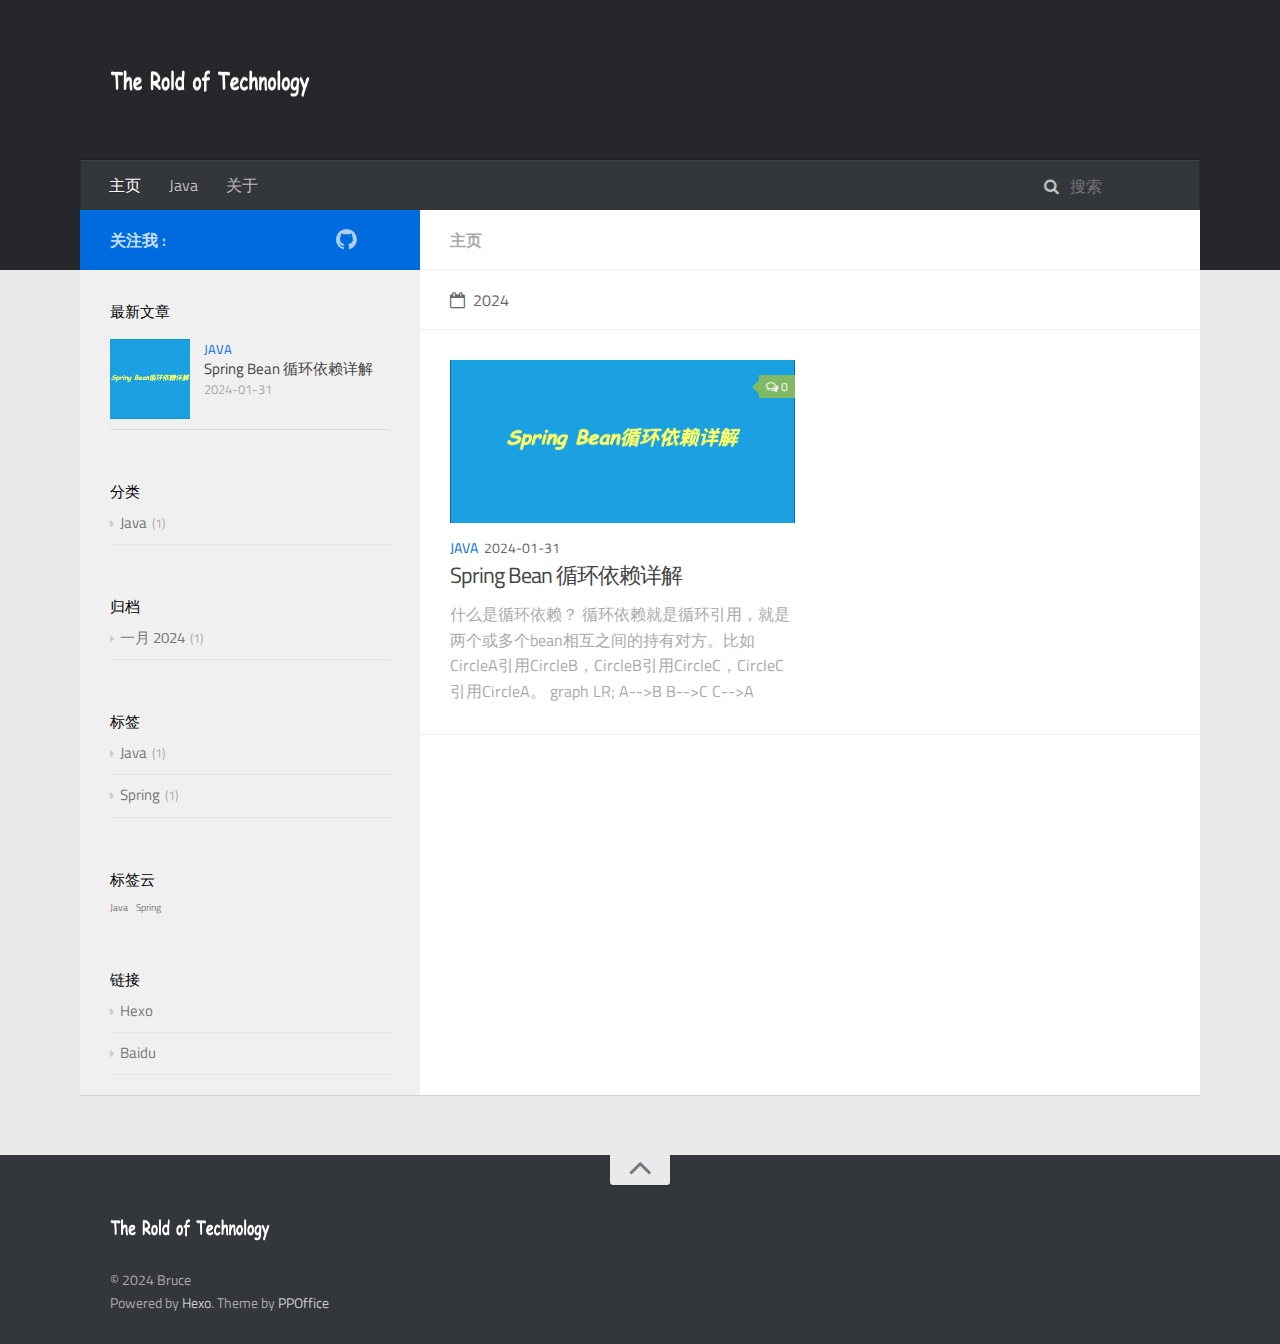
<file: index.html>
<!DOCTYPE html>
<html>
<head>
    <meta charset="utf-8" />

    

    
    <title>free blog</title>
    
    <meta name="viewport" content="width=device-width, initial-scale=1, maximum-scale=1">
    
    <meta property="og:type" content="website">
<meta property="og:title" content="free blog">
<meta property="og:url" content="https://bruce54110.github.io/index.html">
<meta property="og:site_name" content="free blog">
<meta property="og:locale" content="zh_CN">
<meta property="article:author" content="Bruce">
<meta name="twitter:card" content="summary">
    

    

    

    
<link rel="stylesheet" href="/libs/font-awesome/css/font-awesome.min.css">

    
<link rel="stylesheet" href="/libs/titillium-web/styles.css">

    
<link rel="stylesheet" href="/libs/source-code-pro/styles.css">


    
<link rel="stylesheet" href="/css/style.css">


    
<script src="/libs/jquery/3.5.0/jquery.min.js"></script>

    
    
        
<link rel="stylesheet" href="/libs/lightgallery/css/lightgallery.min.css">

    
    
        
<link rel="stylesheet" href="/libs/justified-gallery/justifiedGallery.min.css">

    
    
    
    


<meta name="generator" content="Hexo 6.3.0"></head>

<body>
    <div id="wrap">
        <header id="header">
    <div id="header-outer" class="outer">
        <div class="container">
            <div class="container-inner">
                <div id="header-title">
                    <h1 class="logo-wrap">
                        <a href="/" class="logo"></a>
                    </h1>
                    
                </div>
                <div id="header-inner" class="nav-container">
                    <a id="main-nav-toggle" class="nav-icon fa fa-bars"></a>
                    <div class="nav-container-inner">
                        <ul id="main-nav">
                            
                                <li class="main-nav-list-item" >
                                    <a class="main-nav-list-link" href="/">主页</a>
                                </li>
                            
                                    <ul class="main-nav-list"><li class="main-nav-list-item"><a class="main-nav-list-link" href="/categories/Java/">Java</a></li></ul>
                                
                                <li class="main-nav-list-item" >
                                    <a class="main-nav-list-link" href="/about/index.html">关于</a>
                                </li>
                            
                        </ul>
                        <nav id="sub-nav">
                            <div id="search-form-wrap">

    <form class="search-form">
        <input type="text" class="ins-search-input search-form-input" placeholder="搜索" />
        <button type="submit" class="search-form-submit"></button>
    </form>
    <div class="ins-search">
    <div class="ins-search-mask"></div>
    <div class="ins-search-container">
        <div class="ins-input-wrapper">
            <input type="text" class="ins-search-input" placeholder="想要查找什么..." />
            <span class="ins-close ins-selectable"><i class="fa fa-times-circle"></i></span>
        </div>
        <div class="ins-section-wrapper">
            <div class="ins-section-container"></div>
        </div>
    </div>
</div>
<script>
(function (window) {
    var INSIGHT_CONFIG = {
        TRANSLATION: {
            POSTS: '文章',
            PAGES: '页面',
            CATEGORIES: '分类',
            TAGS: '标签',
            UNTITLED: '(未命名)',
        },
        ROOT_URL: '/',
        CONTENT_URL: '/content.json',
    };
    window.INSIGHT_CONFIG = INSIGHT_CONFIG;
})(window);
</script>

<script src="/js/insight.js"></script>


</div>
                        </nav>
                    </div>
                </div>
            </div>
        </div>
    </div>
</header>

        <div class="container">
            <div class="main-body container-inner">
                <div class="main-body-inner">
                    <section id="main">
                        <div class="main-body-header">
    <h1 class="header">
    
    <em class="page-title-link" data-url="home">主页</em>
    </h1>
</div>

                        <div class="main-body-content">
                            

    
    
        
        
        <section class="archives-wrap">
            <div class="archive-year-wrap">
                <a href="/archives/2024" class="archive-year"><i class="icon fa fa-calendar-o"></i>2024</a>
            </div>
            <div class="archives">
    
    
    
        <div class="article-row">
    
        <article class="article article-summary">
    <div class="article-summary-inner">
        
        <a href="/2024/01/31/spring-circular-dependency/" class="thumbnail">
    
    
        <span style="background-image:url(/images/spring-circular-dependency/spring-bean-cycle.png)" alt="Spring Bean 循环依赖详解" class="thumbnail-image"></span>
    
    
        
<span class="comment-counter">
    <i class="fa fa-comments-o"></i>
    
        <span class="disqus-comment-count" data-disqus-identifier="" data-disqus-url="https://bruce54110.github.io/2024/01/31/spring-circular-dependency/">0</span>
    
</span>


    
</a>

        
        <div class="article-meta">
            <div class="category">
            <a class="article-category-link" href="/categories/Java/">Java</a>
            </div>
            <div class="date"><time datetime="2024-01-31T12:56:05.000Z" itemprop="datePublished">2024-01-31</time></div>
        </div>
        
    
        <h1 class="article-title" itemprop="name">
        <a href="/2024/01/31/spring-circular-dependency/">Spring Bean 循环依赖详解</a>
        </h1>
    

        <p class="article-excerpt">
            什么是循环依赖？
循环依赖就是循环引用，就是两个或多个bean相互之间的持有对方。比如CircleA引用CircleB，CircleB引用CircleC，CircleC引用CircleA。
graph LR;
A-->B
B-->C
C-->A
Spring如何解决循环依赖？
Spring容器循环依赖包括如下两种：

构造器循环依赖
setter循环依赖

构造器循环依赖，表示通过构造器注入的循环
        </p>
    </div>
</article>
    
        </div>
    


    </div></section>



                        </div>
                    </section>
                    <aside id="sidebar">
    <a class="sidebar-toggle" title="Expand Sidebar"><i class="toggle icon"></i></a>
    <div class="sidebar-top">
        <p>关注我 :</p>
        <ul class="social-links">
            
                
                <li>
                    <a class="social-tooltip" title="csdn" href="/" target="_blank" rel="noopener">
                        <i class="icon fa fa-csdn"></i>
                    </a>
                </li>
                
            
                
                <li>
                    <a class="social-tooltip" title="稀土掘金" href="/" target="_blank" rel="noopener">
                        <i class="icon fa fa-稀土掘金"></i>
                    </a>
                </li>
                
            
                
                <li>
                    <a class="social-tooltip" title="github" href="https://github.com/bruce54110" target="_blank" rel="noopener">
                        <i class="icon fa fa-github"></i>
                    </a>
                </li>
                
            
                
                <li>
                    <a class="social-tooltip" title="bilibili" href="/" target="_blank" rel="noopener">
                        <i class="icon fa fa-bilibili"></i>
                    </a>
                </li>
                
            
        </ul>
    </div>
    
    <div class="widgets-container">
        
            
                

            
                
    <div class="widget-wrap">
        <h3 class="widget-title">最新文章</h3>
        <div class="widget">
            <ul id="recent-post" class="">
                
                    <li>
                        
                        <div class="item-thumbnail">
                            <a href="/2024/01/31/spring-circular-dependency/" class="thumbnail">
    
    
        <span style="background-image:url(/images/spring-circular-dependency/spring-bean-cycle.png)" alt="Spring Bean 循环依赖详解" class="thumbnail-image"></span>
    
    
</a>

                        </div>
                        
                        <div class="item-inner">
                            <p class="item-category"><a class="article-category-link" href="/categories/Java/">Java</a></p>
                            <p class="item-title"><a href="/2024/01/31/spring-circular-dependency/" class="title">Spring Bean 循环依赖详解</a></p>
                            <p class="item-date"><time datetime="2024-01-31T12:56:05.000Z" itemprop="datePublished">2024-01-31</time></p>
                        </div>
                    </li>
                
            </ul>
        </div>
    </div>

            
                
    <div class="widget-wrap widget-list">
        <h3 class="widget-title">分类</h3>
        <div class="widget">
            <ul class="category-list"><li class="category-list-item"><a class="category-list-link" href="/categories/Java/">Java</a><span class="category-list-count">1</span></li></ul>
        </div>
    </div>


            
                
    <div class="widget-wrap widget-list">
        <h3 class="widget-title">归档</h3>
        <div class="widget">
            <ul class="archive-list"><li class="archive-list-item"><a class="archive-list-link" href="/archives/2024/01/">一月 2024</a><span class="archive-list-count">1</span></li></ul>
        </div>
    </div>


            
                
    <div class="widget-wrap widget-list">
        <h3 class="widget-title">标签</h3>
        <div class="widget">
            <ul class="tag-list" itemprop="keywords"><li class="tag-list-item"><a class="tag-list-link" href="/tags/Java/" rel="tag">Java</a><span class="tag-list-count">1</span></li><li class="tag-list-item"><a class="tag-list-link" href="/tags/Spring/" rel="tag">Spring</a><span class="tag-list-count">1</span></li></ul>
        </div>
    </div>


            
                
    <div class="widget-wrap widget-float">
        <h3 class="widget-title">标签云</h3>
        <div class="widget tagcloud">
            <a href="/tags/Java/" style="font-size: 10px;">Java</a> <a href="/tags/Spring/" style="font-size: 10px;">Spring</a>
        </div>
    </div>


            
                
    <div class="widget-wrap widget-list">
        <h3 class="widget-title">链接</h3>
        <div class="widget">
            <ul>
                
                    <li>
                        <a target="_blank" rel="noopener" href="http://hexo.io">Hexo</a>
                    </li>
                
                    <li>
                        <a target="_blank" rel="noopener" href="https://wwww.baidu.com">Baidu</a>
                    </li>
                
            </ul>
        </div>
    </div>


            
        
        <!--
        <div class="widget">
            <ur class="widget-list">
                <li>
                    <span id="busuanzi_container_site_pv">
                        本站总访问量<span id="busuanzi_value_site_pv"></span>次
                    </span>
                </li>
                <li>
                    <span id="busuanzi_container_site_uv">
                        本站访客数<span id="busuanzi_value_site_uv"></span>人次
                    </span>
                </li>
            </ur>
        </div>
        -->
    </div>

</aside>

                </div>
            </div>
        </div>
        <footer id="footer">
    <div class="container">
        <div class="container-inner">
            <a id="back-to-top" href="javascript:;"><i class="icon fa fa-angle-up"></i></a>
            <div class="credit">
                <h1 class="logo-wrap">
                    <a href="/" class="logo"></a>
                </h1>
                <p>&copy; 2024 Bruce</p>
                
                <p>Powered by <a href="https://hexo.io/" target="_blank">Hexo</a>. Theme by <a href="https://github.com/ppoffice" target="_blank">PPOffice</a></p>
                
            </div>
            <div class="footer-plugins">
              
    


            </div>
        </div>
    </div>
</footer>


   <!-- 
   <script src='https://unpkg.com/mermaid@10.7.0/dist/mermaid.min.js'></script>
   https://cdn.jsdelivr.net/npm/mermaid@10.7.0/dist/mermaid.min.js
   -->
   <script src='/libs/mermaid/mermaid.min.js'></script>
    <script>
      if (window.mermaid) {
        mermaid.initialize({theme: 'forest'});
      }
    </script>
    <script async src="//busuanzi.ibruce.info/busuanzi/2.3/busuanzi.pure.mini.js">
    </script>
    <script>
      var _hmt = _hmt || [];
      (function() {
        var hm = document.createElement("script");
        hm.src = "https://hm.baidu.com/hm.js?a817f4aea3478c41442195c3ebc9232c";
        var s = document.getElementsByTagName("script")[0]; 
        s.parentNode.insertBefore(hm, s);
      })();
      </script>
      
  



    </div>
    
    
    <script>
    var disqus_shortname = 'hexo-theme-hueman';
    
    
    (function() {
    var dsq = document.createElement('script');
    dsq.type = 'text/javascript';
    dsq.async = true;
    dsq.src = '//' + disqus_shortname + '.disqus.com/count.js';
    (document.getElementsByTagName('head')[0] || document.getElementsByTagName('body')[0]).appendChild(dsq);
    })();
    </script>





    
        
<script src="/libs/lightgallery/js/lightgallery.min.js"></script>

        
<script src="/libs/lightgallery/js/lg-thumbnail.min.js"></script>

        
<script src="/libs/lightgallery/js/lg-pager.min.js"></script>

        
<script src="/libs/lightgallery/js/lg-autoplay.min.js"></script>

        
<script src="/libs/lightgallery/js/lg-fullscreen.min.js"></script>

        
<script src="/libs/lightgallery/js/lg-zoom.min.js"></script>

        
<script src="/libs/lightgallery/js/lg-hash.min.js"></script>

        
<script src="/libs/lightgallery/js/lg-share.min.js"></script>

        
<script src="/libs/lightgallery/js/lg-video.min.js"></script>

    
    
        
<script src="/libs/justified-gallery/jquery.justifiedGallery.min.js"></script>

    
    

    
    
    



<!-- Custom Scripts -->

<script src="/js/main.js"></script>


 
</body>
</html>
</file>
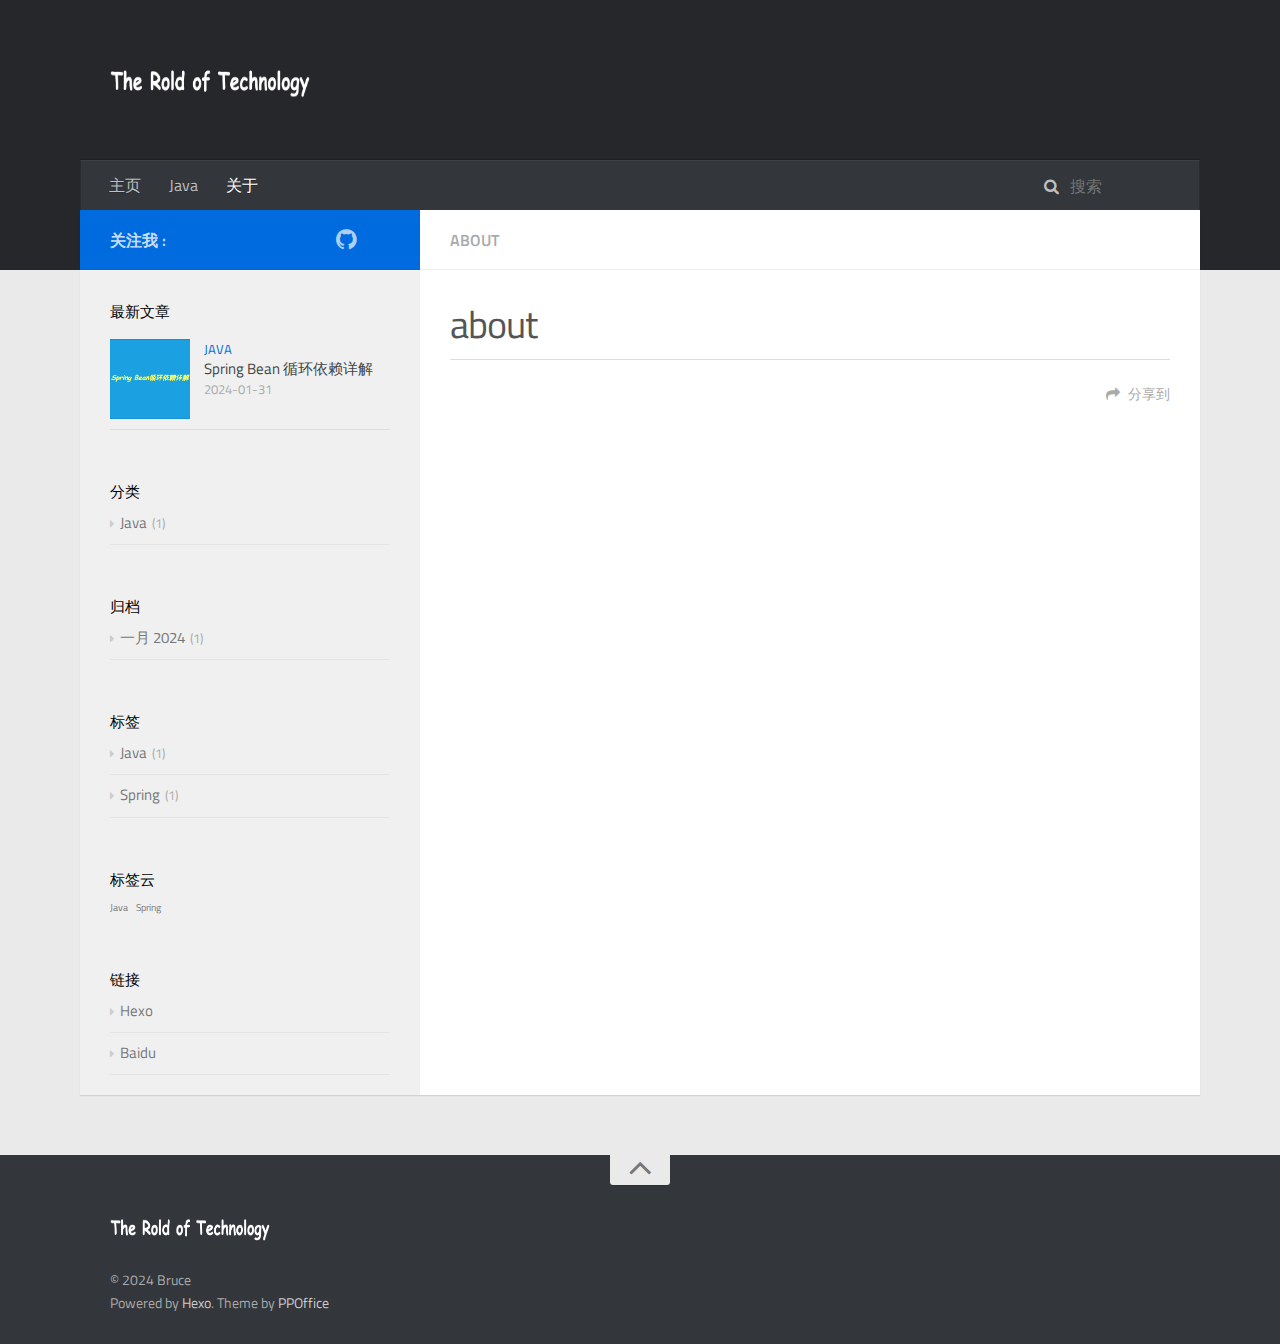
<file: about/index.html>
<!DOCTYPE html>
<html>
<head>
    <meta charset="utf-8" />

    

    
    <title>about | free blog</title>
    
    <meta name="viewport" content="width=device-width, initial-scale=1, maximum-scale=1">
    
    <meta property="og:type" content="website">
<meta property="og:title" content="about">
<meta property="og:url" content="https://bruce54110.github.io/about/index.html">
<meta property="og:site_name" content="free blog">
<meta property="og:locale" content="zh_CN">
<meta property="article:published_time" content="2024-02-01T09:11:07.000Z">
<meta property="article:modified_time" content="2024-02-01T09:11:07.049Z">
<meta property="article:author" content="Bruce">
<meta name="twitter:card" content="summary">
    

    

    

    
<link rel="stylesheet" href="/libs/font-awesome/css/font-awesome.min.css">

    
<link rel="stylesheet" href="/libs/titillium-web/styles.css">

    
<link rel="stylesheet" href="/libs/source-code-pro/styles.css">


    
<link rel="stylesheet" href="/css/style.css">


    
<script src="/libs/jquery/3.5.0/jquery.min.js"></script>

    
    
        
<link rel="stylesheet" href="/libs/lightgallery/css/lightgallery.min.css">

    
    
        
<link rel="stylesheet" href="/libs/justified-gallery/justifiedGallery.min.css">

    
    
    
    


<meta name="generator" content="Hexo 6.3.0"></head>

<body>
    <div id="wrap">
        <header id="header">
    <div id="header-outer" class="outer">
        <div class="container">
            <div class="container-inner">
                <div id="header-title">
                    <h1 class="logo-wrap">
                        <a href="/" class="logo"></a>
                    </h1>
                    
                </div>
                <div id="header-inner" class="nav-container">
                    <a id="main-nav-toggle" class="nav-icon fa fa-bars"></a>
                    <div class="nav-container-inner">
                        <ul id="main-nav">
                            
                                <li class="main-nav-list-item" >
                                    <a class="main-nav-list-link" href="/">主页</a>
                                </li>
                            
                                    <ul class="main-nav-list"><li class="main-nav-list-item"><a class="main-nav-list-link" href="/categories/Java/">Java</a></li></ul>
                                
                                <li class="main-nav-list-item" >
                                    <a class="main-nav-list-link" href="/about/index.html">关于</a>
                                </li>
                            
                        </ul>
                        <nav id="sub-nav">
                            <div id="search-form-wrap">

    <form class="search-form">
        <input type="text" class="ins-search-input search-form-input" placeholder="搜索" />
        <button type="submit" class="search-form-submit"></button>
    </form>
    <div class="ins-search">
    <div class="ins-search-mask"></div>
    <div class="ins-search-container">
        <div class="ins-input-wrapper">
            <input type="text" class="ins-search-input" placeholder="想要查找什么..." />
            <span class="ins-close ins-selectable"><i class="fa fa-times-circle"></i></span>
        </div>
        <div class="ins-section-wrapper">
            <div class="ins-section-container"></div>
        </div>
    </div>
</div>
<script>
(function (window) {
    var INSIGHT_CONFIG = {
        TRANSLATION: {
            POSTS: '文章',
            PAGES: '页面',
            CATEGORIES: '分类',
            TAGS: '标签',
            UNTITLED: '(未命名)',
        },
        ROOT_URL: '/',
        CONTENT_URL: '/content.json',
    };
    window.INSIGHT_CONFIG = INSIGHT_CONFIG;
})(window);
</script>

<script src="/js/insight.js"></script>


</div>
                        </nav>
                    </div>
                </div>
            </div>
        </div>
    </div>
</header>

        <div class="container">
            <div class="main-body container-inner">
                <div class="main-body-inner">
                    <section id="main">
                        <div class="main-body-header">
    <h1 class="header">
    
    <em class="page-title-link" data-url="/about/index.html">about</em>
    </h1>
</div>

                        <div class="main-body-content">
                            <article id="page-" class="article article-single article-type-page" itemscope itemprop="blogPost">
    <div class="article-inner">
        
            <header class="article-header">
                
    
        <h1 class="article-title" itemprop="name">
        about
        </h1>
    

            </header>
        
        
        
        <div class="article-entry" itemprop="articleBody">
            

            

            

            
        </div>
        <footer class="article-footer">
            



    <a data-url="https://bruce54110.github.io/about/index.html" data-id="cls9xxfci0000dmfc5hut3qbw" class="article-share-link"><i class="fa fa-share"></i>分享到</a>
<script>
    (function ($) {
        $('body').on('click', function() {
            $('.article-share-box.on').removeClass('on');
        }).on('click', '.article-share-link', function(e) {
            e.stopPropagation();

            var $this = $(this),
                url = $this.attr('data-url'),
                encodedUrl = encodeURIComponent(url),
                id = 'article-share-box-' + $this.attr('data-id'),
                offset = $this.offset(),
                box;

            if ($('#' + id).length) {
                box = $('#' + id);

                if (box.hasClass('on')){
                    box.removeClass('on');
                    return;
                }
            } else {
                var html = [
                    '<div id="' + id + '" class="article-share-box">',
                        '<input class="article-share-input" value="' + url + '">',
                        '<div class="article-share-links">',
                            '<a href="https://twitter.com/intent/tweet?url=' + encodedUrl + '" class="article-share-twitter" target="_blank" title="Twitter"></a>',
                            '<a href="https://www.facebook.com/sharer.php?u=' + encodedUrl + '" class="article-share-facebook" target="_blank" title="Facebook"></a>',
                            '<a href="http://pinterest.com/pin/create/button/?url=' + encodedUrl + '" class="article-share-pinterest" target="_blank" title="Pinterest"></a>',
                            '<a href="https://plus.google.com/share?url=' + encodedUrl + '" class="article-share-google" target="_blank" title="Google+"></a>',
                        '</div>',
                    '</div>'
                ].join('');

              box = $(html);

              $('body').append(box);
            }

            $('.article-share-box.on').hide();

            box.css({
                top: offset.top + 25,
                left: offset.left
            }).addClass('on');

        }).on('click', '.article-share-box', function (e) {
            e.stopPropagation();
        }).on('click', '.article-share-box-input', function () {
            $(this).select();
        }).on('click', '.article-share-box-link', function (e) {
            e.preventDefault();
            e.stopPropagation();

            window.open(this.href, 'article-share-box-window-' + Date.now(), 'width=500,height=450');
        });
    })(jQuery);
</script>

        </footer>
    </div>
    <script type="application/ld+json">
    {
        "@context": "https://schema.org",
        "@type": "BlogPosting",
        "author": {
            "@type": "Person",
            "name": "Bruce"
        },
        "headline": "about",
        "image": "https://bruce54110.github.io",
        
        
        "datePublished": "2024-02-01",
        "dateCreated": "2024-02-01",
        "dateModified": "2024-02-01",
        "url": "https://bruce54110.github.io/about/index.html",
        "description": "",
        "wordCount": 1
    }
</script>

</article>

    <section id="comments">
    
        
    <div id="disqus_thread">
        <noscript>Please enable JavaScript to view the <a target="_blank" rel="noopener" href="//disqus.com/?ref_noscript">comments powered by Disqus.</a></noscript>
    </div>


    
    </section>



                        </div>
                    </section>
                    <aside id="sidebar">
    <a class="sidebar-toggle" title="Expand Sidebar"><i class="toggle icon"></i></a>
    <div class="sidebar-top">
        <p>关注我 :</p>
        <ul class="social-links">
            
                
                <li>
                    <a class="social-tooltip" title="csdn" href="/" target="_blank" rel="noopener">
                        <i class="icon fa fa-csdn"></i>
                    </a>
                </li>
                
            
                
                <li>
                    <a class="social-tooltip" title="稀土掘金" href="/" target="_blank" rel="noopener">
                        <i class="icon fa fa-稀土掘金"></i>
                    </a>
                </li>
                
            
                
                <li>
                    <a class="social-tooltip" title="github" href="https://github.com/bruce54110" target="_blank" rel="noopener">
                        <i class="icon fa fa-github"></i>
                    </a>
                </li>
                
            
                
                <li>
                    <a class="social-tooltip" title="bilibili" href="/" target="_blank" rel="noopener">
                        <i class="icon fa fa-bilibili"></i>
                    </a>
                </li>
                
            
        </ul>
    </div>
    
    <div class="widgets-container">
        
            
                

            
                
    <div class="widget-wrap">
        <h3 class="widget-title">最新文章</h3>
        <div class="widget">
            <ul id="recent-post" class="">
                
                    <li>
                        
                        <div class="item-thumbnail">
                            <a href="/2024/01/31/spring-circular-dependency/" class="thumbnail">
    
    
        <span style="background-image:url(/images/spring-circular-dependency/spring-bean-cycle.png)" alt="Spring Bean 循环依赖详解" class="thumbnail-image"></span>
    
    
</a>

                        </div>
                        
                        <div class="item-inner">
                            <p class="item-category"><a class="article-category-link" href="/categories/Java/">Java</a></p>
                            <p class="item-title"><a href="/2024/01/31/spring-circular-dependency/" class="title">Spring Bean 循环依赖详解</a></p>
                            <p class="item-date"><time datetime="2024-01-31T12:56:05.000Z" itemprop="datePublished">2024-01-31</time></p>
                        </div>
                    </li>
                
            </ul>
        </div>
    </div>

            
                
    <div class="widget-wrap widget-list">
        <h3 class="widget-title">分类</h3>
        <div class="widget">
            <ul class="category-list"><li class="category-list-item"><a class="category-list-link" href="/categories/Java/">Java</a><span class="category-list-count">1</span></li></ul>
        </div>
    </div>


            
                
    <div class="widget-wrap widget-list">
        <h3 class="widget-title">归档</h3>
        <div class="widget">
            <ul class="archive-list"><li class="archive-list-item"><a class="archive-list-link" href="/archives/2024/01/">一月 2024</a><span class="archive-list-count">1</span></li></ul>
        </div>
    </div>


            
                
    <div class="widget-wrap widget-list">
        <h3 class="widget-title">标签</h3>
        <div class="widget">
            <ul class="tag-list" itemprop="keywords"><li class="tag-list-item"><a class="tag-list-link" href="/tags/Java/" rel="tag">Java</a><span class="tag-list-count">1</span></li><li class="tag-list-item"><a class="tag-list-link" href="/tags/Spring/" rel="tag">Spring</a><span class="tag-list-count">1</span></li></ul>
        </div>
    </div>


            
                
    <div class="widget-wrap widget-float">
        <h3 class="widget-title">标签云</h3>
        <div class="widget tagcloud">
            <a href="/tags/Java/" style="font-size: 10px;">Java</a> <a href="/tags/Spring/" style="font-size: 10px;">Spring</a>
        </div>
    </div>


            
                
    <div class="widget-wrap widget-list">
        <h3 class="widget-title">链接</h3>
        <div class="widget">
            <ul>
                
                    <li>
                        <a target="_blank" rel="noopener" href="http://hexo.io">Hexo</a>
                    </li>
                
                    <li>
                        <a target="_blank" rel="noopener" href="https://wwww.baidu.com">Baidu</a>
                    </li>
                
            </ul>
        </div>
    </div>


            
        
        <!--
        <div class="widget">
            <ur class="widget-list">
                <li>
                    <span id="busuanzi_container_site_pv">
                        本站总访问量<span id="busuanzi_value_site_pv"></span>次
                    </span>
                </li>
                <li>
                    <span id="busuanzi_container_site_uv">
                        本站访客数<span id="busuanzi_value_site_uv"></span>人次
                    </span>
                </li>
            </ur>
        </div>
        -->
    </div>

</aside>

                </div>
            </div>
        </div>
        <footer id="footer">
    <div class="container">
        <div class="container-inner">
            <a id="back-to-top" href="javascript:;"><i class="icon fa fa-angle-up"></i></a>
            <div class="credit">
                <h1 class="logo-wrap">
                    <a href="/" class="logo"></a>
                </h1>
                <p>&copy; 2024 Bruce</p>
                
                <p>Powered by <a href="https://hexo.io/" target="_blank">Hexo</a>. Theme by <a href="https://github.com/ppoffice" target="_blank">PPOffice</a></p>
                
            </div>
            <div class="footer-plugins">
              
    


            </div>
        </div>
    </div>
</footer>


   <!-- 
   <script src='https://unpkg.com/mermaid@10.7.0/dist/mermaid.min.js'></script>
   https://cdn.jsdelivr.net/npm/mermaid@10.7.0/dist/mermaid.min.js
   -->
   <script src='/libs/mermaid/mermaid.min.js'></script>
    <script>
      if (window.mermaid) {
        mermaid.initialize({theme: 'forest'});
      }
    </script>
    <script async src="//busuanzi.ibruce.info/busuanzi/2.3/busuanzi.pure.mini.js">
    </script>
    <script>
      var _hmt = _hmt || [];
      (function() {
        var hm = document.createElement("script");
        hm.src = "https://hm.baidu.com/hm.js?a817f4aea3478c41442195c3ebc9232c";
        var s = document.getElementsByTagName("script")[0]; 
        s.parentNode.insertBefore(hm, s);
      })();
      </script>
      
  



    </div>
    
    
    <script>
    var disqus_shortname = 'hexo-theme-hueman';
    
    
    var disqus_url = 'https://bruce54110.github.io/about/index.html';
    
    (function() {
    var dsq = document.createElement('script');
    dsq.type = 'text/javascript';
    dsq.async = true;
    dsq.src = '//' + disqus_shortname + '.disqus.com/embed.js';
    (document.getElementsByTagName('head')[0] || document.getElementsByTagName('body')[0]).appendChild(dsq);
    })();
    </script>





    
        
<script src="/libs/lightgallery/js/lightgallery.min.js"></script>

        
<script src="/libs/lightgallery/js/lg-thumbnail.min.js"></script>

        
<script src="/libs/lightgallery/js/lg-pager.min.js"></script>

        
<script src="/libs/lightgallery/js/lg-autoplay.min.js"></script>

        
<script src="/libs/lightgallery/js/lg-fullscreen.min.js"></script>

        
<script src="/libs/lightgallery/js/lg-zoom.min.js"></script>

        
<script src="/libs/lightgallery/js/lg-hash.min.js"></script>

        
<script src="/libs/lightgallery/js/lg-share.min.js"></script>

        
<script src="/libs/lightgallery/js/lg-video.min.js"></script>

    
    
        
<script src="/libs/justified-gallery/jquery.justifiedGallery.min.js"></script>

    
    

    
    
    



<!-- Custom Scripts -->

<script src="/js/main.js"></script>


 
</body>
</html>
</file>
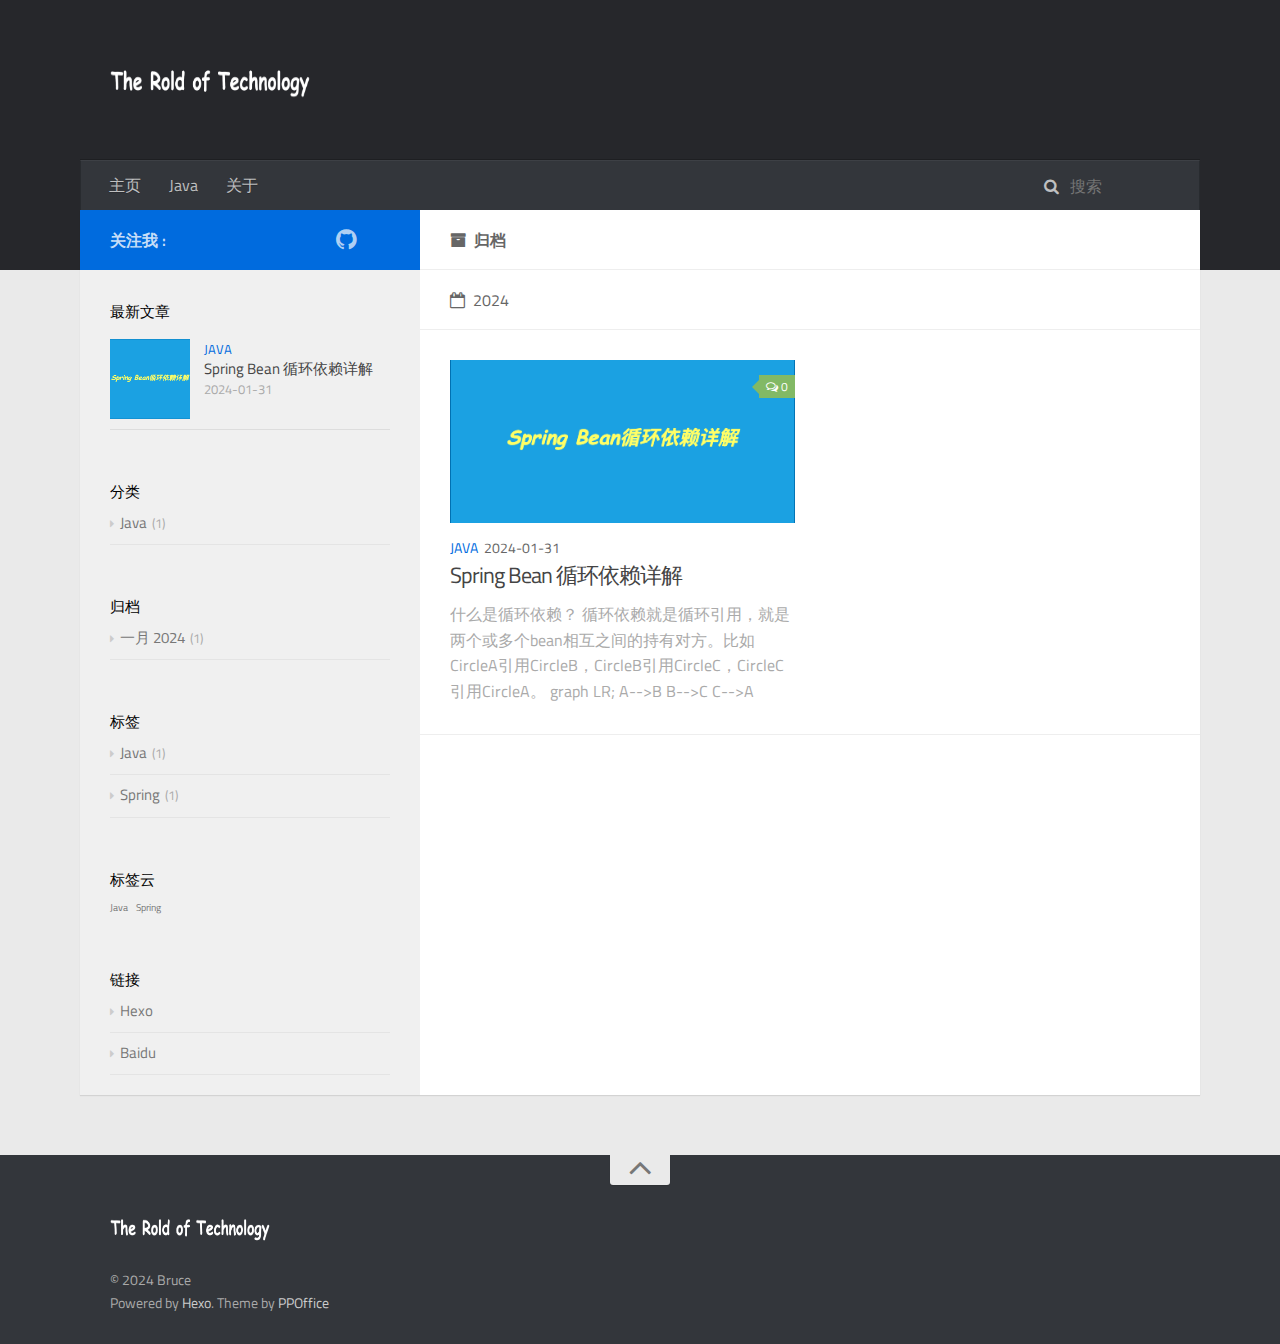
<file: archives/index.html>
<!DOCTYPE html>
<html>
<head>
    <meta charset="utf-8" />

    

    
    <title>归档 | free blog</title>
    
    <meta name="viewport" content="width=device-width, initial-scale=1, maximum-scale=1">
    
    <meta property="og:type" content="website">
<meta property="og:title" content="free blog">
<meta property="og:url" content="https://bruce54110.github.io/archives/index.html">
<meta property="og:site_name" content="free blog">
<meta property="og:locale" content="zh_CN">
<meta property="article:author" content="Bruce">
<meta name="twitter:card" content="summary">
    

    

    

    
<link rel="stylesheet" href="/libs/font-awesome/css/font-awesome.min.css">

    
<link rel="stylesheet" href="/libs/titillium-web/styles.css">

    
<link rel="stylesheet" href="/libs/source-code-pro/styles.css">


    
<link rel="stylesheet" href="/css/style.css">


    
<script src="/libs/jquery/3.5.0/jquery.min.js"></script>

    
    
        
<link rel="stylesheet" href="/libs/lightgallery/css/lightgallery.min.css">

    
    
        
<link rel="stylesheet" href="/libs/justified-gallery/justifiedGallery.min.css">

    
    
    
    


<meta name="generator" content="Hexo 6.3.0"></head>

<body>
    <div id="wrap">
        <header id="header">
    <div id="header-outer" class="outer">
        <div class="container">
            <div class="container-inner">
                <div id="header-title">
                    <h1 class="logo-wrap">
                        <a href="/" class="logo"></a>
                    </h1>
                    
                </div>
                <div id="header-inner" class="nav-container">
                    <a id="main-nav-toggle" class="nav-icon fa fa-bars"></a>
                    <div class="nav-container-inner">
                        <ul id="main-nav">
                            
                                <li class="main-nav-list-item" >
                                    <a class="main-nav-list-link" href="/">主页</a>
                                </li>
                            
                                    <ul class="main-nav-list"><li class="main-nav-list-item"><a class="main-nav-list-link" href="/categories/Java/">Java</a></li></ul>
                                
                                <li class="main-nav-list-item" >
                                    <a class="main-nav-list-link" href="/about/index.html">关于</a>
                                </li>
                            
                        </ul>
                        <nav id="sub-nav">
                            <div id="search-form-wrap">

    <form class="search-form">
        <input type="text" class="ins-search-input search-form-input" placeholder="搜索" />
        <button type="submit" class="search-form-submit"></button>
    </form>
    <div class="ins-search">
    <div class="ins-search-mask"></div>
    <div class="ins-search-container">
        <div class="ins-input-wrapper">
            <input type="text" class="ins-search-input" placeholder="想要查找什么..." />
            <span class="ins-close ins-selectable"><i class="fa fa-times-circle"></i></span>
        </div>
        <div class="ins-section-wrapper">
            <div class="ins-section-container"></div>
        </div>
    </div>
</div>
<script>
(function (window) {
    var INSIGHT_CONFIG = {
        TRANSLATION: {
            POSTS: '文章',
            PAGES: '页面',
            CATEGORIES: '分类',
            TAGS: '标签',
            UNTITLED: '(未命名)',
        },
        ROOT_URL: '/',
        CONTENT_URL: '/content.json',
    };
    window.INSIGHT_CONFIG = INSIGHT_CONFIG;
})(window);
</script>

<script src="/js/insight.js"></script>


</div>
                        </nav>
                    </div>
                </div>
            </div>
        </div>
    </div>
</header>

        <div class="container">
            <div class="main-body container-inner">
                <div class="main-body-inner">
                    <section id="main">
                        <div class="main-body-header">
    <h1 class="header">
    
    <i class="icon fa fa-archive"></i>归档
    </h1>
</div>

                        <div class="main-body-content">
                            

    
    
        
        
        <section class="archives-wrap">
            <div class="archive-year-wrap">
                <a href="/archives/2024" class="archive-year"><i class="icon fa fa-calendar-o"></i>2024</a>
            </div>
            <div class="archives">
    
    
    
        <div class="article-row">
    
        <article class="article article-summary">
    <div class="article-summary-inner">
        
        <a href="/2024/01/31/spring-circular-dependency/" class="thumbnail">
    
    
        <span style="background-image:url(/images/spring-circular-dependency/spring-bean-cycle.png)" alt="Spring Bean 循环依赖详解" class="thumbnail-image"></span>
    
    
        
<span class="comment-counter">
    <i class="fa fa-comments-o"></i>
    
        <span class="disqus-comment-count" data-disqus-identifier="" data-disqus-url="https://bruce54110.github.io/2024/01/31/spring-circular-dependency/">0</span>
    
</span>


    
</a>

        
        <div class="article-meta">
            <div class="category">
            <a class="article-category-link" href="/categories/Java/">Java</a>
            </div>
            <div class="date"><time datetime="2024-01-31T12:56:05.000Z" itemprop="datePublished">2024-01-31</time></div>
        </div>
        
    
        <h1 class="article-title" itemprop="name">
        <a href="/2024/01/31/spring-circular-dependency/">Spring Bean 循环依赖详解</a>
        </h1>
    

        <p class="article-excerpt">
            什么是循环依赖？
循环依赖就是循环引用，就是两个或多个bean相互之间的持有对方。比如CircleA引用CircleB，CircleB引用CircleC，CircleC引用CircleA。
graph LR;
A-->B
B-->C
C-->A
Spring如何解决循环依赖？
Spring容器循环依赖包括如下两种：

构造器循环依赖
setter循环依赖

构造器循环依赖，表示通过构造器注入的循环
        </p>
    </div>
</article>
    
        </div>
    


    </div></section>



                        </div>
                    </section>
                    <aside id="sidebar">
    <a class="sidebar-toggle" title="Expand Sidebar"><i class="toggle icon"></i></a>
    <div class="sidebar-top">
        <p>关注我 :</p>
        <ul class="social-links">
            
                
                <li>
                    <a class="social-tooltip" title="csdn" href="/" target="_blank" rel="noopener">
                        <i class="icon fa fa-csdn"></i>
                    </a>
                </li>
                
            
                
                <li>
                    <a class="social-tooltip" title="稀土掘金" href="/" target="_blank" rel="noopener">
                        <i class="icon fa fa-稀土掘金"></i>
                    </a>
                </li>
                
            
                
                <li>
                    <a class="social-tooltip" title="github" href="https://github.com/bruce54110" target="_blank" rel="noopener">
                        <i class="icon fa fa-github"></i>
                    </a>
                </li>
                
            
                
                <li>
                    <a class="social-tooltip" title="bilibili" href="/" target="_blank" rel="noopener">
                        <i class="icon fa fa-bilibili"></i>
                    </a>
                </li>
                
            
        </ul>
    </div>
    
    <div class="widgets-container">
        
            
                

            
                
    <div class="widget-wrap">
        <h3 class="widget-title">最新文章</h3>
        <div class="widget">
            <ul id="recent-post" class="">
                
                    <li>
                        
                        <div class="item-thumbnail">
                            <a href="/2024/01/31/spring-circular-dependency/" class="thumbnail">
    
    
        <span style="background-image:url(/images/spring-circular-dependency/spring-bean-cycle.png)" alt="Spring Bean 循环依赖详解" class="thumbnail-image"></span>
    
    
</a>

                        </div>
                        
                        <div class="item-inner">
                            <p class="item-category"><a class="article-category-link" href="/categories/Java/">Java</a></p>
                            <p class="item-title"><a href="/2024/01/31/spring-circular-dependency/" class="title">Spring Bean 循环依赖详解</a></p>
                            <p class="item-date"><time datetime="2024-01-31T12:56:05.000Z" itemprop="datePublished">2024-01-31</time></p>
                        </div>
                    </li>
                
            </ul>
        </div>
    </div>

            
                
    <div class="widget-wrap widget-list">
        <h3 class="widget-title">分类</h3>
        <div class="widget">
            <ul class="category-list"><li class="category-list-item"><a class="category-list-link" href="/categories/Java/">Java</a><span class="category-list-count">1</span></li></ul>
        </div>
    </div>


            
                
    <div class="widget-wrap widget-list">
        <h3 class="widget-title">归档</h3>
        <div class="widget">
            <ul class="archive-list"><li class="archive-list-item"><a class="archive-list-link" href="/archives/2024/01/">一月 2024</a><span class="archive-list-count">1</span></li></ul>
        </div>
    </div>


            
                
    <div class="widget-wrap widget-list">
        <h3 class="widget-title">标签</h3>
        <div class="widget">
            <ul class="tag-list" itemprop="keywords"><li class="tag-list-item"><a class="tag-list-link" href="/tags/Java/" rel="tag">Java</a><span class="tag-list-count">1</span></li><li class="tag-list-item"><a class="tag-list-link" href="/tags/Spring/" rel="tag">Spring</a><span class="tag-list-count">1</span></li></ul>
        </div>
    </div>


            
                
    <div class="widget-wrap widget-float">
        <h3 class="widget-title">标签云</h3>
        <div class="widget tagcloud">
            <a href="/tags/Java/" style="font-size: 10px;">Java</a> <a href="/tags/Spring/" style="font-size: 10px;">Spring</a>
        </div>
    </div>


            
                
    <div class="widget-wrap widget-list">
        <h3 class="widget-title">链接</h3>
        <div class="widget">
            <ul>
                
                    <li>
                        <a target="_blank" rel="noopener" href="http://hexo.io">Hexo</a>
                    </li>
                
                    <li>
                        <a target="_blank" rel="noopener" href="https://wwww.baidu.com">Baidu</a>
                    </li>
                
            </ul>
        </div>
    </div>


            
        
        <!--
        <div class="widget">
            <ur class="widget-list">
                <li>
                    <span id="busuanzi_container_site_pv">
                        本站总访问量<span id="busuanzi_value_site_pv"></span>次
                    </span>
                </li>
                <li>
                    <span id="busuanzi_container_site_uv">
                        本站访客数<span id="busuanzi_value_site_uv"></span>人次
                    </span>
                </li>
            </ur>
        </div>
        -->
    </div>

</aside>

                </div>
            </div>
        </div>
        <footer id="footer">
    <div class="container">
        <div class="container-inner">
            <a id="back-to-top" href="javascript:;"><i class="icon fa fa-angle-up"></i></a>
            <div class="credit">
                <h1 class="logo-wrap">
                    <a href="/" class="logo"></a>
                </h1>
                <p>&copy; 2024 Bruce</p>
                
                <p>Powered by <a href="https://hexo.io/" target="_blank">Hexo</a>. Theme by <a href="https://github.com/ppoffice" target="_blank">PPOffice</a></p>
                
            </div>
            <div class="footer-plugins">
              
    


            </div>
        </div>
    </div>
</footer>


   <!-- 
   <script src='https://unpkg.com/mermaid@10.7.0/dist/mermaid.min.js'></script>
   https://cdn.jsdelivr.net/npm/mermaid@10.7.0/dist/mermaid.min.js
   -->
   <script src='/libs/mermaid/mermaid.min.js'></script>
    <script>
      if (window.mermaid) {
        mermaid.initialize({theme: 'forest'});
      }
    </script>
    <script async src="//busuanzi.ibruce.info/busuanzi/2.3/busuanzi.pure.mini.js">
    </script>
    <script>
      var _hmt = _hmt || [];
      (function() {
        var hm = document.createElement("script");
        hm.src = "https://hm.baidu.com/hm.js?a817f4aea3478c41442195c3ebc9232c";
        var s = document.getElementsByTagName("script")[0]; 
        s.parentNode.insertBefore(hm, s);
      })();
      </script>
      
  



    </div>
    
    
    <script>
    var disqus_shortname = 'hexo-theme-hueman';
    
    
    (function() {
    var dsq = document.createElement('script');
    dsq.type = 'text/javascript';
    dsq.async = true;
    dsq.src = '//' + disqus_shortname + '.disqus.com/count.js';
    (document.getElementsByTagName('head')[0] || document.getElementsByTagName('body')[0]).appendChild(dsq);
    })();
    </script>





    
        
<script src="/libs/lightgallery/js/lightgallery.min.js"></script>

        
<script src="/libs/lightgallery/js/lg-thumbnail.min.js"></script>

        
<script src="/libs/lightgallery/js/lg-pager.min.js"></script>

        
<script src="/libs/lightgallery/js/lg-autoplay.min.js"></script>

        
<script src="/libs/lightgallery/js/lg-fullscreen.min.js"></script>

        
<script src="/libs/lightgallery/js/lg-zoom.min.js"></script>

        
<script src="/libs/lightgallery/js/lg-hash.min.js"></script>

        
<script src="/libs/lightgallery/js/lg-share.min.js"></script>

        
<script src="/libs/lightgallery/js/lg-video.min.js"></script>

    
    
        
<script src="/libs/justified-gallery/jquery.justifiedGallery.min.js"></script>

    
    

    
    
    



<!-- Custom Scripts -->

<script src="/js/main.js"></script>


 
</body>
</html>
</file>
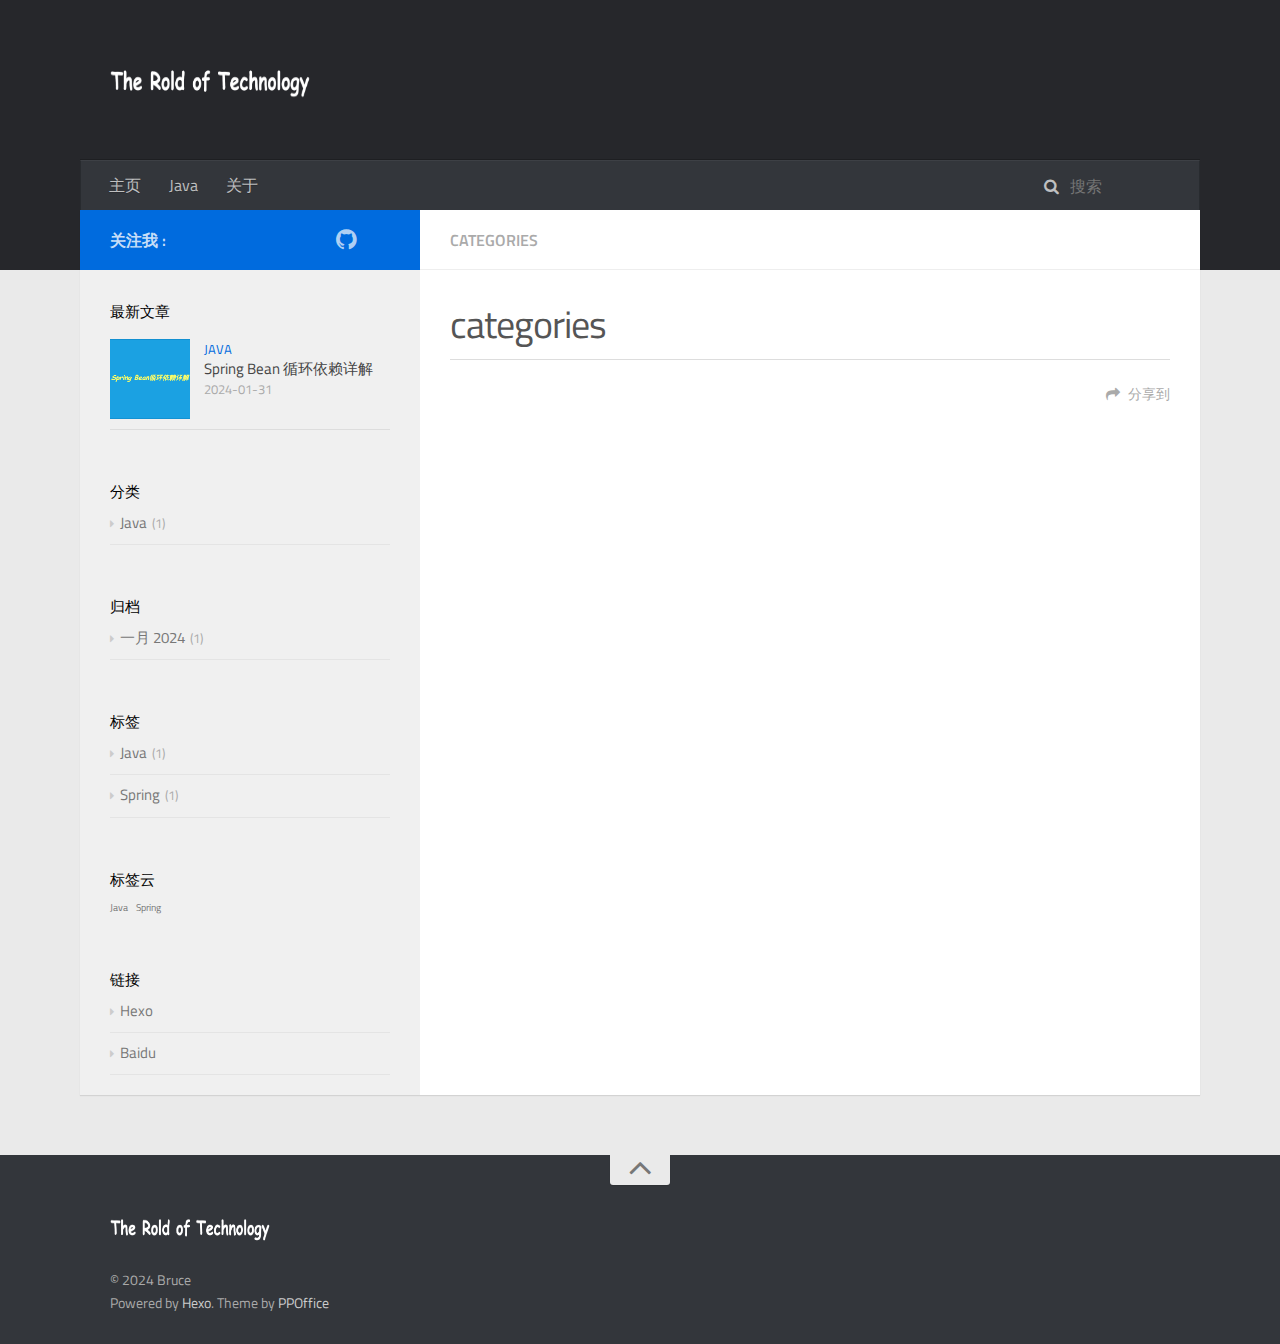
<file: categories/index.html>
<!DOCTYPE html>
<html>
<head>
    <meta charset="utf-8" />

    

    
    <title>categories | free blog</title>
    
    <meta name="viewport" content="width=device-width, initial-scale=1, maximum-scale=1">
    
    <meta property="og:type" content="website">
<meta property="og:title" content="categories">
<meta property="og:url" content="https://bruce54110.github.io/categories/index.html">
<meta property="og:site_name" content="free blog">
<meta property="og:locale" content="zh_CN">
<meta property="article:published_time" content="2024-02-01T12:27:11.000Z">
<meta property="article:modified_time" content="2024-02-01T12:28:40.125Z">
<meta property="article:author" content="Bruce">
<meta name="twitter:card" content="summary">
    

    

    

    
<link rel="stylesheet" href="/libs/font-awesome/css/font-awesome.min.css">

    
<link rel="stylesheet" href="/libs/titillium-web/styles.css">

    
<link rel="stylesheet" href="/libs/source-code-pro/styles.css">


    
<link rel="stylesheet" href="/css/style.css">


    
<script src="/libs/jquery/3.5.0/jquery.min.js"></script>

    
    
        
<link rel="stylesheet" href="/libs/lightgallery/css/lightgallery.min.css">

    
    
        
<link rel="stylesheet" href="/libs/justified-gallery/justifiedGallery.min.css">

    
    
    
    


<meta name="generator" content="Hexo 6.3.0"></head>

<body>
    <div id="wrap">
        <header id="header">
    <div id="header-outer" class="outer">
        <div class="container">
            <div class="container-inner">
                <div id="header-title">
                    <h1 class="logo-wrap">
                        <a href="/" class="logo"></a>
                    </h1>
                    
                </div>
                <div id="header-inner" class="nav-container">
                    <a id="main-nav-toggle" class="nav-icon fa fa-bars"></a>
                    <div class="nav-container-inner">
                        <ul id="main-nav">
                            
                                <li class="main-nav-list-item" >
                                    <a class="main-nav-list-link" href="/">主页</a>
                                </li>
                            
                                    <ul class="main-nav-list"><li class="main-nav-list-item"><a class="main-nav-list-link" href="/categories/Java/">Java</a></li></ul>
                                
                                <li class="main-nav-list-item" >
                                    <a class="main-nav-list-link" href="/about/index.html">关于</a>
                                </li>
                            
                        </ul>
                        <nav id="sub-nav">
                            <div id="search-form-wrap">

    <form class="search-form">
        <input type="text" class="ins-search-input search-form-input" placeholder="搜索" />
        <button type="submit" class="search-form-submit"></button>
    </form>
    <div class="ins-search">
    <div class="ins-search-mask"></div>
    <div class="ins-search-container">
        <div class="ins-input-wrapper">
            <input type="text" class="ins-search-input" placeholder="想要查找什么..." />
            <span class="ins-close ins-selectable"><i class="fa fa-times-circle"></i></span>
        </div>
        <div class="ins-section-wrapper">
            <div class="ins-section-container"></div>
        </div>
    </div>
</div>
<script>
(function (window) {
    var INSIGHT_CONFIG = {
        TRANSLATION: {
            POSTS: '文章',
            PAGES: '页面',
            CATEGORIES: '分类',
            TAGS: '标签',
            UNTITLED: '(未命名)',
        },
        ROOT_URL: '/',
        CONTENT_URL: '/content.json',
    };
    window.INSIGHT_CONFIG = INSIGHT_CONFIG;
})(window);
</script>

<script src="/js/insight.js"></script>


</div>
                        </nav>
                    </div>
                </div>
            </div>
        </div>
    </div>
</header>

        <div class="container">
            <div class="main-body container-inner">
                <div class="main-body-inner">
                    <section id="main">
                        <div class="main-body-header">
    <h1 class="header">
    
    <em class="page-title-link" data-url="/categories/index.html">categories</em>
    </h1>
</div>

                        <div class="main-body-content">
                            <article id="page-" class="article article-single article-type-page" itemscope itemprop="blogPost">
    <div class="article-inner">
        
            <header class="article-header">
                
    
        <h1 class="article-title" itemprop="name">
        categories
        </h1>
    

            </header>
        
        
        
        <div class="article-entry" itemprop="articleBody">
            

            

            

            
        </div>
        <footer class="article-footer">
            



    <a data-url="https://bruce54110.github.io/categories/index.html" data-id="cls9xxfcn0005dmfc85rs2tv2" class="article-share-link"><i class="fa fa-share"></i>分享到</a>
<script>
    (function ($) {
        $('body').on('click', function() {
            $('.article-share-box.on').removeClass('on');
        }).on('click', '.article-share-link', function(e) {
            e.stopPropagation();

            var $this = $(this),
                url = $this.attr('data-url'),
                encodedUrl = encodeURIComponent(url),
                id = 'article-share-box-' + $this.attr('data-id'),
                offset = $this.offset(),
                box;

            if ($('#' + id).length) {
                box = $('#' + id);

                if (box.hasClass('on')){
                    box.removeClass('on');
                    return;
                }
            } else {
                var html = [
                    '<div id="' + id + '" class="article-share-box">',
                        '<input class="article-share-input" value="' + url + '">',
                        '<div class="article-share-links">',
                            '<a href="https://twitter.com/intent/tweet?url=' + encodedUrl + '" class="article-share-twitter" target="_blank" title="Twitter"></a>',
                            '<a href="https://www.facebook.com/sharer.php?u=' + encodedUrl + '" class="article-share-facebook" target="_blank" title="Facebook"></a>',
                            '<a href="http://pinterest.com/pin/create/button/?url=' + encodedUrl + '" class="article-share-pinterest" target="_blank" title="Pinterest"></a>',
                            '<a href="https://plus.google.com/share?url=' + encodedUrl + '" class="article-share-google" target="_blank" title="Google+"></a>',
                        '</div>',
                    '</div>'
                ].join('');

              box = $(html);

              $('body').append(box);
            }

            $('.article-share-box.on').hide();

            box.css({
                top: offset.top + 25,
                left: offset.left
            }).addClass('on');

        }).on('click', '.article-share-box', function (e) {
            e.stopPropagation();
        }).on('click', '.article-share-box-input', function () {
            $(this).select();
        }).on('click', '.article-share-box-link', function (e) {
            e.preventDefault();
            e.stopPropagation();

            window.open(this.href, 'article-share-box-window-' + Date.now(), 'width=500,height=450');
        });
    })(jQuery);
</script>

        </footer>
    </div>
    <script type="application/ld+json">
    {
        "@context": "https://schema.org",
        "@type": "BlogPosting",
        "author": {
            "@type": "Person",
            "name": "Bruce"
        },
        "headline": "categories",
        "image": "https://bruce54110.github.io",
        
        
        "datePublished": "2024-02-01",
        "dateCreated": "2024-02-01",
        "dateModified": "2024-02-01",
        "url": "https://bruce54110.github.io/categories/index.html",
        "description": "",
        "wordCount": 1
    }
</script>

</article>

    <section id="comments">
    
        
    <div id="disqus_thread">
        <noscript>Please enable JavaScript to view the <a target="_blank" rel="noopener" href="//disqus.com/?ref_noscript">comments powered by Disqus.</a></noscript>
    </div>


    
    </section>



                        </div>
                    </section>
                    <aside id="sidebar">
    <a class="sidebar-toggle" title="Expand Sidebar"><i class="toggle icon"></i></a>
    <div class="sidebar-top">
        <p>关注我 :</p>
        <ul class="social-links">
            
                
                <li>
                    <a class="social-tooltip" title="csdn" href="/" target="_blank" rel="noopener">
                        <i class="icon fa fa-csdn"></i>
                    </a>
                </li>
                
            
                
                <li>
                    <a class="social-tooltip" title="稀土掘金" href="/" target="_blank" rel="noopener">
                        <i class="icon fa fa-稀土掘金"></i>
                    </a>
                </li>
                
            
                
                <li>
                    <a class="social-tooltip" title="github" href="https://github.com/bruce54110" target="_blank" rel="noopener">
                        <i class="icon fa fa-github"></i>
                    </a>
                </li>
                
            
                
                <li>
                    <a class="social-tooltip" title="bilibili" href="/" target="_blank" rel="noopener">
                        <i class="icon fa fa-bilibili"></i>
                    </a>
                </li>
                
            
        </ul>
    </div>
    
    <div class="widgets-container">
        
            
                

            
                
    <div class="widget-wrap">
        <h3 class="widget-title">最新文章</h3>
        <div class="widget">
            <ul id="recent-post" class="">
                
                    <li>
                        
                        <div class="item-thumbnail">
                            <a href="/2024/01/31/spring-circular-dependency/" class="thumbnail">
    
    
        <span style="background-image:url(/images/spring-circular-dependency/spring-bean-cycle.png)" alt="Spring Bean 循环依赖详解" class="thumbnail-image"></span>
    
    
</a>

                        </div>
                        
                        <div class="item-inner">
                            <p class="item-category"><a class="article-category-link" href="/categories/Java/">Java</a></p>
                            <p class="item-title"><a href="/2024/01/31/spring-circular-dependency/" class="title">Spring Bean 循环依赖详解</a></p>
                            <p class="item-date"><time datetime="2024-01-31T12:56:05.000Z" itemprop="datePublished">2024-01-31</time></p>
                        </div>
                    </li>
                
            </ul>
        </div>
    </div>

            
                
    <div class="widget-wrap widget-list">
        <h3 class="widget-title">分类</h3>
        <div class="widget">
            <ul class="category-list"><li class="category-list-item"><a class="category-list-link" href="/categories/Java/">Java</a><span class="category-list-count">1</span></li></ul>
        </div>
    </div>


            
                
    <div class="widget-wrap widget-list">
        <h3 class="widget-title">归档</h3>
        <div class="widget">
            <ul class="archive-list"><li class="archive-list-item"><a class="archive-list-link" href="/archives/2024/01/">一月 2024</a><span class="archive-list-count">1</span></li></ul>
        </div>
    </div>


            
                
    <div class="widget-wrap widget-list">
        <h3 class="widget-title">标签</h3>
        <div class="widget">
            <ul class="tag-list" itemprop="keywords"><li class="tag-list-item"><a class="tag-list-link" href="/tags/Java/" rel="tag">Java</a><span class="tag-list-count">1</span></li><li class="tag-list-item"><a class="tag-list-link" href="/tags/Spring/" rel="tag">Spring</a><span class="tag-list-count">1</span></li></ul>
        </div>
    </div>


            
                
    <div class="widget-wrap widget-float">
        <h3 class="widget-title">标签云</h3>
        <div class="widget tagcloud">
            <a href="/tags/Java/" style="font-size: 10px;">Java</a> <a href="/tags/Spring/" style="font-size: 10px;">Spring</a>
        </div>
    </div>


            
                
    <div class="widget-wrap widget-list">
        <h3 class="widget-title">链接</h3>
        <div class="widget">
            <ul>
                
                    <li>
                        <a target="_blank" rel="noopener" href="http://hexo.io">Hexo</a>
                    </li>
                
                    <li>
                        <a target="_blank" rel="noopener" href="https://wwww.baidu.com">Baidu</a>
                    </li>
                
            </ul>
        </div>
    </div>


            
        
        <!--
        <div class="widget">
            <ur class="widget-list">
                <li>
                    <span id="busuanzi_container_site_pv">
                        本站总访问量<span id="busuanzi_value_site_pv"></span>次
                    </span>
                </li>
                <li>
                    <span id="busuanzi_container_site_uv">
                        本站访客数<span id="busuanzi_value_site_uv"></span>人次
                    </span>
                </li>
            </ur>
        </div>
        -->
    </div>

</aside>

                </div>
            </div>
        </div>
        <footer id="footer">
    <div class="container">
        <div class="container-inner">
            <a id="back-to-top" href="javascript:;"><i class="icon fa fa-angle-up"></i></a>
            <div class="credit">
                <h1 class="logo-wrap">
                    <a href="/" class="logo"></a>
                </h1>
                <p>&copy; 2024 Bruce</p>
                
                <p>Powered by <a href="https://hexo.io/" target="_blank">Hexo</a>. Theme by <a href="https://github.com/ppoffice" target="_blank">PPOffice</a></p>
                
            </div>
            <div class="footer-plugins">
              
    


            </div>
        </div>
    </div>
</footer>


   <!-- 
   <script src='https://unpkg.com/mermaid@10.7.0/dist/mermaid.min.js'></script>
   https://cdn.jsdelivr.net/npm/mermaid@10.7.0/dist/mermaid.min.js
   -->
   <script src='/libs/mermaid/mermaid.min.js'></script>
    <script>
      if (window.mermaid) {
        mermaid.initialize({theme: 'forest'});
      }
    </script>
    <script async src="//busuanzi.ibruce.info/busuanzi/2.3/busuanzi.pure.mini.js">
    </script>
    <script>
      var _hmt = _hmt || [];
      (function() {
        var hm = document.createElement("script");
        hm.src = "https://hm.baidu.com/hm.js?a817f4aea3478c41442195c3ebc9232c";
        var s = document.getElementsByTagName("script")[0]; 
        s.parentNode.insertBefore(hm, s);
      })();
      </script>
      
  



    </div>
    
    
    <script>
    var disqus_shortname = 'hexo-theme-hueman';
    
    
    var disqus_url = 'https://bruce54110.github.io/categories/index.html';
    
    (function() {
    var dsq = document.createElement('script');
    dsq.type = 'text/javascript';
    dsq.async = true;
    dsq.src = '//' + disqus_shortname + '.disqus.com/embed.js';
    (document.getElementsByTagName('head')[0] || document.getElementsByTagName('body')[0]).appendChild(dsq);
    })();
    </script>





    
        
<script src="/libs/lightgallery/js/lightgallery.min.js"></script>

        
<script src="/libs/lightgallery/js/lg-thumbnail.min.js"></script>

        
<script src="/libs/lightgallery/js/lg-pager.min.js"></script>

        
<script src="/libs/lightgallery/js/lg-autoplay.min.js"></script>

        
<script src="/libs/lightgallery/js/lg-fullscreen.min.js"></script>

        
<script src="/libs/lightgallery/js/lg-zoom.min.js"></script>

        
<script src="/libs/lightgallery/js/lg-hash.min.js"></script>

        
<script src="/libs/lightgallery/js/lg-share.min.js"></script>

        
<script src="/libs/lightgallery/js/lg-video.min.js"></script>

    
    
        
<script src="/libs/justified-gallery/jquery.justifiedGallery.min.js"></script>

    
    

    
    
    



<!-- Custom Scripts -->

<script src="/js/main.js"></script>


 
</body>
</html>
</file>
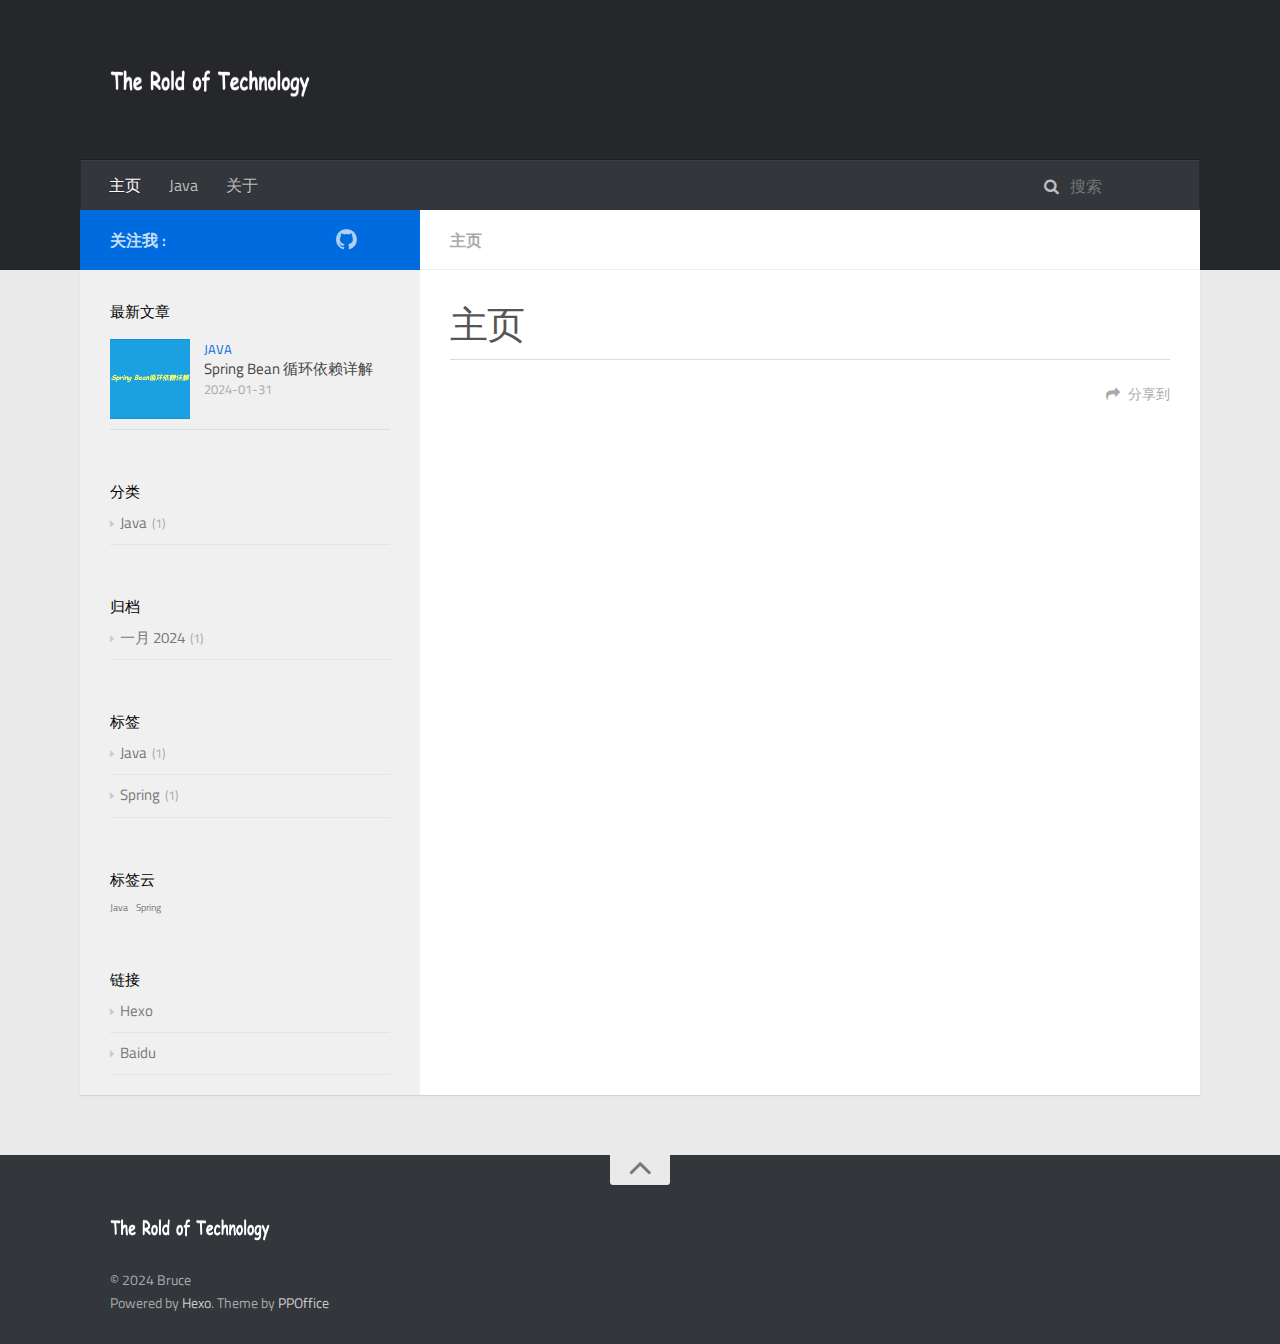
<file: 主页/index.html>
<!DOCTYPE html>
<html>
<head>
    <meta charset="utf-8" />

    

    
    <title>主页 | free blog</title>
    
    <meta name="viewport" content="width=device-width, initial-scale=1, maximum-scale=1">
    
    <meta property="og:type" content="website">
<meta property="og:title" content="主页">
<meta property="og:url" content="https://bruce54110.github.io/%E4%B8%BB%E9%A1%B5/index.html">
<meta property="og:site_name" content="free blog">
<meta property="og:locale" content="zh_CN">
<meta property="article:published_time" content="2024-02-01T09:20:46.000Z">
<meta property="article:modified_time" content="2024-02-01T09:20:46.114Z">
<meta property="article:author" content="Bruce">
<meta name="twitter:card" content="summary">
    

    

    

    
<link rel="stylesheet" href="/libs/font-awesome/css/font-awesome.min.css">

    
<link rel="stylesheet" href="/libs/titillium-web/styles.css">

    
<link rel="stylesheet" href="/libs/source-code-pro/styles.css">


    
<link rel="stylesheet" href="/css/style.css">


    
<script src="/libs/jquery/3.5.0/jquery.min.js"></script>

    
    
        
<link rel="stylesheet" href="/libs/lightgallery/css/lightgallery.min.css">

    
    
        
<link rel="stylesheet" href="/libs/justified-gallery/justifiedGallery.min.css">

    
    
    
    


<meta name="generator" content="Hexo 6.3.0"></head>

<body>
    <div id="wrap">
        <header id="header">
    <div id="header-outer" class="outer">
        <div class="container">
            <div class="container-inner">
                <div id="header-title">
                    <h1 class="logo-wrap">
                        <a href="/" class="logo"></a>
                    </h1>
                    
                </div>
                <div id="header-inner" class="nav-container">
                    <a id="main-nav-toggle" class="nav-icon fa fa-bars"></a>
                    <div class="nav-container-inner">
                        <ul id="main-nav">
                            
                                <li class="main-nav-list-item" >
                                    <a class="main-nav-list-link" href="/">主页</a>
                                </li>
                            
                                    <ul class="main-nav-list"><li class="main-nav-list-item"><a class="main-nav-list-link" href="/categories/Java/">Java</a></li></ul>
                                
                                <li class="main-nav-list-item" >
                                    <a class="main-nav-list-link" href="/about/index.html">关于</a>
                                </li>
                            
                        </ul>
                        <nav id="sub-nav">
                            <div id="search-form-wrap">

    <form class="search-form">
        <input type="text" class="ins-search-input search-form-input" placeholder="搜索" />
        <button type="submit" class="search-form-submit"></button>
    </form>
    <div class="ins-search">
    <div class="ins-search-mask"></div>
    <div class="ins-search-container">
        <div class="ins-input-wrapper">
            <input type="text" class="ins-search-input" placeholder="想要查找什么..." />
            <span class="ins-close ins-selectable"><i class="fa fa-times-circle"></i></span>
        </div>
        <div class="ins-section-wrapper">
            <div class="ins-section-container"></div>
        </div>
    </div>
</div>
<script>
(function (window) {
    var INSIGHT_CONFIG = {
        TRANSLATION: {
            POSTS: '文章',
            PAGES: '页面',
            CATEGORIES: '分类',
            TAGS: '标签',
            UNTITLED: '(未命名)',
        },
        ROOT_URL: '/',
        CONTENT_URL: '/content.json',
    };
    window.INSIGHT_CONFIG = INSIGHT_CONFIG;
})(window);
</script>

<script src="/js/insight.js"></script>


</div>
                        </nav>
                    </div>
                </div>
            </div>
        </div>
    </div>
</header>

        <div class="container">
            <div class="main-body container-inner">
                <div class="main-body-inner">
                    <section id="main">
                        <div class="main-body-header">
    <h1 class="header">
    
    <em class="page-title-link" data-url="/%E4%B8%BB%E9%A1%B5/index.html">主页</em>
    </h1>
</div>

                        <div class="main-body-content">
                            <article id="page-" class="article article-single article-type-page" itemscope itemprop="blogPost">
    <div class="article-inner">
        
            <header class="article-header">
                
    
        <h1 class="article-title" itemprop="name">
        主页
        </h1>
    

            </header>
        
        
        
        <div class="article-entry" itemprop="articleBody">
            

            

            

            
        </div>
        <footer class="article-footer">
            



    <a data-url="https://bruce54110.github.io/%E4%B8%BB%E9%A1%B5/index.html" data-id="cls9xxfcl0002dmfc740uda8h" class="article-share-link"><i class="fa fa-share"></i>分享到</a>
<script>
    (function ($) {
        $('body').on('click', function() {
            $('.article-share-box.on').removeClass('on');
        }).on('click', '.article-share-link', function(e) {
            e.stopPropagation();

            var $this = $(this),
                url = $this.attr('data-url'),
                encodedUrl = encodeURIComponent(url),
                id = 'article-share-box-' + $this.attr('data-id'),
                offset = $this.offset(),
                box;

            if ($('#' + id).length) {
                box = $('#' + id);

                if (box.hasClass('on')){
                    box.removeClass('on');
                    return;
                }
            } else {
                var html = [
                    '<div id="' + id + '" class="article-share-box">',
                        '<input class="article-share-input" value="' + url + '">',
                        '<div class="article-share-links">',
                            '<a href="https://twitter.com/intent/tweet?url=' + encodedUrl + '" class="article-share-twitter" target="_blank" title="Twitter"></a>',
                            '<a href="https://www.facebook.com/sharer.php?u=' + encodedUrl + '" class="article-share-facebook" target="_blank" title="Facebook"></a>',
                            '<a href="http://pinterest.com/pin/create/button/?url=' + encodedUrl + '" class="article-share-pinterest" target="_blank" title="Pinterest"></a>',
                            '<a href="https://plus.google.com/share?url=' + encodedUrl + '" class="article-share-google" target="_blank" title="Google+"></a>',
                        '</div>',
                    '</div>'
                ].join('');

              box = $(html);

              $('body').append(box);
            }

            $('.article-share-box.on').hide();

            box.css({
                top: offset.top + 25,
                left: offset.left
            }).addClass('on');

        }).on('click', '.article-share-box', function (e) {
            e.stopPropagation();
        }).on('click', '.article-share-box-input', function () {
            $(this).select();
        }).on('click', '.article-share-box-link', function (e) {
            e.preventDefault();
            e.stopPropagation();

            window.open(this.href, 'article-share-box-window-' + Date.now(), 'width=500,height=450');
        });
    })(jQuery);
</script>

        </footer>
    </div>
    <script type="application/ld+json">
    {
        "@context": "https://schema.org",
        "@type": "BlogPosting",
        "author": {
            "@type": "Person",
            "name": "Bruce"
        },
        "headline": "主页",
        "image": "https://bruce54110.github.io",
        
        
        "datePublished": "2024-02-01",
        "dateCreated": "2024-02-01",
        "dateModified": "2024-02-01",
        "url": "https://bruce54110.github.io/主页/index.html",
        "description": "",
        "wordCount": 1
    }
</script>

</article>

    <section id="comments">
    
        
    <div id="disqus_thread">
        <noscript>Please enable JavaScript to view the <a target="_blank" rel="noopener" href="//disqus.com/?ref_noscript">comments powered by Disqus.</a></noscript>
    </div>


    
    </section>



                        </div>
                    </section>
                    <aside id="sidebar">
    <a class="sidebar-toggle" title="Expand Sidebar"><i class="toggle icon"></i></a>
    <div class="sidebar-top">
        <p>关注我 :</p>
        <ul class="social-links">
            
                
                <li>
                    <a class="social-tooltip" title="csdn" href="/" target="_blank" rel="noopener">
                        <i class="icon fa fa-csdn"></i>
                    </a>
                </li>
                
            
                
                <li>
                    <a class="social-tooltip" title="稀土掘金" href="/" target="_blank" rel="noopener">
                        <i class="icon fa fa-稀土掘金"></i>
                    </a>
                </li>
                
            
                
                <li>
                    <a class="social-tooltip" title="github" href="https://github.com/bruce54110" target="_blank" rel="noopener">
                        <i class="icon fa fa-github"></i>
                    </a>
                </li>
                
            
                
                <li>
                    <a class="social-tooltip" title="bilibili" href="/" target="_blank" rel="noopener">
                        <i class="icon fa fa-bilibili"></i>
                    </a>
                </li>
                
            
        </ul>
    </div>
    
    <div class="widgets-container">
        
            
                

            
                
    <div class="widget-wrap">
        <h3 class="widget-title">最新文章</h3>
        <div class="widget">
            <ul id="recent-post" class="">
                
                    <li>
                        
                        <div class="item-thumbnail">
                            <a href="/2024/01/31/spring-circular-dependency/" class="thumbnail">
    
    
        <span style="background-image:url(/images/spring-circular-dependency/spring-bean-cycle.png)" alt="Spring Bean 循环依赖详解" class="thumbnail-image"></span>
    
    
</a>

                        </div>
                        
                        <div class="item-inner">
                            <p class="item-category"><a class="article-category-link" href="/categories/Java/">Java</a></p>
                            <p class="item-title"><a href="/2024/01/31/spring-circular-dependency/" class="title">Spring Bean 循环依赖详解</a></p>
                            <p class="item-date"><time datetime="2024-01-31T12:56:05.000Z" itemprop="datePublished">2024-01-31</time></p>
                        </div>
                    </li>
                
            </ul>
        </div>
    </div>

            
                
    <div class="widget-wrap widget-list">
        <h3 class="widget-title">分类</h3>
        <div class="widget">
            <ul class="category-list"><li class="category-list-item"><a class="category-list-link" href="/categories/Java/">Java</a><span class="category-list-count">1</span></li></ul>
        </div>
    </div>


            
                
    <div class="widget-wrap widget-list">
        <h3 class="widget-title">归档</h3>
        <div class="widget">
            <ul class="archive-list"><li class="archive-list-item"><a class="archive-list-link" href="/archives/2024/01/">一月 2024</a><span class="archive-list-count">1</span></li></ul>
        </div>
    </div>


            
                
    <div class="widget-wrap widget-list">
        <h3 class="widget-title">标签</h3>
        <div class="widget">
            <ul class="tag-list" itemprop="keywords"><li class="tag-list-item"><a class="tag-list-link" href="/tags/Java/" rel="tag">Java</a><span class="tag-list-count">1</span></li><li class="tag-list-item"><a class="tag-list-link" href="/tags/Spring/" rel="tag">Spring</a><span class="tag-list-count">1</span></li></ul>
        </div>
    </div>


            
                
    <div class="widget-wrap widget-float">
        <h3 class="widget-title">标签云</h3>
        <div class="widget tagcloud">
            <a href="/tags/Java/" style="font-size: 10px;">Java</a> <a href="/tags/Spring/" style="font-size: 10px;">Spring</a>
        </div>
    </div>


            
                
    <div class="widget-wrap widget-list">
        <h3 class="widget-title">链接</h3>
        <div class="widget">
            <ul>
                
                    <li>
                        <a target="_blank" rel="noopener" href="http://hexo.io">Hexo</a>
                    </li>
                
                    <li>
                        <a target="_blank" rel="noopener" href="https://wwww.baidu.com">Baidu</a>
                    </li>
                
            </ul>
        </div>
    </div>


            
        
        <!--
        <div class="widget">
            <ur class="widget-list">
                <li>
                    <span id="busuanzi_container_site_pv">
                        本站总访问量<span id="busuanzi_value_site_pv"></span>次
                    </span>
                </li>
                <li>
                    <span id="busuanzi_container_site_uv">
                        本站访客数<span id="busuanzi_value_site_uv"></span>人次
                    </span>
                </li>
            </ur>
        </div>
        -->
    </div>

</aside>

                </div>
            </div>
        </div>
        <footer id="footer">
    <div class="container">
        <div class="container-inner">
            <a id="back-to-top" href="javascript:;"><i class="icon fa fa-angle-up"></i></a>
            <div class="credit">
                <h1 class="logo-wrap">
                    <a href="/" class="logo"></a>
                </h1>
                <p>&copy; 2024 Bruce</p>
                
                <p>Powered by <a href="https://hexo.io/" target="_blank">Hexo</a>. Theme by <a href="https://github.com/ppoffice" target="_blank">PPOffice</a></p>
                
            </div>
            <div class="footer-plugins">
              
    


            </div>
        </div>
    </div>
</footer>


   <!-- 
   <script src='https://unpkg.com/mermaid@10.7.0/dist/mermaid.min.js'></script>
   https://cdn.jsdelivr.net/npm/mermaid@10.7.0/dist/mermaid.min.js
   -->
   <script src='/libs/mermaid/mermaid.min.js'></script>
    <script>
      if (window.mermaid) {
        mermaid.initialize({theme: 'forest'});
      }
    </script>
    <script async src="//busuanzi.ibruce.info/busuanzi/2.3/busuanzi.pure.mini.js">
    </script>
    <script>
      var _hmt = _hmt || [];
      (function() {
        var hm = document.createElement("script");
        hm.src = "https://hm.baidu.com/hm.js?a817f4aea3478c41442195c3ebc9232c";
        var s = document.getElementsByTagName("script")[0]; 
        s.parentNode.insertBefore(hm, s);
      })();
      </script>
      
  



    </div>
    
    
    <script>
    var disqus_shortname = 'hexo-theme-hueman';
    
    
    var disqus_url = 'https://bruce54110.github.io/%E4%B8%BB%E9%A1%B5/index.html';
    
    (function() {
    var dsq = document.createElement('script');
    dsq.type = 'text/javascript';
    dsq.async = true;
    dsq.src = '//' + disqus_shortname + '.disqus.com/embed.js';
    (document.getElementsByTagName('head')[0] || document.getElementsByTagName('body')[0]).appendChild(dsq);
    })();
    </script>





    
        
<script src="/libs/lightgallery/js/lightgallery.min.js"></script>

        
<script src="/libs/lightgallery/js/lg-thumbnail.min.js"></script>

        
<script src="/libs/lightgallery/js/lg-pager.min.js"></script>

        
<script src="/libs/lightgallery/js/lg-autoplay.min.js"></script>

        
<script src="/libs/lightgallery/js/lg-fullscreen.min.js"></script>

        
<script src="/libs/lightgallery/js/lg-zoom.min.js"></script>

        
<script src="/libs/lightgallery/js/lg-hash.min.js"></script>

        
<script src="/libs/lightgallery/js/lg-share.min.js"></script>

        
<script src="/libs/lightgallery/js/lg-video.min.js"></script>

    
    
        
<script src="/libs/justified-gallery/jquery.justifiedGallery.min.js"></script>

    
    

    
    
    



<!-- Custom Scripts -->

<script src="/js/main.js"></script>


 
</body>
</html>
</file>
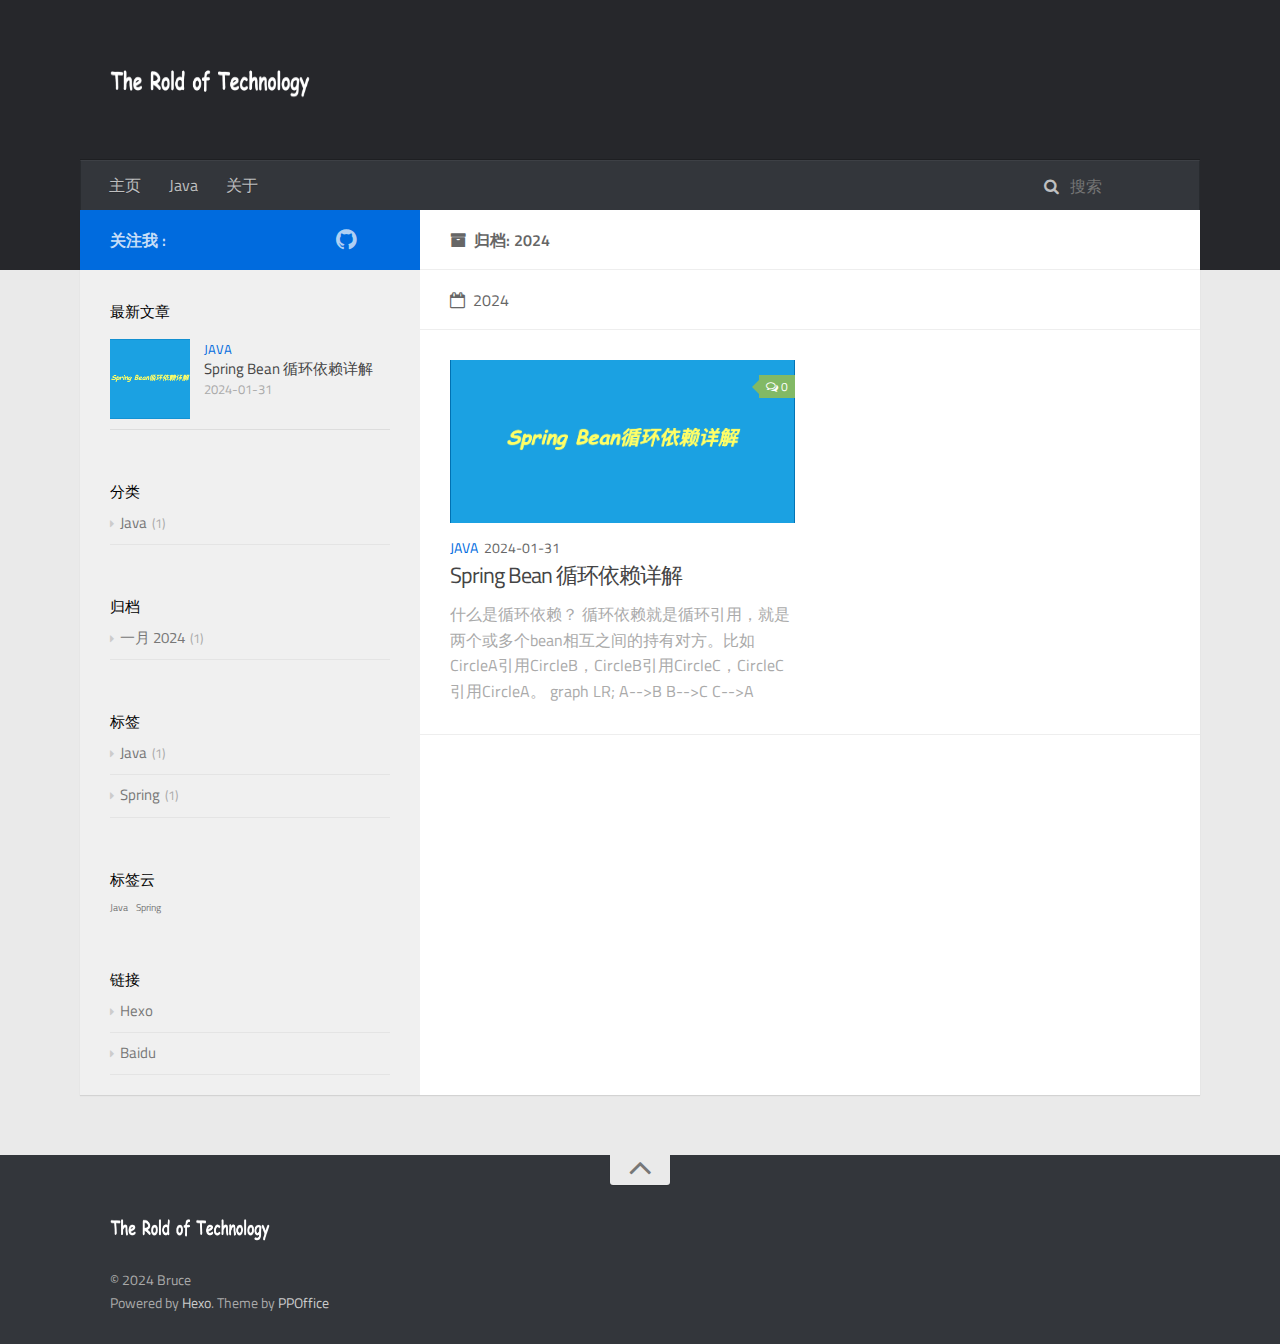
<file: archives/2024/index.html>
<!DOCTYPE html>
<html>
<head>
    <meta charset="utf-8" />

    

    
    <title>归档: 2024 | free blog</title>
    
    <meta name="viewport" content="width=device-width, initial-scale=1, maximum-scale=1">
    
    <meta property="og:type" content="website">
<meta property="og:title" content="free blog">
<meta property="og:url" content="https://bruce54110.github.io/archives/2024/index.html">
<meta property="og:site_name" content="free blog">
<meta property="og:locale" content="zh_CN">
<meta property="article:author" content="Bruce">
<meta name="twitter:card" content="summary">
    

    

    

    
<link rel="stylesheet" href="/libs/font-awesome/css/font-awesome.min.css">

    
<link rel="stylesheet" href="/libs/titillium-web/styles.css">

    
<link rel="stylesheet" href="/libs/source-code-pro/styles.css">


    
<link rel="stylesheet" href="/css/style.css">


    
<script src="/libs/jquery/3.5.0/jquery.min.js"></script>

    
    
        
<link rel="stylesheet" href="/libs/lightgallery/css/lightgallery.min.css">

    
    
        
<link rel="stylesheet" href="/libs/justified-gallery/justifiedGallery.min.css">

    
    
    
    


<meta name="generator" content="Hexo 6.3.0"></head>

<body>
    <div id="wrap">
        <header id="header">
    <div id="header-outer" class="outer">
        <div class="container">
            <div class="container-inner">
                <div id="header-title">
                    <h1 class="logo-wrap">
                        <a href="/" class="logo"></a>
                    </h1>
                    
                </div>
                <div id="header-inner" class="nav-container">
                    <a id="main-nav-toggle" class="nav-icon fa fa-bars"></a>
                    <div class="nav-container-inner">
                        <ul id="main-nav">
                            
                                <li class="main-nav-list-item" >
                                    <a class="main-nav-list-link" href="/">主页</a>
                                </li>
                            
                                    <ul class="main-nav-list"><li class="main-nav-list-item"><a class="main-nav-list-link" href="/categories/Java/">Java</a></li></ul>
                                
                                <li class="main-nav-list-item" >
                                    <a class="main-nav-list-link" href="/about/index.html">关于</a>
                                </li>
                            
                        </ul>
                        <nav id="sub-nav">
                            <div id="search-form-wrap">

    <form class="search-form">
        <input type="text" class="ins-search-input search-form-input" placeholder="搜索" />
        <button type="submit" class="search-form-submit"></button>
    </form>
    <div class="ins-search">
    <div class="ins-search-mask"></div>
    <div class="ins-search-container">
        <div class="ins-input-wrapper">
            <input type="text" class="ins-search-input" placeholder="想要查找什么..." />
            <span class="ins-close ins-selectable"><i class="fa fa-times-circle"></i></span>
        </div>
        <div class="ins-section-wrapper">
            <div class="ins-section-container"></div>
        </div>
    </div>
</div>
<script>
(function (window) {
    var INSIGHT_CONFIG = {
        TRANSLATION: {
            POSTS: '文章',
            PAGES: '页面',
            CATEGORIES: '分类',
            TAGS: '标签',
            UNTITLED: '(未命名)',
        },
        ROOT_URL: '/',
        CONTENT_URL: '/content.json',
    };
    window.INSIGHT_CONFIG = INSIGHT_CONFIG;
})(window);
</script>

<script src="/js/insight.js"></script>


</div>
                        </nav>
                    </div>
                </div>
            </div>
        </div>
    </div>
</header>

        <div class="container">
            <div class="main-body container-inner">
                <div class="main-body-inner">
                    <section id="main">
                        <div class="main-body-header">
    <h1 class="header">
    
    <i class="icon fa fa-archive"></i>归档: 2024
    </h1>
</div>

                        <div class="main-body-content">
                            

    
    
        
        
        <section class="archives-wrap">
            <div class="archive-year-wrap">
                <a href="/archives/2024" class="archive-year"><i class="icon fa fa-calendar-o"></i>2024</a>
            </div>
            <div class="archives">
    
    
    
        <div class="article-row">
    
        <article class="article article-summary">
    <div class="article-summary-inner">
        
        <a href="/2024/01/31/spring-circular-dependency/" class="thumbnail">
    
    
        <span style="background-image:url(/images/spring-circular-dependency/spring-bean-cycle.png)" alt="Spring Bean 循环依赖详解" class="thumbnail-image"></span>
    
    
        
<span class="comment-counter">
    <i class="fa fa-comments-o"></i>
    
        <span class="disqus-comment-count" data-disqus-identifier="" data-disqus-url="https://bruce54110.github.io/2024/01/31/spring-circular-dependency/">0</span>
    
</span>


    
</a>

        
        <div class="article-meta">
            <div class="category">
            <a class="article-category-link" href="/categories/Java/">Java</a>
            </div>
            <div class="date"><time datetime="2024-01-31T12:56:05.000Z" itemprop="datePublished">2024-01-31</time></div>
        </div>
        
    
        <h1 class="article-title" itemprop="name">
        <a href="/2024/01/31/spring-circular-dependency/">Spring Bean 循环依赖详解</a>
        </h1>
    

        <p class="article-excerpt">
            什么是循环依赖？
循环依赖就是循环引用，就是两个或多个bean相互之间的持有对方。比如CircleA引用CircleB，CircleB引用CircleC，CircleC引用CircleA。
graph LR;
A-->B
B-->C
C-->A
Spring如何解决循环依赖？
Spring容器循环依赖包括如下两种：

构造器循环依赖
setter循环依赖

构造器循环依赖，表示通过构造器注入的循环
        </p>
    </div>
</article>
    
        </div>
    


    </div></section>



                        </div>
                    </section>
                    <aside id="sidebar">
    <a class="sidebar-toggle" title="Expand Sidebar"><i class="toggle icon"></i></a>
    <div class="sidebar-top">
        <p>关注我 :</p>
        <ul class="social-links">
            
                
                <li>
                    <a class="social-tooltip" title="csdn" href="/" target="_blank" rel="noopener">
                        <i class="icon fa fa-csdn"></i>
                    </a>
                </li>
                
            
                
                <li>
                    <a class="social-tooltip" title="稀土掘金" href="/" target="_blank" rel="noopener">
                        <i class="icon fa fa-稀土掘金"></i>
                    </a>
                </li>
                
            
                
                <li>
                    <a class="social-tooltip" title="github" href="https://github.com/bruce54110" target="_blank" rel="noopener">
                        <i class="icon fa fa-github"></i>
                    </a>
                </li>
                
            
                
                <li>
                    <a class="social-tooltip" title="bilibili" href="/" target="_blank" rel="noopener">
                        <i class="icon fa fa-bilibili"></i>
                    </a>
                </li>
                
            
        </ul>
    </div>
    
    <div class="widgets-container">
        
            
                

            
                
    <div class="widget-wrap">
        <h3 class="widget-title">最新文章</h3>
        <div class="widget">
            <ul id="recent-post" class="">
                
                    <li>
                        
                        <div class="item-thumbnail">
                            <a href="/2024/01/31/spring-circular-dependency/" class="thumbnail">
    
    
        <span style="background-image:url(/images/spring-circular-dependency/spring-bean-cycle.png)" alt="Spring Bean 循环依赖详解" class="thumbnail-image"></span>
    
    
</a>

                        </div>
                        
                        <div class="item-inner">
                            <p class="item-category"><a class="article-category-link" href="/categories/Java/">Java</a></p>
                            <p class="item-title"><a href="/2024/01/31/spring-circular-dependency/" class="title">Spring Bean 循环依赖详解</a></p>
                            <p class="item-date"><time datetime="2024-01-31T12:56:05.000Z" itemprop="datePublished">2024-01-31</time></p>
                        </div>
                    </li>
                
            </ul>
        </div>
    </div>

            
                
    <div class="widget-wrap widget-list">
        <h3 class="widget-title">分类</h3>
        <div class="widget">
            <ul class="category-list"><li class="category-list-item"><a class="category-list-link" href="/categories/Java/">Java</a><span class="category-list-count">1</span></li></ul>
        </div>
    </div>


            
                
    <div class="widget-wrap widget-list">
        <h3 class="widget-title">归档</h3>
        <div class="widget">
            <ul class="archive-list"><li class="archive-list-item"><a class="archive-list-link" href="/archives/2024/01/">一月 2024</a><span class="archive-list-count">1</span></li></ul>
        </div>
    </div>


            
                
    <div class="widget-wrap widget-list">
        <h3 class="widget-title">标签</h3>
        <div class="widget">
            <ul class="tag-list" itemprop="keywords"><li class="tag-list-item"><a class="tag-list-link" href="/tags/Java/" rel="tag">Java</a><span class="tag-list-count">1</span></li><li class="tag-list-item"><a class="tag-list-link" href="/tags/Spring/" rel="tag">Spring</a><span class="tag-list-count">1</span></li></ul>
        </div>
    </div>


            
                
    <div class="widget-wrap widget-float">
        <h3 class="widget-title">标签云</h3>
        <div class="widget tagcloud">
            <a href="/tags/Java/" style="font-size: 10px;">Java</a> <a href="/tags/Spring/" style="font-size: 10px;">Spring</a>
        </div>
    </div>


            
                
    <div class="widget-wrap widget-list">
        <h3 class="widget-title">链接</h3>
        <div class="widget">
            <ul>
                
                    <li>
                        <a target="_blank" rel="noopener" href="http://hexo.io">Hexo</a>
                    </li>
                
                    <li>
                        <a target="_blank" rel="noopener" href="https://wwww.baidu.com">Baidu</a>
                    </li>
                
            </ul>
        </div>
    </div>


            
        
        <!--
        <div class="widget">
            <ur class="widget-list">
                <li>
                    <span id="busuanzi_container_site_pv">
                        本站总访问量<span id="busuanzi_value_site_pv"></span>次
                    </span>
                </li>
                <li>
                    <span id="busuanzi_container_site_uv">
                        本站访客数<span id="busuanzi_value_site_uv"></span>人次
                    </span>
                </li>
            </ur>
        </div>
        -->
    </div>

</aside>

                </div>
            </div>
        </div>
        <footer id="footer">
    <div class="container">
        <div class="container-inner">
            <a id="back-to-top" href="javascript:;"><i class="icon fa fa-angle-up"></i></a>
            <div class="credit">
                <h1 class="logo-wrap">
                    <a href="/" class="logo"></a>
                </h1>
                <p>&copy; 2024 Bruce</p>
                
                <p>Powered by <a href="https://hexo.io/" target="_blank">Hexo</a>. Theme by <a href="https://github.com/ppoffice" target="_blank">PPOffice</a></p>
                
            </div>
            <div class="footer-plugins">
              
    


            </div>
        </div>
    </div>
</footer>


   <!-- 
   <script src='https://unpkg.com/mermaid@10.7.0/dist/mermaid.min.js'></script>
   https://cdn.jsdelivr.net/npm/mermaid@10.7.0/dist/mermaid.min.js
   -->
   <script src='/libs/mermaid/mermaid.min.js'></script>
    <script>
      if (window.mermaid) {
        mermaid.initialize({theme: 'forest'});
      }
    </script>
    <script async src="//busuanzi.ibruce.info/busuanzi/2.3/busuanzi.pure.mini.js">
    </script>
    <script>
      var _hmt = _hmt || [];
      (function() {
        var hm = document.createElement("script");
        hm.src = "https://hm.baidu.com/hm.js?a817f4aea3478c41442195c3ebc9232c";
        var s = document.getElementsByTagName("script")[0]; 
        s.parentNode.insertBefore(hm, s);
      })();
      </script>
      
  



    </div>
    
    
    <script>
    var disqus_shortname = 'hexo-theme-hueman';
    
    
    (function() {
    var dsq = document.createElement('script');
    dsq.type = 'text/javascript';
    dsq.async = true;
    dsq.src = '//' + disqus_shortname + '.disqus.com/count.js';
    (document.getElementsByTagName('head')[0] || document.getElementsByTagName('body')[0]).appendChild(dsq);
    })();
    </script>





    
        
<script src="/libs/lightgallery/js/lightgallery.min.js"></script>

        
<script src="/libs/lightgallery/js/lg-thumbnail.min.js"></script>

        
<script src="/libs/lightgallery/js/lg-pager.min.js"></script>

        
<script src="/libs/lightgallery/js/lg-autoplay.min.js"></script>

        
<script src="/libs/lightgallery/js/lg-fullscreen.min.js"></script>

        
<script src="/libs/lightgallery/js/lg-zoom.min.js"></script>

        
<script src="/libs/lightgallery/js/lg-hash.min.js"></script>

        
<script src="/libs/lightgallery/js/lg-share.min.js"></script>

        
<script src="/libs/lightgallery/js/lg-video.min.js"></script>

    
    
        
<script src="/libs/justified-gallery/jquery.justifiedGallery.min.js"></script>

    
    

    
    
    



<!-- Custom Scripts -->

<script src="/js/main.js"></script>


 
</body>
</html>
</file>
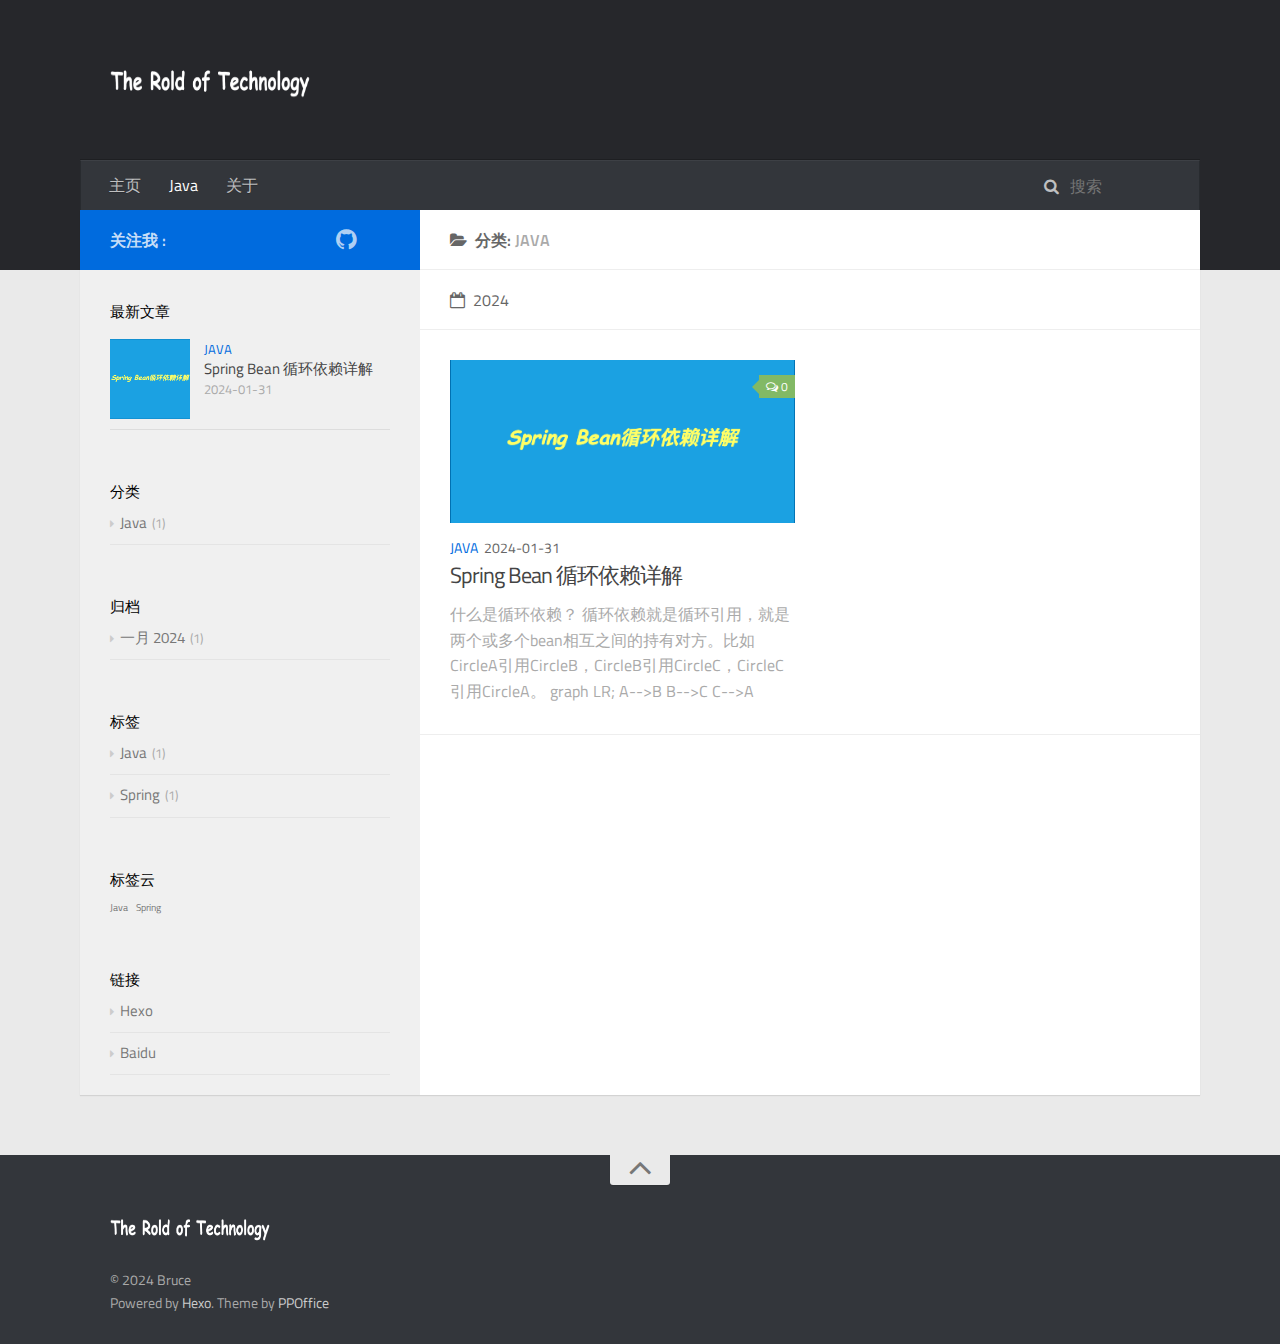
<file: categories/Java/index.html>
<!DOCTYPE html>
<html>
<head>
    <meta charset="utf-8" />

    

    
    <title>分类: Java | free blog</title>
    
    <meta name="viewport" content="width=device-width, initial-scale=1, maximum-scale=1">
    
    <meta property="og:type" content="website">
<meta property="og:title" content="free blog">
<meta property="og:url" content="https://bruce54110.github.io/categories/Java/index.html">
<meta property="og:site_name" content="free blog">
<meta property="og:locale" content="zh_CN">
<meta property="article:author" content="Bruce">
<meta name="twitter:card" content="summary">
    

    

    

    
<link rel="stylesheet" href="/libs/font-awesome/css/font-awesome.min.css">

    
<link rel="stylesheet" href="/libs/titillium-web/styles.css">

    
<link rel="stylesheet" href="/libs/source-code-pro/styles.css">


    
<link rel="stylesheet" href="/css/style.css">


    
<script src="/libs/jquery/3.5.0/jquery.min.js"></script>

    
    
        
<link rel="stylesheet" href="/libs/lightgallery/css/lightgallery.min.css">

    
    
        
<link rel="stylesheet" href="/libs/justified-gallery/justifiedGallery.min.css">

    
    
    
    


<meta name="generator" content="Hexo 6.3.0"></head>

<body>
    <div id="wrap">
        <header id="header">
    <div id="header-outer" class="outer">
        <div class="container">
            <div class="container-inner">
                <div id="header-title">
                    <h1 class="logo-wrap">
                        <a href="/" class="logo"></a>
                    </h1>
                    
                </div>
                <div id="header-inner" class="nav-container">
                    <a id="main-nav-toggle" class="nav-icon fa fa-bars"></a>
                    <div class="nav-container-inner">
                        <ul id="main-nav">
                            
                                <li class="main-nav-list-item" >
                                    <a class="main-nav-list-link" href="/">主页</a>
                                </li>
                            
                                    <ul class="main-nav-list"><li class="main-nav-list-item"><a class="main-nav-list-link" href="/categories/Java/">Java</a></li></ul>
                                
                                <li class="main-nav-list-item" >
                                    <a class="main-nav-list-link" href="/about/index.html">关于</a>
                                </li>
                            
                        </ul>
                        <nav id="sub-nav">
                            <div id="search-form-wrap">

    <form class="search-form">
        <input type="text" class="ins-search-input search-form-input" placeholder="搜索" />
        <button type="submit" class="search-form-submit"></button>
    </form>
    <div class="ins-search">
    <div class="ins-search-mask"></div>
    <div class="ins-search-container">
        <div class="ins-input-wrapper">
            <input type="text" class="ins-search-input" placeholder="想要查找什么..." />
            <span class="ins-close ins-selectable"><i class="fa fa-times-circle"></i></span>
        </div>
        <div class="ins-section-wrapper">
            <div class="ins-section-container"></div>
        </div>
    </div>
</div>
<script>
(function (window) {
    var INSIGHT_CONFIG = {
        TRANSLATION: {
            POSTS: '文章',
            PAGES: '页面',
            CATEGORIES: '分类',
            TAGS: '标签',
            UNTITLED: '(未命名)',
        },
        ROOT_URL: '/',
        CONTENT_URL: '/content.json',
    };
    window.INSIGHT_CONFIG = INSIGHT_CONFIG;
})(window);
</script>

<script src="/js/insight.js"></script>


</div>
                        </nav>
                    </div>
                </div>
            </div>
        </div>
    </div>
</header>

        <div class="container">
            <div class="main-body container-inner">
                <div class="main-body-inner">
                    <section id="main">
                        <div class="main-body-header">
    <h1 class="header">
    
    <i class="icon fa fa-folder-open"></i>分类: <em class="page-title-link">Java</em>
    </h1>
</div>

                        <div class="main-body-content">
                            

    
    
        
        
        <section class="archives-wrap">
            <div class="archive-year-wrap">
                <a href="/archives/2024" class="archive-year"><i class="icon fa fa-calendar-o"></i>2024</a>
            </div>
            <div class="archives">
    
    
    
        <div class="article-row">
    
        <article class="article article-summary">
    <div class="article-summary-inner">
        
        <a href="/2024/01/31/spring-circular-dependency/" class="thumbnail">
    
    
        <span style="background-image:url(/images/spring-circular-dependency/spring-bean-cycle.png)" alt="Spring Bean 循环依赖详解" class="thumbnail-image"></span>
    
    
        
<span class="comment-counter">
    <i class="fa fa-comments-o"></i>
    
        <span class="disqus-comment-count" data-disqus-identifier="" data-disqus-url="https://bruce54110.github.io/2024/01/31/spring-circular-dependency/">0</span>
    
</span>


    
</a>

        
        <div class="article-meta">
            <div class="category">
            <a class="article-category-link" href="/categories/Java/">Java</a>
            </div>
            <div class="date"><time datetime="2024-01-31T12:56:05.000Z" itemprop="datePublished">2024-01-31</time></div>
        </div>
        
    
        <h1 class="article-title" itemprop="name">
        <a href="/2024/01/31/spring-circular-dependency/">Spring Bean 循环依赖详解</a>
        </h1>
    

        <p class="article-excerpt">
            什么是循环依赖？
循环依赖就是循环引用，就是两个或多个bean相互之间的持有对方。比如CircleA引用CircleB，CircleB引用CircleC，CircleC引用CircleA。
graph LR;
A-->B
B-->C
C-->A
Spring如何解决循环依赖？
Spring容器循环依赖包括如下两种：

构造器循环依赖
setter循环依赖

构造器循环依赖，表示通过构造器注入的循环
        </p>
    </div>
</article>
    
        </div>
    


    </div></section>




                        </div>
                    </section>
                    <aside id="sidebar">
    <a class="sidebar-toggle" title="Expand Sidebar"><i class="toggle icon"></i></a>
    <div class="sidebar-top">
        <p>关注我 :</p>
        <ul class="social-links">
            
                
                <li>
                    <a class="social-tooltip" title="csdn" href="/" target="_blank" rel="noopener">
                        <i class="icon fa fa-csdn"></i>
                    </a>
                </li>
                
            
                
                <li>
                    <a class="social-tooltip" title="稀土掘金" href="/" target="_blank" rel="noopener">
                        <i class="icon fa fa-稀土掘金"></i>
                    </a>
                </li>
                
            
                
                <li>
                    <a class="social-tooltip" title="github" href="https://github.com/bruce54110" target="_blank" rel="noopener">
                        <i class="icon fa fa-github"></i>
                    </a>
                </li>
                
            
                
                <li>
                    <a class="social-tooltip" title="bilibili" href="/" target="_blank" rel="noopener">
                        <i class="icon fa fa-bilibili"></i>
                    </a>
                </li>
                
            
        </ul>
    </div>
    
    <div class="widgets-container">
        
            
                

            
                
    <div class="widget-wrap">
        <h3 class="widget-title">最新文章</h3>
        <div class="widget">
            <ul id="recent-post" class="">
                
                    <li>
                        
                        <div class="item-thumbnail">
                            <a href="/2024/01/31/spring-circular-dependency/" class="thumbnail">
    
    
        <span style="background-image:url(/images/spring-circular-dependency/spring-bean-cycle.png)" alt="Spring Bean 循环依赖详解" class="thumbnail-image"></span>
    
    
</a>

                        </div>
                        
                        <div class="item-inner">
                            <p class="item-category"><a class="article-category-link" href="/categories/Java/">Java</a></p>
                            <p class="item-title"><a href="/2024/01/31/spring-circular-dependency/" class="title">Spring Bean 循环依赖详解</a></p>
                            <p class="item-date"><time datetime="2024-01-31T12:56:05.000Z" itemprop="datePublished">2024-01-31</time></p>
                        </div>
                    </li>
                
            </ul>
        </div>
    </div>

            
                
    <div class="widget-wrap widget-list">
        <h3 class="widget-title">分类</h3>
        <div class="widget">
            <ul class="category-list"><li class="category-list-item"><a class="category-list-link" href="/categories/Java/">Java</a><span class="category-list-count">1</span></li></ul>
        </div>
    </div>


            
                
    <div class="widget-wrap widget-list">
        <h3 class="widget-title">归档</h3>
        <div class="widget">
            <ul class="archive-list"><li class="archive-list-item"><a class="archive-list-link" href="/archives/2024/01/">一月 2024</a><span class="archive-list-count">1</span></li></ul>
        </div>
    </div>


            
                
    <div class="widget-wrap widget-list">
        <h3 class="widget-title">标签</h3>
        <div class="widget">
            <ul class="tag-list" itemprop="keywords"><li class="tag-list-item"><a class="tag-list-link" href="/tags/Java/" rel="tag">Java</a><span class="tag-list-count">1</span></li><li class="tag-list-item"><a class="tag-list-link" href="/tags/Spring/" rel="tag">Spring</a><span class="tag-list-count">1</span></li></ul>
        </div>
    </div>


            
                
    <div class="widget-wrap widget-float">
        <h3 class="widget-title">标签云</h3>
        <div class="widget tagcloud">
            <a href="/tags/Java/" style="font-size: 10px;">Java</a> <a href="/tags/Spring/" style="font-size: 10px;">Spring</a>
        </div>
    </div>


            
                
    <div class="widget-wrap widget-list">
        <h3 class="widget-title">链接</h3>
        <div class="widget">
            <ul>
                
                    <li>
                        <a target="_blank" rel="noopener" href="http://hexo.io">Hexo</a>
                    </li>
                
                    <li>
                        <a target="_blank" rel="noopener" href="https://wwww.baidu.com">Baidu</a>
                    </li>
                
            </ul>
        </div>
    </div>


            
        
        <!--
        <div class="widget">
            <ur class="widget-list">
                <li>
                    <span id="busuanzi_container_site_pv">
                        本站总访问量<span id="busuanzi_value_site_pv"></span>次
                    </span>
                </li>
                <li>
                    <span id="busuanzi_container_site_uv">
                        本站访客数<span id="busuanzi_value_site_uv"></span>人次
                    </span>
                </li>
            </ur>
        </div>
        -->
    </div>

</aside>

                </div>
            </div>
        </div>
        <footer id="footer">
    <div class="container">
        <div class="container-inner">
            <a id="back-to-top" href="javascript:;"><i class="icon fa fa-angle-up"></i></a>
            <div class="credit">
                <h1 class="logo-wrap">
                    <a href="/" class="logo"></a>
                </h1>
                <p>&copy; 2024 Bruce</p>
                
                <p>Powered by <a href="https://hexo.io/" target="_blank">Hexo</a>. Theme by <a href="https://github.com/ppoffice" target="_blank">PPOffice</a></p>
                
            </div>
            <div class="footer-plugins">
              
    


            </div>
        </div>
    </div>
</footer>


   <!-- 
   <script src='https://unpkg.com/mermaid@10.7.0/dist/mermaid.min.js'></script>
   https://cdn.jsdelivr.net/npm/mermaid@10.7.0/dist/mermaid.min.js
   -->
   <script src='/libs/mermaid/mermaid.min.js'></script>
    <script>
      if (window.mermaid) {
        mermaid.initialize({theme: 'forest'});
      }
    </script>
    <script async src="//busuanzi.ibruce.info/busuanzi/2.3/busuanzi.pure.mini.js">
    </script>
    <script>
      var _hmt = _hmt || [];
      (function() {
        var hm = document.createElement("script");
        hm.src = "https://hm.baidu.com/hm.js?a817f4aea3478c41442195c3ebc9232c";
        var s = document.getElementsByTagName("script")[0]; 
        s.parentNode.insertBefore(hm, s);
      })();
      </script>
      
  



    </div>
    
    
    <script>
    var disqus_shortname = 'hexo-theme-hueman';
    
    
    (function() {
    var dsq = document.createElement('script');
    dsq.type = 'text/javascript';
    dsq.async = true;
    dsq.src = '//' + disqus_shortname + '.disqus.com/count.js';
    (document.getElementsByTagName('head')[0] || document.getElementsByTagName('body')[0]).appendChild(dsq);
    })();
    </script>





    
        
<script src="/libs/lightgallery/js/lightgallery.min.js"></script>

        
<script src="/libs/lightgallery/js/lg-thumbnail.min.js"></script>

        
<script src="/libs/lightgallery/js/lg-pager.min.js"></script>

        
<script src="/libs/lightgallery/js/lg-autoplay.min.js"></script>

        
<script src="/libs/lightgallery/js/lg-fullscreen.min.js"></script>

        
<script src="/libs/lightgallery/js/lg-zoom.min.js"></script>

        
<script src="/libs/lightgallery/js/lg-hash.min.js"></script>

        
<script src="/libs/lightgallery/js/lg-share.min.js"></script>

        
<script src="/libs/lightgallery/js/lg-video.min.js"></script>

    
    
        
<script src="/libs/justified-gallery/jquery.justifiedGallery.min.js"></script>

    
    

    
    
    



<!-- Custom Scripts -->

<script src="/js/main.js"></script>


 
</body>
</html>
</file>
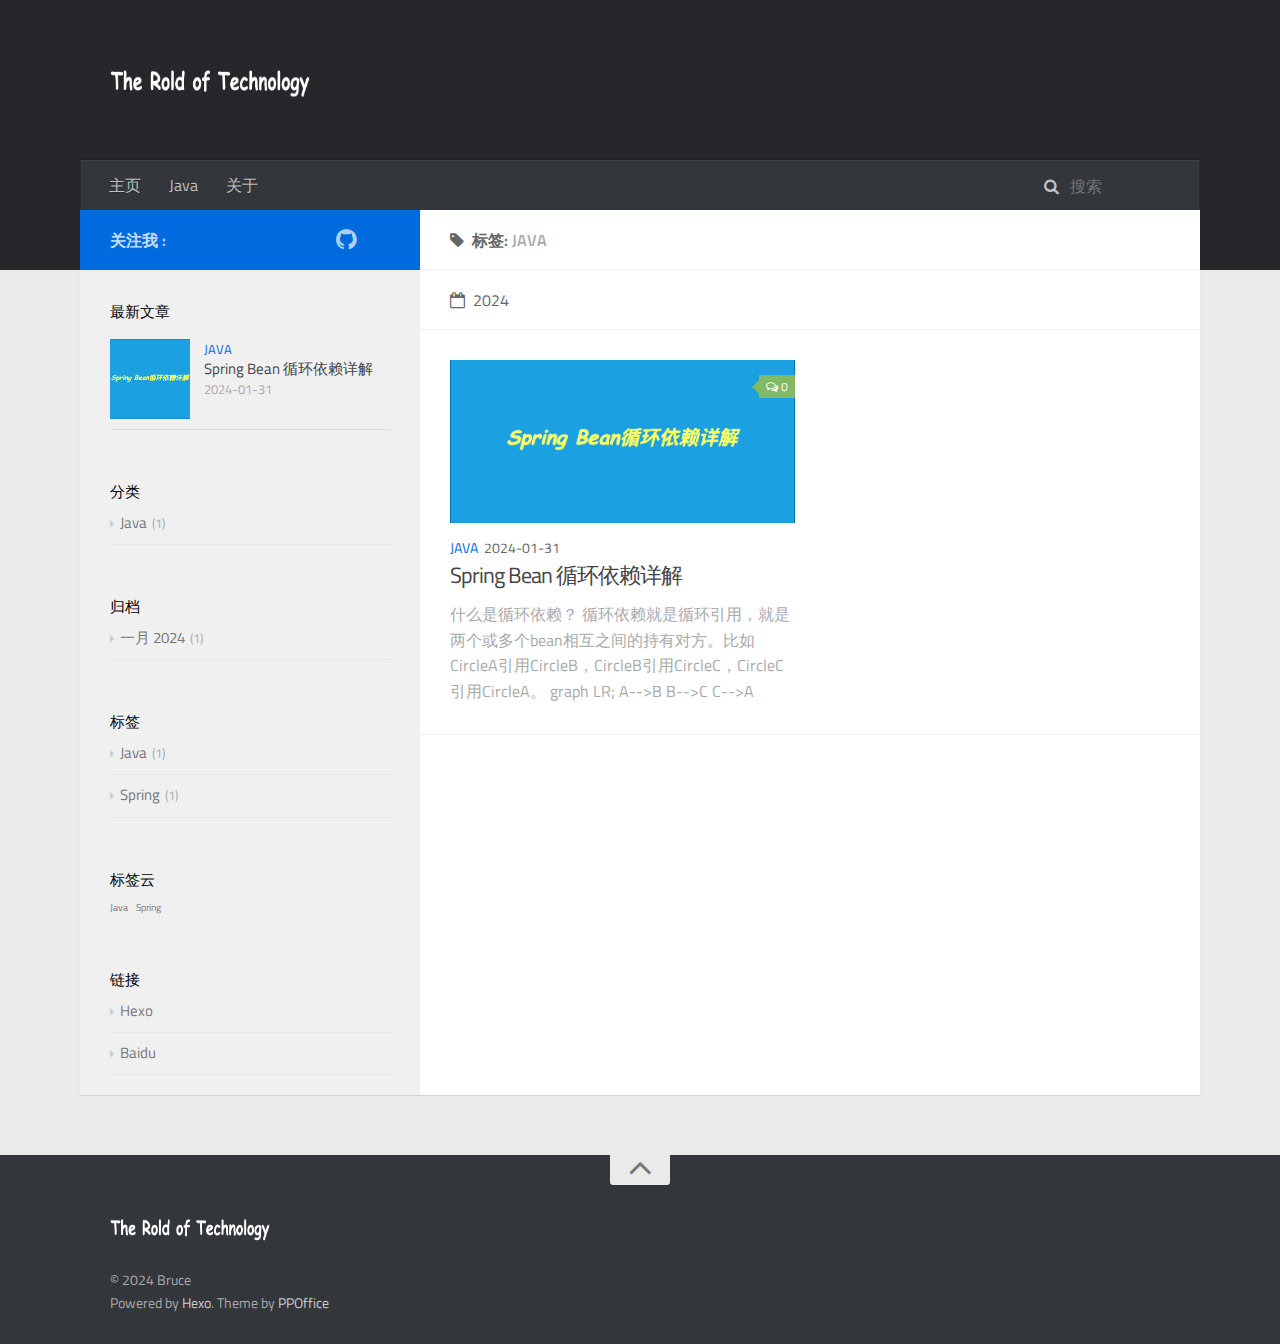
<file: tags/Java/index.html>
<!DOCTYPE html>
<html>
<head>
    <meta charset="utf-8" />

    

    
    <title>标签: Java | free blog</title>
    
    <meta name="viewport" content="width=device-width, initial-scale=1, maximum-scale=1">
    
    <meta property="og:type" content="website">
<meta property="og:title" content="free blog">
<meta property="og:url" content="https://bruce54110.github.io/tags/Java/index.html">
<meta property="og:site_name" content="free blog">
<meta property="og:locale" content="zh_CN">
<meta property="article:author" content="Bruce">
<meta name="twitter:card" content="summary">
    

    

    

    
<link rel="stylesheet" href="/libs/font-awesome/css/font-awesome.min.css">

    
<link rel="stylesheet" href="/libs/titillium-web/styles.css">

    
<link rel="stylesheet" href="/libs/source-code-pro/styles.css">


    
<link rel="stylesheet" href="/css/style.css">


    
<script src="/libs/jquery/3.5.0/jquery.min.js"></script>

    
    
        
<link rel="stylesheet" href="/libs/lightgallery/css/lightgallery.min.css">

    
    
        
<link rel="stylesheet" href="/libs/justified-gallery/justifiedGallery.min.css">

    
    
    
    


<meta name="generator" content="Hexo 6.3.0"></head>

<body>
    <div id="wrap">
        <header id="header">
    <div id="header-outer" class="outer">
        <div class="container">
            <div class="container-inner">
                <div id="header-title">
                    <h1 class="logo-wrap">
                        <a href="/" class="logo"></a>
                    </h1>
                    
                </div>
                <div id="header-inner" class="nav-container">
                    <a id="main-nav-toggle" class="nav-icon fa fa-bars"></a>
                    <div class="nav-container-inner">
                        <ul id="main-nav">
                            
                                <li class="main-nav-list-item" >
                                    <a class="main-nav-list-link" href="/">主页</a>
                                </li>
                            
                                    <ul class="main-nav-list"><li class="main-nav-list-item"><a class="main-nav-list-link" href="/categories/Java/">Java</a></li></ul>
                                
                                <li class="main-nav-list-item" >
                                    <a class="main-nav-list-link" href="/about/index.html">关于</a>
                                </li>
                            
                        </ul>
                        <nav id="sub-nav">
                            <div id="search-form-wrap">

    <form class="search-form">
        <input type="text" class="ins-search-input search-form-input" placeholder="搜索" />
        <button type="submit" class="search-form-submit"></button>
    </form>
    <div class="ins-search">
    <div class="ins-search-mask"></div>
    <div class="ins-search-container">
        <div class="ins-input-wrapper">
            <input type="text" class="ins-search-input" placeholder="想要查找什么..." />
            <span class="ins-close ins-selectable"><i class="fa fa-times-circle"></i></span>
        </div>
        <div class="ins-section-wrapper">
            <div class="ins-section-container"></div>
        </div>
    </div>
</div>
<script>
(function (window) {
    var INSIGHT_CONFIG = {
        TRANSLATION: {
            POSTS: '文章',
            PAGES: '页面',
            CATEGORIES: '分类',
            TAGS: '标签',
            UNTITLED: '(未命名)',
        },
        ROOT_URL: '/',
        CONTENT_URL: '/content.json',
    };
    window.INSIGHT_CONFIG = INSIGHT_CONFIG;
})(window);
</script>

<script src="/js/insight.js"></script>


</div>
                        </nav>
                    </div>
                </div>
            </div>
        </div>
    </div>
</header>

        <div class="container">
            <div class="main-body container-inner">
                <div class="main-body-inner">
                    <section id="main">
                        <div class="main-body-header">
    <h1 class="header">
    
    <i class="icon fa fa-tag"></i>标签: <em>Java</em>
    </h1>
</div>

                        <div class="main-body-content">
                            

    
    
        
        
        <section class="archives-wrap">
            <div class="archive-year-wrap">
                <a href="/archives/2024" class="archive-year"><i class="icon fa fa-calendar-o"></i>2024</a>
            </div>
            <div class="archives">
    
    
    
        <div class="article-row">
    
        <article class="article article-summary">
    <div class="article-summary-inner">
        
        <a href="/2024/01/31/spring-circular-dependency/" class="thumbnail">
    
    
        <span style="background-image:url(/images/spring-circular-dependency/spring-bean-cycle.png)" alt="Spring Bean 循环依赖详解" class="thumbnail-image"></span>
    
    
        
<span class="comment-counter">
    <i class="fa fa-comments-o"></i>
    
        <span class="disqus-comment-count" data-disqus-identifier="" data-disqus-url="https://bruce54110.github.io/2024/01/31/spring-circular-dependency/">0</span>
    
</span>


    
</a>

        
        <div class="article-meta">
            <div class="category">
            <a class="article-category-link" href="/categories/Java/">Java</a>
            </div>
            <div class="date"><time datetime="2024-01-31T12:56:05.000Z" itemprop="datePublished">2024-01-31</time></div>
        </div>
        
    
        <h1 class="article-title" itemprop="name">
        <a href="/2024/01/31/spring-circular-dependency/">Spring Bean 循环依赖详解</a>
        </h1>
    

        <p class="article-excerpt">
            什么是循环依赖？
循环依赖就是循环引用，就是两个或多个bean相互之间的持有对方。比如CircleA引用CircleB，CircleB引用CircleC，CircleC引用CircleA。
graph LR;
A-->B
B-->C
C-->A
Spring如何解决循环依赖？
Spring容器循环依赖包括如下两种：

构造器循环依赖
setter循环依赖

构造器循环依赖，表示通过构造器注入的循环
        </p>
    </div>
</article>
    
        </div>
    


    </div></section>



                        </div>
                    </section>
                    <aside id="sidebar">
    <a class="sidebar-toggle" title="Expand Sidebar"><i class="toggle icon"></i></a>
    <div class="sidebar-top">
        <p>关注我 :</p>
        <ul class="social-links">
            
                
                <li>
                    <a class="social-tooltip" title="csdn" href="/" target="_blank" rel="noopener">
                        <i class="icon fa fa-csdn"></i>
                    </a>
                </li>
                
            
                
                <li>
                    <a class="social-tooltip" title="稀土掘金" href="/" target="_blank" rel="noopener">
                        <i class="icon fa fa-稀土掘金"></i>
                    </a>
                </li>
                
            
                
                <li>
                    <a class="social-tooltip" title="github" href="https://github.com/bruce54110" target="_blank" rel="noopener">
                        <i class="icon fa fa-github"></i>
                    </a>
                </li>
                
            
                
                <li>
                    <a class="social-tooltip" title="bilibili" href="/" target="_blank" rel="noopener">
                        <i class="icon fa fa-bilibili"></i>
                    </a>
                </li>
                
            
        </ul>
    </div>
    
    <div class="widgets-container">
        
            
                

            
                
    <div class="widget-wrap">
        <h3 class="widget-title">最新文章</h3>
        <div class="widget">
            <ul id="recent-post" class="">
                
                    <li>
                        
                        <div class="item-thumbnail">
                            <a href="/2024/01/31/spring-circular-dependency/" class="thumbnail">
    
    
        <span style="background-image:url(/images/spring-circular-dependency/spring-bean-cycle.png)" alt="Spring Bean 循环依赖详解" class="thumbnail-image"></span>
    
    
</a>

                        </div>
                        
                        <div class="item-inner">
                            <p class="item-category"><a class="article-category-link" href="/categories/Java/">Java</a></p>
                            <p class="item-title"><a href="/2024/01/31/spring-circular-dependency/" class="title">Spring Bean 循环依赖详解</a></p>
                            <p class="item-date"><time datetime="2024-01-31T12:56:05.000Z" itemprop="datePublished">2024-01-31</time></p>
                        </div>
                    </li>
                
            </ul>
        </div>
    </div>

            
                
    <div class="widget-wrap widget-list">
        <h3 class="widget-title">分类</h3>
        <div class="widget">
            <ul class="category-list"><li class="category-list-item"><a class="category-list-link" href="/categories/Java/">Java</a><span class="category-list-count">1</span></li></ul>
        </div>
    </div>


            
                
    <div class="widget-wrap widget-list">
        <h3 class="widget-title">归档</h3>
        <div class="widget">
            <ul class="archive-list"><li class="archive-list-item"><a class="archive-list-link" href="/archives/2024/01/">一月 2024</a><span class="archive-list-count">1</span></li></ul>
        </div>
    </div>


            
                
    <div class="widget-wrap widget-list">
        <h3 class="widget-title">标签</h3>
        <div class="widget">
            <ul class="tag-list" itemprop="keywords"><li class="tag-list-item"><a class="tag-list-link" href="/tags/Java/" rel="tag">Java</a><span class="tag-list-count">1</span></li><li class="tag-list-item"><a class="tag-list-link" href="/tags/Spring/" rel="tag">Spring</a><span class="tag-list-count">1</span></li></ul>
        </div>
    </div>


            
                
    <div class="widget-wrap widget-float">
        <h3 class="widget-title">标签云</h3>
        <div class="widget tagcloud">
            <a href="/tags/Java/" style="font-size: 10px;">Java</a> <a href="/tags/Spring/" style="font-size: 10px;">Spring</a>
        </div>
    </div>


            
                
    <div class="widget-wrap widget-list">
        <h3 class="widget-title">链接</h3>
        <div class="widget">
            <ul>
                
                    <li>
                        <a target="_blank" rel="noopener" href="http://hexo.io">Hexo</a>
                    </li>
                
                    <li>
                        <a target="_blank" rel="noopener" href="https://wwww.baidu.com">Baidu</a>
                    </li>
                
            </ul>
        </div>
    </div>


            
        
        <!--
        <div class="widget">
            <ur class="widget-list">
                <li>
                    <span id="busuanzi_container_site_pv">
                        本站总访问量<span id="busuanzi_value_site_pv"></span>次
                    </span>
                </li>
                <li>
                    <span id="busuanzi_container_site_uv">
                        本站访客数<span id="busuanzi_value_site_uv"></span>人次
                    </span>
                </li>
            </ur>
        </div>
        -->
    </div>

</aside>

                </div>
            </div>
        </div>
        <footer id="footer">
    <div class="container">
        <div class="container-inner">
            <a id="back-to-top" href="javascript:;"><i class="icon fa fa-angle-up"></i></a>
            <div class="credit">
                <h1 class="logo-wrap">
                    <a href="/" class="logo"></a>
                </h1>
                <p>&copy; 2024 Bruce</p>
                
                <p>Powered by <a href="https://hexo.io/" target="_blank">Hexo</a>. Theme by <a href="https://github.com/ppoffice" target="_blank">PPOffice</a></p>
                
            </div>
            <div class="footer-plugins">
              
    


            </div>
        </div>
    </div>
</footer>


   <!-- 
   <script src='https://unpkg.com/mermaid@10.7.0/dist/mermaid.min.js'></script>
   https://cdn.jsdelivr.net/npm/mermaid@10.7.0/dist/mermaid.min.js
   -->
   <script src='/libs/mermaid/mermaid.min.js'></script>
    <script>
      if (window.mermaid) {
        mermaid.initialize({theme: 'forest'});
      }
    </script>
    <script async src="//busuanzi.ibruce.info/busuanzi/2.3/busuanzi.pure.mini.js">
    </script>
    <script>
      var _hmt = _hmt || [];
      (function() {
        var hm = document.createElement("script");
        hm.src = "https://hm.baidu.com/hm.js?a817f4aea3478c41442195c3ebc9232c";
        var s = document.getElementsByTagName("script")[0]; 
        s.parentNode.insertBefore(hm, s);
      })();
      </script>
      
  



    </div>
    
    
    <script>
    var disqus_shortname = 'hexo-theme-hueman';
    
    
    (function() {
    var dsq = document.createElement('script');
    dsq.type = 'text/javascript';
    dsq.async = true;
    dsq.src = '//' + disqus_shortname + '.disqus.com/count.js';
    (document.getElementsByTagName('head')[0] || document.getElementsByTagName('body')[0]).appendChild(dsq);
    })();
    </script>





    
        
<script src="/libs/lightgallery/js/lightgallery.min.js"></script>

        
<script src="/libs/lightgallery/js/lg-thumbnail.min.js"></script>

        
<script src="/libs/lightgallery/js/lg-pager.min.js"></script>

        
<script src="/libs/lightgallery/js/lg-autoplay.min.js"></script>

        
<script src="/libs/lightgallery/js/lg-fullscreen.min.js"></script>

        
<script src="/libs/lightgallery/js/lg-zoom.min.js"></script>

        
<script src="/libs/lightgallery/js/lg-hash.min.js"></script>

        
<script src="/libs/lightgallery/js/lg-share.min.js"></script>

        
<script src="/libs/lightgallery/js/lg-video.min.js"></script>

    
    
        
<script src="/libs/justified-gallery/jquery.justifiedGallery.min.js"></script>

    
    

    
    
    



<!-- Custom Scripts -->

<script src="/js/main.js"></script>


 
</body>
</html>
</file>
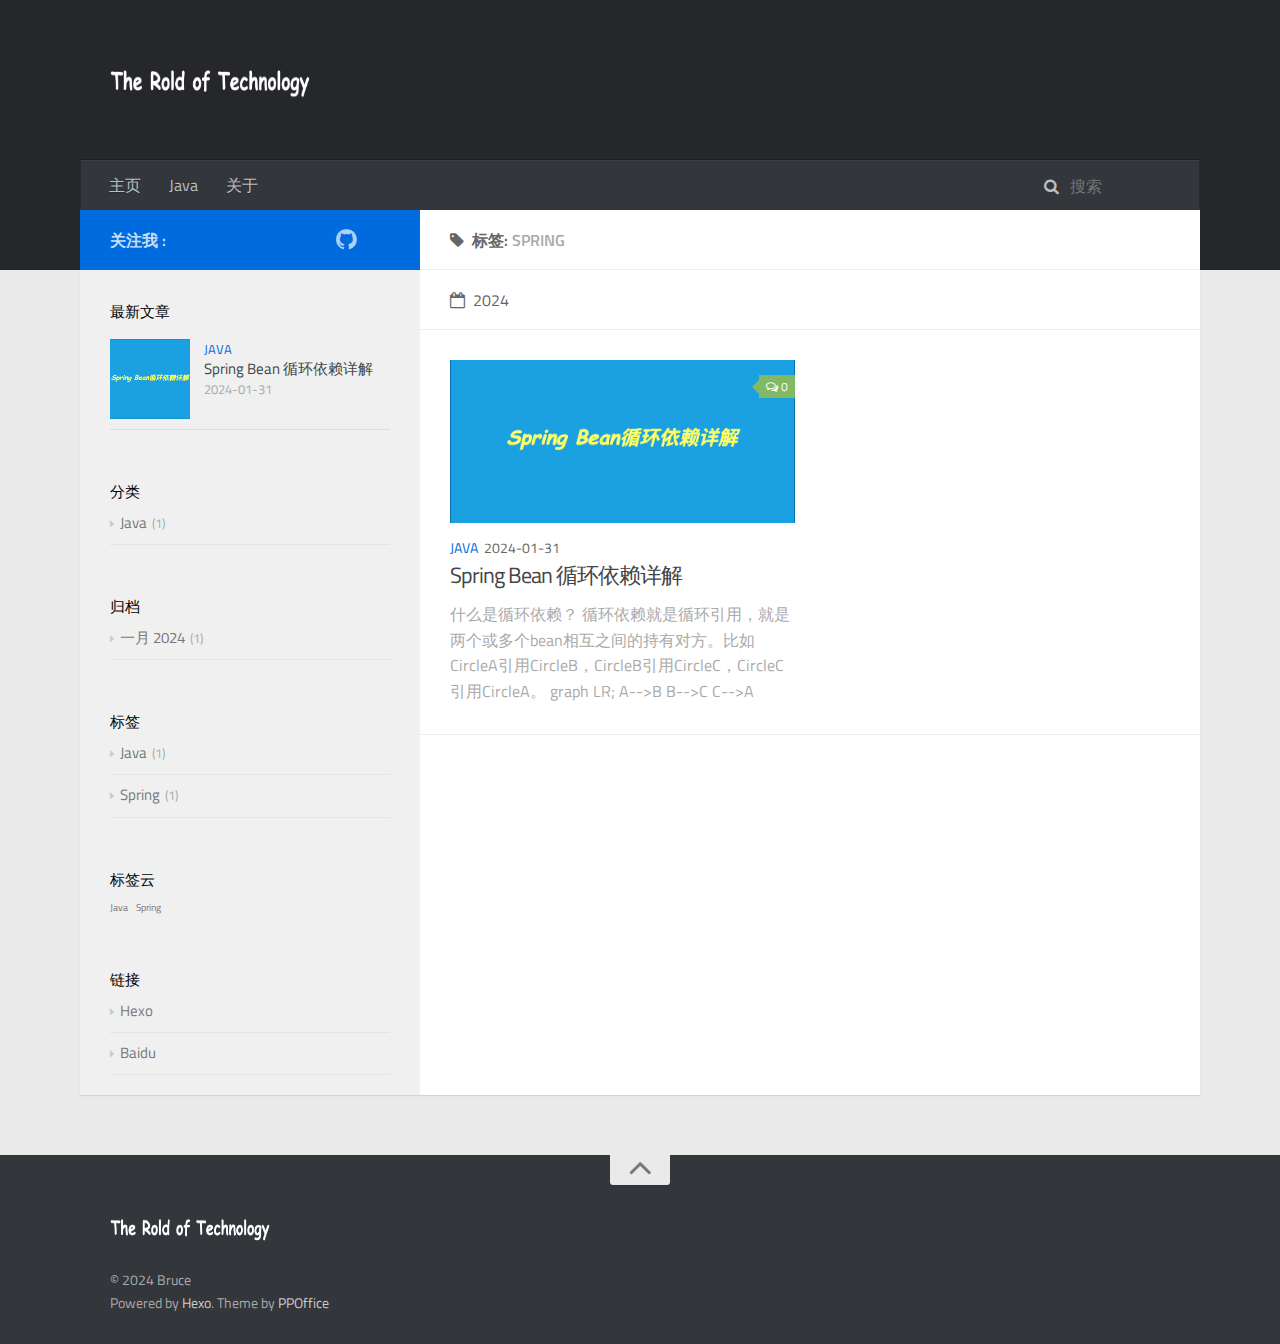
<file: tags/Spring/index.html>
<!DOCTYPE html>
<html>
<head>
    <meta charset="utf-8" />

    

    
    <title>标签: Spring | free blog</title>
    
    <meta name="viewport" content="width=device-width, initial-scale=1, maximum-scale=1">
    
    <meta property="og:type" content="website">
<meta property="og:title" content="free blog">
<meta property="og:url" content="https://bruce54110.github.io/tags/Spring/index.html">
<meta property="og:site_name" content="free blog">
<meta property="og:locale" content="zh_CN">
<meta property="article:author" content="Bruce">
<meta name="twitter:card" content="summary">
    

    

    

    
<link rel="stylesheet" href="/libs/font-awesome/css/font-awesome.min.css">

    
<link rel="stylesheet" href="/libs/titillium-web/styles.css">

    
<link rel="stylesheet" href="/libs/source-code-pro/styles.css">


    
<link rel="stylesheet" href="/css/style.css">


    
<script src="/libs/jquery/3.5.0/jquery.min.js"></script>

    
    
        
<link rel="stylesheet" href="/libs/lightgallery/css/lightgallery.min.css">

    
    
        
<link rel="stylesheet" href="/libs/justified-gallery/justifiedGallery.min.css">

    
    
    
    


<meta name="generator" content="Hexo 6.3.0"></head>

<body>
    <div id="wrap">
        <header id="header">
    <div id="header-outer" class="outer">
        <div class="container">
            <div class="container-inner">
                <div id="header-title">
                    <h1 class="logo-wrap">
                        <a href="/" class="logo"></a>
                    </h1>
                    
                </div>
                <div id="header-inner" class="nav-container">
                    <a id="main-nav-toggle" class="nav-icon fa fa-bars"></a>
                    <div class="nav-container-inner">
                        <ul id="main-nav">
                            
                                <li class="main-nav-list-item" >
                                    <a class="main-nav-list-link" href="/">主页</a>
                                </li>
                            
                                    <ul class="main-nav-list"><li class="main-nav-list-item"><a class="main-nav-list-link" href="/categories/Java/">Java</a></li></ul>
                                
                                <li class="main-nav-list-item" >
                                    <a class="main-nav-list-link" href="/about/index.html">关于</a>
                                </li>
                            
                        </ul>
                        <nav id="sub-nav">
                            <div id="search-form-wrap">

    <form class="search-form">
        <input type="text" class="ins-search-input search-form-input" placeholder="搜索" />
        <button type="submit" class="search-form-submit"></button>
    </form>
    <div class="ins-search">
    <div class="ins-search-mask"></div>
    <div class="ins-search-container">
        <div class="ins-input-wrapper">
            <input type="text" class="ins-search-input" placeholder="想要查找什么..." />
            <span class="ins-close ins-selectable"><i class="fa fa-times-circle"></i></span>
        </div>
        <div class="ins-section-wrapper">
            <div class="ins-section-container"></div>
        </div>
    </div>
</div>
<script>
(function (window) {
    var INSIGHT_CONFIG = {
        TRANSLATION: {
            POSTS: '文章',
            PAGES: '页面',
            CATEGORIES: '分类',
            TAGS: '标签',
            UNTITLED: '(未命名)',
        },
        ROOT_URL: '/',
        CONTENT_URL: '/content.json',
    };
    window.INSIGHT_CONFIG = INSIGHT_CONFIG;
})(window);
</script>

<script src="/js/insight.js"></script>


</div>
                        </nav>
                    </div>
                </div>
            </div>
        </div>
    </div>
</header>

        <div class="container">
            <div class="main-body container-inner">
                <div class="main-body-inner">
                    <section id="main">
                        <div class="main-body-header">
    <h1 class="header">
    
    <i class="icon fa fa-tag"></i>标签: <em>Spring</em>
    </h1>
</div>

                        <div class="main-body-content">
                            

    
    
        
        
        <section class="archives-wrap">
            <div class="archive-year-wrap">
                <a href="/archives/2024" class="archive-year"><i class="icon fa fa-calendar-o"></i>2024</a>
            </div>
            <div class="archives">
    
    
    
        <div class="article-row">
    
        <article class="article article-summary">
    <div class="article-summary-inner">
        
        <a href="/2024/01/31/spring-circular-dependency/" class="thumbnail">
    
    
        <span style="background-image:url(/images/spring-circular-dependency/spring-bean-cycle.png)" alt="Spring Bean 循环依赖详解" class="thumbnail-image"></span>
    
    
        
<span class="comment-counter">
    <i class="fa fa-comments-o"></i>
    
        <span class="disqus-comment-count" data-disqus-identifier="" data-disqus-url="https://bruce54110.github.io/2024/01/31/spring-circular-dependency/">0</span>
    
</span>


    
</a>

        
        <div class="article-meta">
            <div class="category">
            <a class="article-category-link" href="/categories/Java/">Java</a>
            </div>
            <div class="date"><time datetime="2024-01-31T12:56:05.000Z" itemprop="datePublished">2024-01-31</time></div>
        </div>
        
    
        <h1 class="article-title" itemprop="name">
        <a href="/2024/01/31/spring-circular-dependency/">Spring Bean 循环依赖详解</a>
        </h1>
    

        <p class="article-excerpt">
            什么是循环依赖？
循环依赖就是循环引用，就是两个或多个bean相互之间的持有对方。比如CircleA引用CircleB，CircleB引用CircleC，CircleC引用CircleA。
graph LR;
A-->B
B-->C
C-->A
Spring如何解决循环依赖？
Spring容器循环依赖包括如下两种：

构造器循环依赖
setter循环依赖

构造器循环依赖，表示通过构造器注入的循环
        </p>
    </div>
</article>
    
        </div>
    


    </div></section>



                        </div>
                    </section>
                    <aside id="sidebar">
    <a class="sidebar-toggle" title="Expand Sidebar"><i class="toggle icon"></i></a>
    <div class="sidebar-top">
        <p>关注我 :</p>
        <ul class="social-links">
            
                
                <li>
                    <a class="social-tooltip" title="csdn" href="/" target="_blank" rel="noopener">
                        <i class="icon fa fa-csdn"></i>
                    </a>
                </li>
                
            
                
                <li>
                    <a class="social-tooltip" title="稀土掘金" href="/" target="_blank" rel="noopener">
                        <i class="icon fa fa-稀土掘金"></i>
                    </a>
                </li>
                
            
                
                <li>
                    <a class="social-tooltip" title="github" href="https://github.com/bruce54110" target="_blank" rel="noopener">
                        <i class="icon fa fa-github"></i>
                    </a>
                </li>
                
            
                
                <li>
                    <a class="social-tooltip" title="bilibili" href="/" target="_blank" rel="noopener">
                        <i class="icon fa fa-bilibili"></i>
                    </a>
                </li>
                
            
        </ul>
    </div>
    
    <div class="widgets-container">
        
            
                

            
                
    <div class="widget-wrap">
        <h3 class="widget-title">最新文章</h3>
        <div class="widget">
            <ul id="recent-post" class="">
                
                    <li>
                        
                        <div class="item-thumbnail">
                            <a href="/2024/01/31/spring-circular-dependency/" class="thumbnail">
    
    
        <span style="background-image:url(/images/spring-circular-dependency/spring-bean-cycle.png)" alt="Spring Bean 循环依赖详解" class="thumbnail-image"></span>
    
    
</a>

                        </div>
                        
                        <div class="item-inner">
                            <p class="item-category"><a class="article-category-link" href="/categories/Java/">Java</a></p>
                            <p class="item-title"><a href="/2024/01/31/spring-circular-dependency/" class="title">Spring Bean 循环依赖详解</a></p>
                            <p class="item-date"><time datetime="2024-01-31T12:56:05.000Z" itemprop="datePublished">2024-01-31</time></p>
                        </div>
                    </li>
                
            </ul>
        </div>
    </div>

            
                
    <div class="widget-wrap widget-list">
        <h3 class="widget-title">分类</h3>
        <div class="widget">
            <ul class="category-list"><li class="category-list-item"><a class="category-list-link" href="/categories/Java/">Java</a><span class="category-list-count">1</span></li></ul>
        </div>
    </div>


            
                
    <div class="widget-wrap widget-list">
        <h3 class="widget-title">归档</h3>
        <div class="widget">
            <ul class="archive-list"><li class="archive-list-item"><a class="archive-list-link" href="/archives/2024/01/">一月 2024</a><span class="archive-list-count">1</span></li></ul>
        </div>
    </div>


            
                
    <div class="widget-wrap widget-list">
        <h3 class="widget-title">标签</h3>
        <div class="widget">
            <ul class="tag-list" itemprop="keywords"><li class="tag-list-item"><a class="tag-list-link" href="/tags/Java/" rel="tag">Java</a><span class="tag-list-count">1</span></li><li class="tag-list-item"><a class="tag-list-link" href="/tags/Spring/" rel="tag">Spring</a><span class="tag-list-count">1</span></li></ul>
        </div>
    </div>


            
                
    <div class="widget-wrap widget-float">
        <h3 class="widget-title">标签云</h3>
        <div class="widget tagcloud">
            <a href="/tags/Java/" style="font-size: 10px;">Java</a> <a href="/tags/Spring/" style="font-size: 10px;">Spring</a>
        </div>
    </div>


            
                
    <div class="widget-wrap widget-list">
        <h3 class="widget-title">链接</h3>
        <div class="widget">
            <ul>
                
                    <li>
                        <a target="_blank" rel="noopener" href="http://hexo.io">Hexo</a>
                    </li>
                
                    <li>
                        <a target="_blank" rel="noopener" href="https://wwww.baidu.com">Baidu</a>
                    </li>
                
            </ul>
        </div>
    </div>


            
        
        <!--
        <div class="widget">
            <ur class="widget-list">
                <li>
                    <span id="busuanzi_container_site_pv">
                        本站总访问量<span id="busuanzi_value_site_pv"></span>次
                    </span>
                </li>
                <li>
                    <span id="busuanzi_container_site_uv">
                        本站访客数<span id="busuanzi_value_site_uv"></span>人次
                    </span>
                </li>
            </ur>
        </div>
        -->
    </div>

</aside>

                </div>
            </div>
        </div>
        <footer id="footer">
    <div class="container">
        <div class="container-inner">
            <a id="back-to-top" href="javascript:;"><i class="icon fa fa-angle-up"></i></a>
            <div class="credit">
                <h1 class="logo-wrap">
                    <a href="/" class="logo"></a>
                </h1>
                <p>&copy; 2024 Bruce</p>
                
                <p>Powered by <a href="https://hexo.io/" target="_blank">Hexo</a>. Theme by <a href="https://github.com/ppoffice" target="_blank">PPOffice</a></p>
                
            </div>
            <div class="footer-plugins">
              
    


            </div>
        </div>
    </div>
</footer>


   <!-- 
   <script src='https://unpkg.com/mermaid@10.7.0/dist/mermaid.min.js'></script>
   https://cdn.jsdelivr.net/npm/mermaid@10.7.0/dist/mermaid.min.js
   -->
   <script src='/libs/mermaid/mermaid.min.js'></script>
    <script>
      if (window.mermaid) {
        mermaid.initialize({theme: 'forest'});
      }
    </script>
    <script async src="//busuanzi.ibruce.info/busuanzi/2.3/busuanzi.pure.mini.js">
    </script>
    <script>
      var _hmt = _hmt || [];
      (function() {
        var hm = document.createElement("script");
        hm.src = "https://hm.baidu.com/hm.js?a817f4aea3478c41442195c3ebc9232c";
        var s = document.getElementsByTagName("script")[0]; 
        s.parentNode.insertBefore(hm, s);
      })();
      </script>
      
  



    </div>
    
    
    <script>
    var disqus_shortname = 'hexo-theme-hueman';
    
    
    (function() {
    var dsq = document.createElement('script');
    dsq.type = 'text/javascript';
    dsq.async = true;
    dsq.src = '//' + disqus_shortname + '.disqus.com/count.js';
    (document.getElementsByTagName('head')[0] || document.getElementsByTagName('body')[0]).appendChild(dsq);
    })();
    </script>





    
        
<script src="/libs/lightgallery/js/lightgallery.min.js"></script>

        
<script src="/libs/lightgallery/js/lg-thumbnail.min.js"></script>

        
<script src="/libs/lightgallery/js/lg-pager.min.js"></script>

        
<script src="/libs/lightgallery/js/lg-autoplay.min.js"></script>

        
<script src="/libs/lightgallery/js/lg-fullscreen.min.js"></script>

        
<script src="/libs/lightgallery/js/lg-zoom.min.js"></script>

        
<script src="/libs/lightgallery/js/lg-hash.min.js"></script>

        
<script src="/libs/lightgallery/js/lg-share.min.js"></script>

        
<script src="/libs/lightgallery/js/lg-video.min.js"></script>

    
    
        
<script src="/libs/justified-gallery/jquery.justifiedGallery.min.js"></script>

    
    

    
    
    



<!-- Custom Scripts -->

<script src="/js/main.js"></script>


 
</body>
</html>
</file>
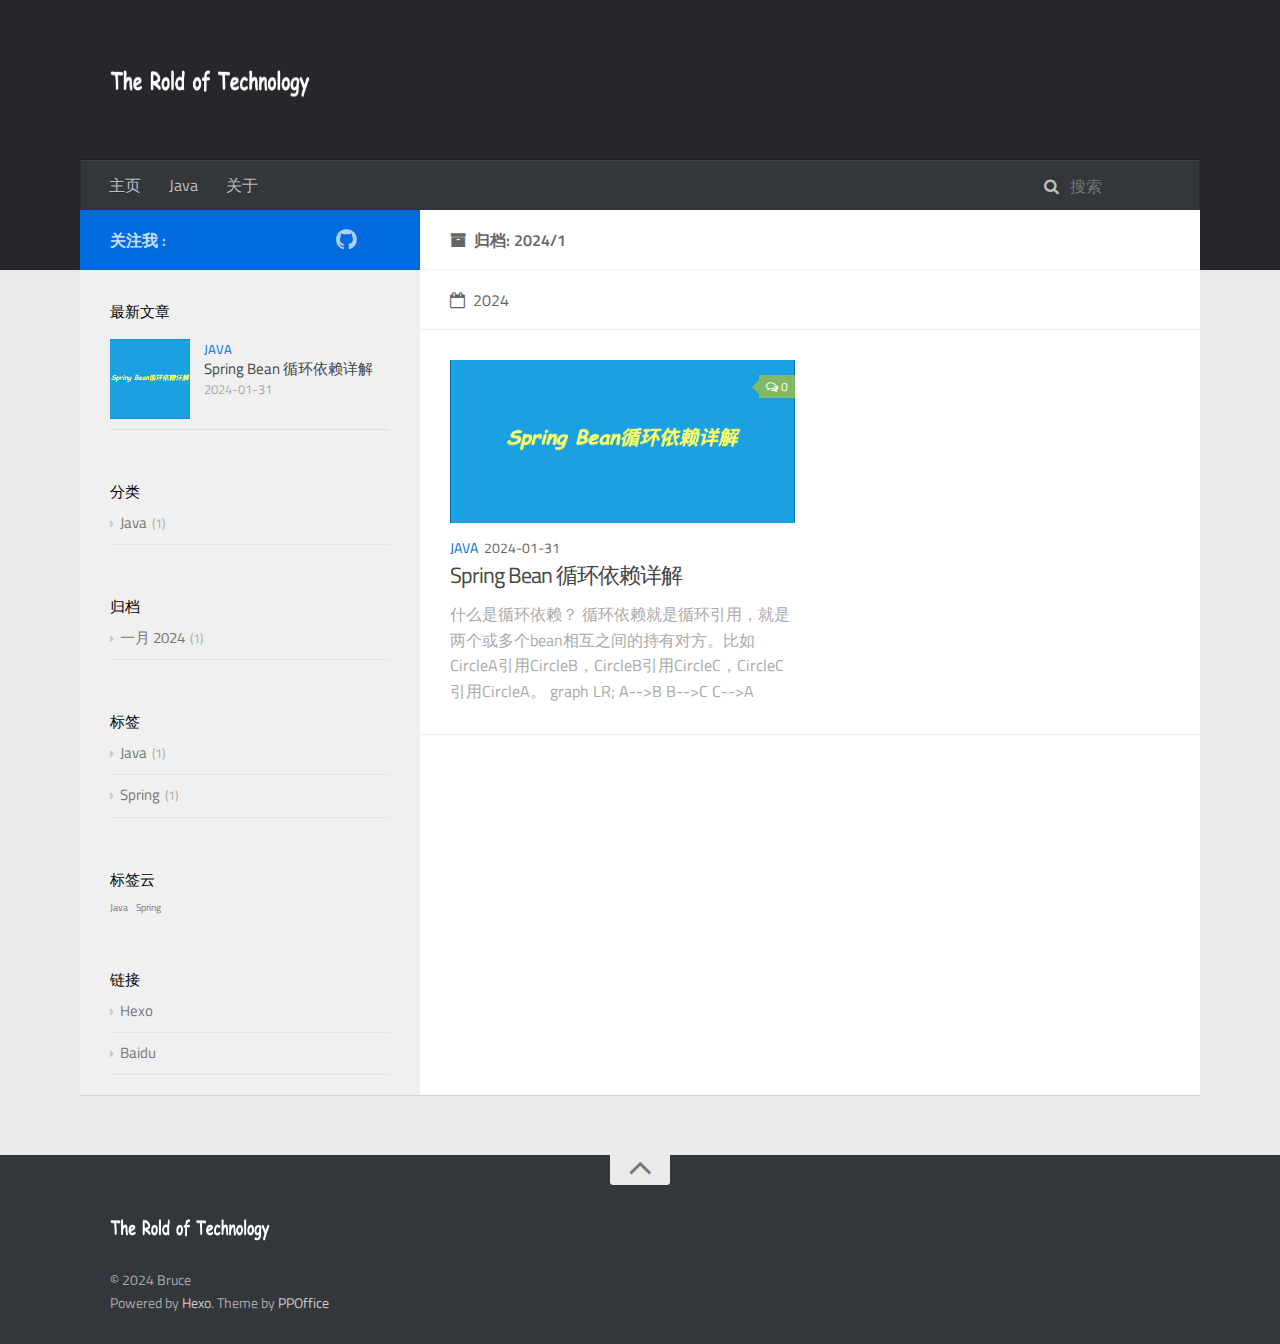
<file: archives/2024/01/index.html>
<!DOCTYPE html>
<html>
<head>
    <meta charset="utf-8" />

    

    
    <title>归档: 2024/1 | free blog</title>
    
    <meta name="viewport" content="width=device-width, initial-scale=1, maximum-scale=1">
    
    <meta property="og:type" content="website">
<meta property="og:title" content="free blog">
<meta property="og:url" content="https://bruce54110.github.io/archives/2024/01/index.html">
<meta property="og:site_name" content="free blog">
<meta property="og:locale" content="zh_CN">
<meta property="article:author" content="Bruce">
<meta name="twitter:card" content="summary">
    

    

    

    
<link rel="stylesheet" href="/libs/font-awesome/css/font-awesome.min.css">

    
<link rel="stylesheet" href="/libs/titillium-web/styles.css">

    
<link rel="stylesheet" href="/libs/source-code-pro/styles.css">


    
<link rel="stylesheet" href="/css/style.css">


    
<script src="/libs/jquery/3.5.0/jquery.min.js"></script>

    
    
        
<link rel="stylesheet" href="/libs/lightgallery/css/lightgallery.min.css">

    
    
        
<link rel="stylesheet" href="/libs/justified-gallery/justifiedGallery.min.css">

    
    
    
    


<meta name="generator" content="Hexo 6.3.0"></head>

<body>
    <div id="wrap">
        <header id="header">
    <div id="header-outer" class="outer">
        <div class="container">
            <div class="container-inner">
                <div id="header-title">
                    <h1 class="logo-wrap">
                        <a href="/" class="logo"></a>
                    </h1>
                    
                </div>
                <div id="header-inner" class="nav-container">
                    <a id="main-nav-toggle" class="nav-icon fa fa-bars"></a>
                    <div class="nav-container-inner">
                        <ul id="main-nav">
                            
                                <li class="main-nav-list-item" >
                                    <a class="main-nav-list-link" href="/">主页</a>
                                </li>
                            
                                    <ul class="main-nav-list"><li class="main-nav-list-item"><a class="main-nav-list-link" href="/categories/Java/">Java</a></li></ul>
                                
                                <li class="main-nav-list-item" >
                                    <a class="main-nav-list-link" href="/about/index.html">关于</a>
                                </li>
                            
                        </ul>
                        <nav id="sub-nav">
                            <div id="search-form-wrap">

    <form class="search-form">
        <input type="text" class="ins-search-input search-form-input" placeholder="搜索" />
        <button type="submit" class="search-form-submit"></button>
    </form>
    <div class="ins-search">
    <div class="ins-search-mask"></div>
    <div class="ins-search-container">
        <div class="ins-input-wrapper">
            <input type="text" class="ins-search-input" placeholder="想要查找什么..." />
            <span class="ins-close ins-selectable"><i class="fa fa-times-circle"></i></span>
        </div>
        <div class="ins-section-wrapper">
            <div class="ins-section-container"></div>
        </div>
    </div>
</div>
<script>
(function (window) {
    var INSIGHT_CONFIG = {
        TRANSLATION: {
            POSTS: '文章',
            PAGES: '页面',
            CATEGORIES: '分类',
            TAGS: '标签',
            UNTITLED: '(未命名)',
        },
        ROOT_URL: '/',
        CONTENT_URL: '/content.json',
    };
    window.INSIGHT_CONFIG = INSIGHT_CONFIG;
})(window);
</script>

<script src="/js/insight.js"></script>


</div>
                        </nav>
                    </div>
                </div>
            </div>
        </div>
    </div>
</header>

        <div class="container">
            <div class="main-body container-inner">
                <div class="main-body-inner">
                    <section id="main">
                        <div class="main-body-header">
    <h1 class="header">
    
    <i class="icon fa fa-archive"></i>归档: 2024/1
    </h1>
</div>

                        <div class="main-body-content">
                            

    
    
        
        
        <section class="archives-wrap">
            <div class="archive-year-wrap">
                <a href="/archives/2024" class="archive-year"><i class="icon fa fa-calendar-o"></i>2024</a>
            </div>
            <div class="archives">
    
    
    
        <div class="article-row">
    
        <article class="article article-summary">
    <div class="article-summary-inner">
        
        <a href="/2024/01/31/spring-circular-dependency/" class="thumbnail">
    
    
        <span style="background-image:url(/images/spring-circular-dependency/spring-bean-cycle.png)" alt="Spring Bean 循环依赖详解" class="thumbnail-image"></span>
    
    
        
<span class="comment-counter">
    <i class="fa fa-comments-o"></i>
    
        <span class="disqus-comment-count" data-disqus-identifier="" data-disqus-url="https://bruce54110.github.io/2024/01/31/spring-circular-dependency/">0</span>
    
</span>


    
</a>

        
        <div class="article-meta">
            <div class="category">
            <a class="article-category-link" href="/categories/Java/">Java</a>
            </div>
            <div class="date"><time datetime="2024-01-31T12:56:05.000Z" itemprop="datePublished">2024-01-31</time></div>
        </div>
        
    
        <h1 class="article-title" itemprop="name">
        <a href="/2024/01/31/spring-circular-dependency/">Spring Bean 循环依赖详解</a>
        </h1>
    

        <p class="article-excerpt">
            什么是循环依赖？
循环依赖就是循环引用，就是两个或多个bean相互之间的持有对方。比如CircleA引用CircleB，CircleB引用CircleC，CircleC引用CircleA。
graph LR;
A-->B
B-->C
C-->A
Spring如何解决循环依赖？
Spring容器循环依赖包括如下两种：

构造器循环依赖
setter循环依赖

构造器循环依赖，表示通过构造器注入的循环
        </p>
    </div>
</article>
    
        </div>
    


    </div></section>



                        </div>
                    </section>
                    <aside id="sidebar">
    <a class="sidebar-toggle" title="Expand Sidebar"><i class="toggle icon"></i></a>
    <div class="sidebar-top">
        <p>关注我 :</p>
        <ul class="social-links">
            
                
                <li>
                    <a class="social-tooltip" title="csdn" href="/" target="_blank" rel="noopener">
                        <i class="icon fa fa-csdn"></i>
                    </a>
                </li>
                
            
                
                <li>
                    <a class="social-tooltip" title="稀土掘金" href="/" target="_blank" rel="noopener">
                        <i class="icon fa fa-稀土掘金"></i>
                    </a>
                </li>
                
            
                
                <li>
                    <a class="social-tooltip" title="github" href="https://github.com/bruce54110" target="_blank" rel="noopener">
                        <i class="icon fa fa-github"></i>
                    </a>
                </li>
                
            
                
                <li>
                    <a class="social-tooltip" title="bilibili" href="/" target="_blank" rel="noopener">
                        <i class="icon fa fa-bilibili"></i>
                    </a>
                </li>
                
            
        </ul>
    </div>
    
    <div class="widgets-container">
        
            
                

            
                
    <div class="widget-wrap">
        <h3 class="widget-title">最新文章</h3>
        <div class="widget">
            <ul id="recent-post" class="">
                
                    <li>
                        
                        <div class="item-thumbnail">
                            <a href="/2024/01/31/spring-circular-dependency/" class="thumbnail">
    
    
        <span style="background-image:url(/images/spring-circular-dependency/spring-bean-cycle.png)" alt="Spring Bean 循环依赖详解" class="thumbnail-image"></span>
    
    
</a>

                        </div>
                        
                        <div class="item-inner">
                            <p class="item-category"><a class="article-category-link" href="/categories/Java/">Java</a></p>
                            <p class="item-title"><a href="/2024/01/31/spring-circular-dependency/" class="title">Spring Bean 循环依赖详解</a></p>
                            <p class="item-date"><time datetime="2024-01-31T12:56:05.000Z" itemprop="datePublished">2024-01-31</time></p>
                        </div>
                    </li>
                
            </ul>
        </div>
    </div>

            
                
    <div class="widget-wrap widget-list">
        <h3 class="widget-title">分类</h3>
        <div class="widget">
            <ul class="category-list"><li class="category-list-item"><a class="category-list-link" href="/categories/Java/">Java</a><span class="category-list-count">1</span></li></ul>
        </div>
    </div>


            
                
    <div class="widget-wrap widget-list">
        <h3 class="widget-title">归档</h3>
        <div class="widget">
            <ul class="archive-list"><li class="archive-list-item"><a class="archive-list-link" href="/archives/2024/01/">一月 2024</a><span class="archive-list-count">1</span></li></ul>
        </div>
    </div>


            
                
    <div class="widget-wrap widget-list">
        <h3 class="widget-title">标签</h3>
        <div class="widget">
            <ul class="tag-list" itemprop="keywords"><li class="tag-list-item"><a class="tag-list-link" href="/tags/Java/" rel="tag">Java</a><span class="tag-list-count">1</span></li><li class="tag-list-item"><a class="tag-list-link" href="/tags/Spring/" rel="tag">Spring</a><span class="tag-list-count">1</span></li></ul>
        </div>
    </div>


            
                
    <div class="widget-wrap widget-float">
        <h3 class="widget-title">标签云</h3>
        <div class="widget tagcloud">
            <a href="/tags/Java/" style="font-size: 10px;">Java</a> <a href="/tags/Spring/" style="font-size: 10px;">Spring</a>
        </div>
    </div>


            
                
    <div class="widget-wrap widget-list">
        <h3 class="widget-title">链接</h3>
        <div class="widget">
            <ul>
                
                    <li>
                        <a target="_blank" rel="noopener" href="http://hexo.io">Hexo</a>
                    </li>
                
                    <li>
                        <a target="_blank" rel="noopener" href="https://wwww.baidu.com">Baidu</a>
                    </li>
                
            </ul>
        </div>
    </div>


            
        
        <!--
        <div class="widget">
            <ur class="widget-list">
                <li>
                    <span id="busuanzi_container_site_pv">
                        本站总访问量<span id="busuanzi_value_site_pv"></span>次
                    </span>
                </li>
                <li>
                    <span id="busuanzi_container_site_uv">
                        本站访客数<span id="busuanzi_value_site_uv"></span>人次
                    </span>
                </li>
            </ur>
        </div>
        -->
    </div>

</aside>

                </div>
            </div>
        </div>
        <footer id="footer">
    <div class="container">
        <div class="container-inner">
            <a id="back-to-top" href="javascript:;"><i class="icon fa fa-angle-up"></i></a>
            <div class="credit">
                <h1 class="logo-wrap">
                    <a href="/" class="logo"></a>
                </h1>
                <p>&copy; 2024 Bruce</p>
                
                <p>Powered by <a href="https://hexo.io/" target="_blank">Hexo</a>. Theme by <a href="https://github.com/ppoffice" target="_blank">PPOffice</a></p>
                
            </div>
            <div class="footer-plugins">
              
    


            </div>
        </div>
    </div>
</footer>


   <!-- 
   <script src='https://unpkg.com/mermaid@10.7.0/dist/mermaid.min.js'></script>
   https://cdn.jsdelivr.net/npm/mermaid@10.7.0/dist/mermaid.min.js
   -->
   <script src='/libs/mermaid/mermaid.min.js'></script>
    <script>
      if (window.mermaid) {
        mermaid.initialize({theme: 'forest'});
      }
    </script>
    <script async src="//busuanzi.ibruce.info/busuanzi/2.3/busuanzi.pure.mini.js">
    </script>
    <script>
      var _hmt = _hmt || [];
      (function() {
        var hm = document.createElement("script");
        hm.src = "https://hm.baidu.com/hm.js?a817f4aea3478c41442195c3ebc9232c";
        var s = document.getElementsByTagName("script")[0]; 
        s.parentNode.insertBefore(hm, s);
      })();
      </script>
      
  



    </div>
    
    
    <script>
    var disqus_shortname = 'hexo-theme-hueman';
    
    
    (function() {
    var dsq = document.createElement('script');
    dsq.type = 'text/javascript';
    dsq.async = true;
    dsq.src = '//' + disqus_shortname + '.disqus.com/count.js';
    (document.getElementsByTagName('head')[0] || document.getElementsByTagName('body')[0]).appendChild(dsq);
    })();
    </script>





    
        
<script src="/libs/lightgallery/js/lightgallery.min.js"></script>

        
<script src="/libs/lightgallery/js/lg-thumbnail.min.js"></script>

        
<script src="/libs/lightgallery/js/lg-pager.min.js"></script>

        
<script src="/libs/lightgallery/js/lg-autoplay.min.js"></script>

        
<script src="/libs/lightgallery/js/lg-fullscreen.min.js"></script>

        
<script src="/libs/lightgallery/js/lg-zoom.min.js"></script>

        
<script src="/libs/lightgallery/js/lg-hash.min.js"></script>

        
<script src="/libs/lightgallery/js/lg-share.min.js"></script>

        
<script src="/libs/lightgallery/js/lg-video.min.js"></script>

    
    
        
<script src="/libs/justified-gallery/jquery.justifiedGallery.min.js"></script>

    
    

    
    
    



<!-- Custom Scripts -->

<script src="/js/main.js"></script>


 
</body>
</html>
</file>
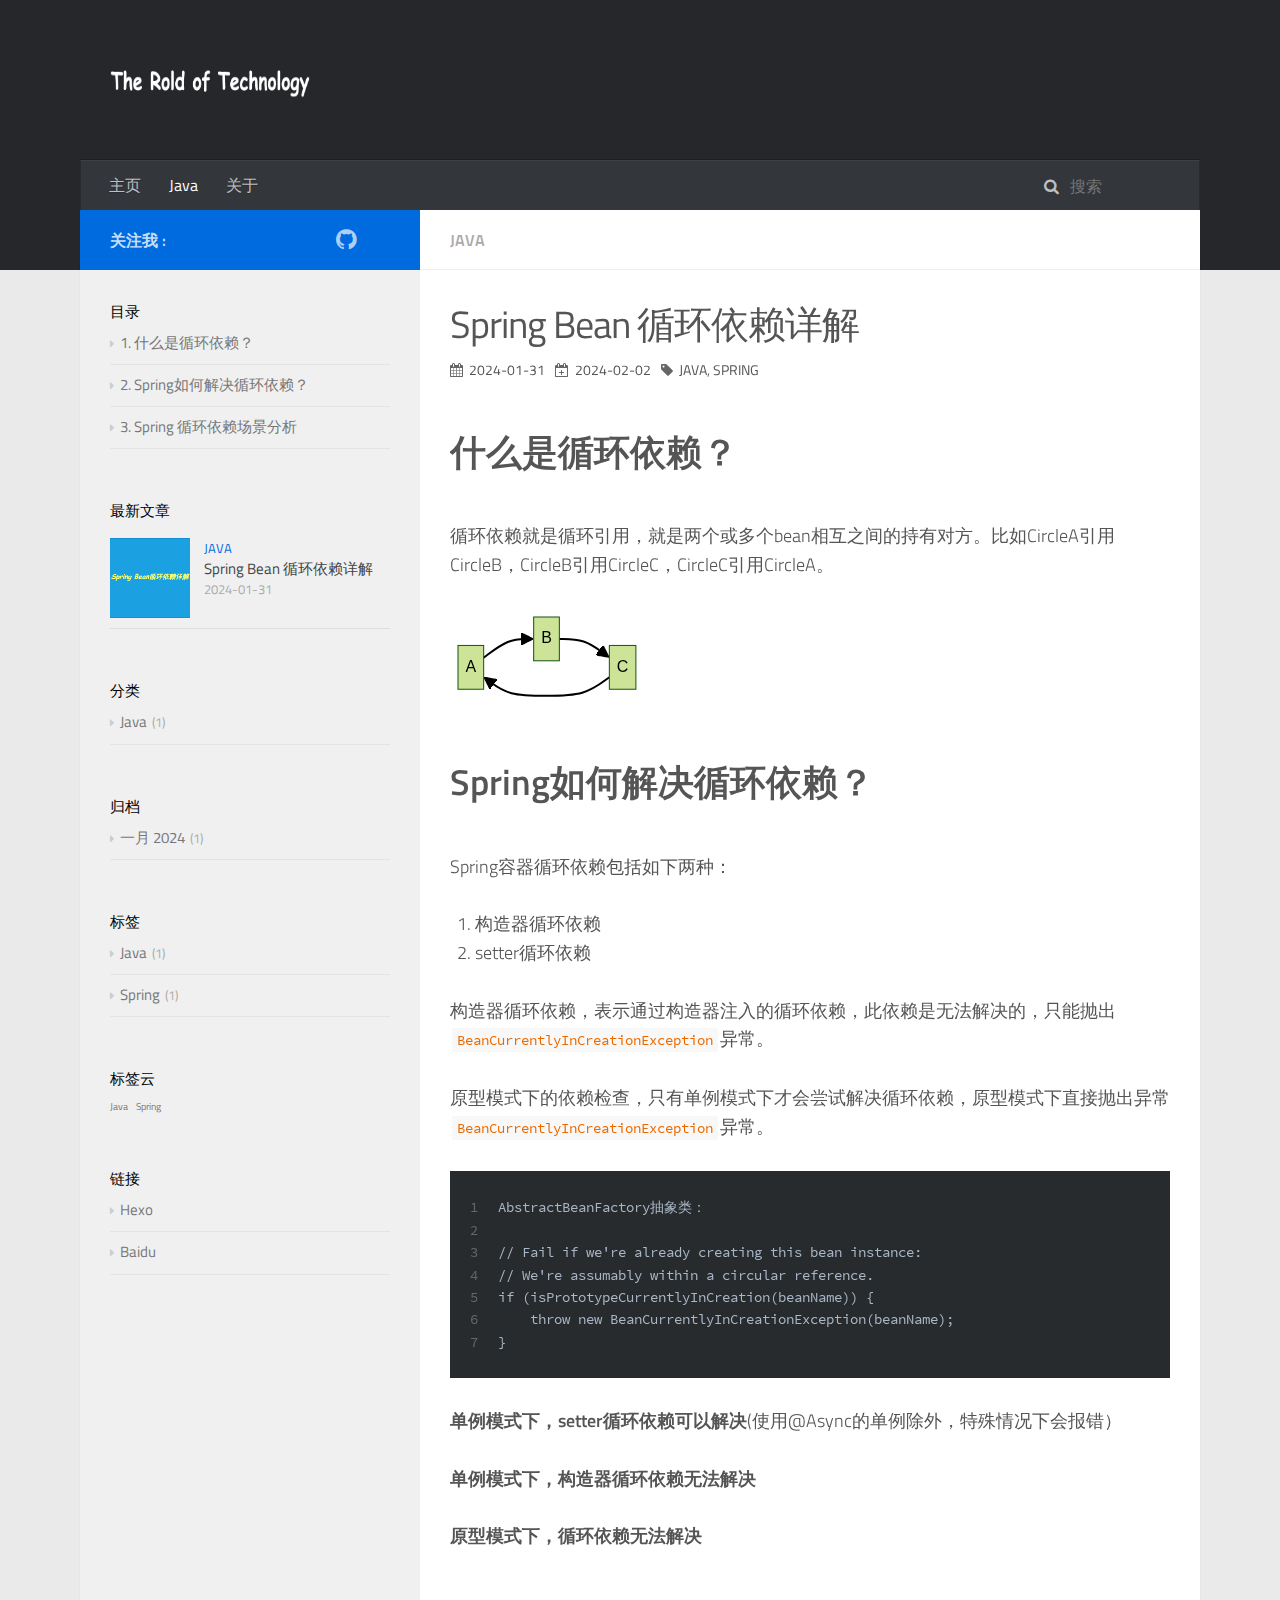
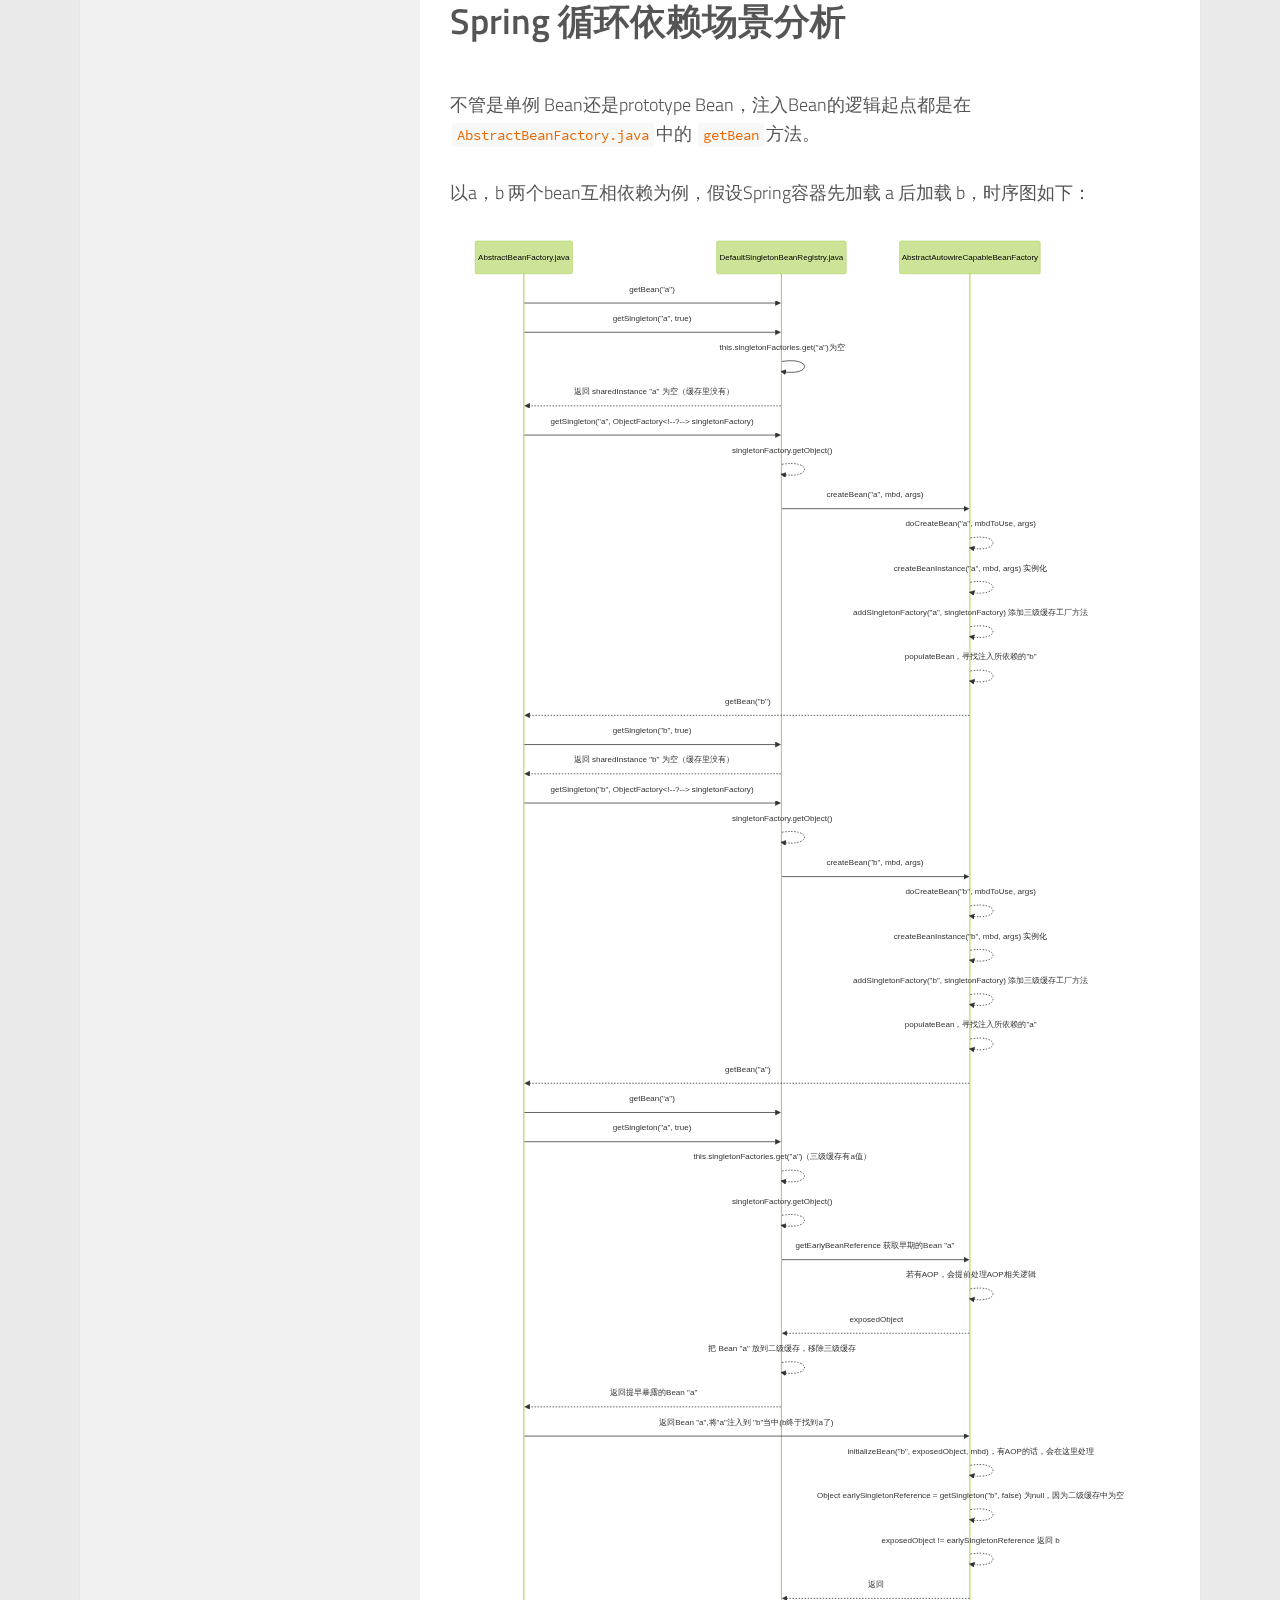
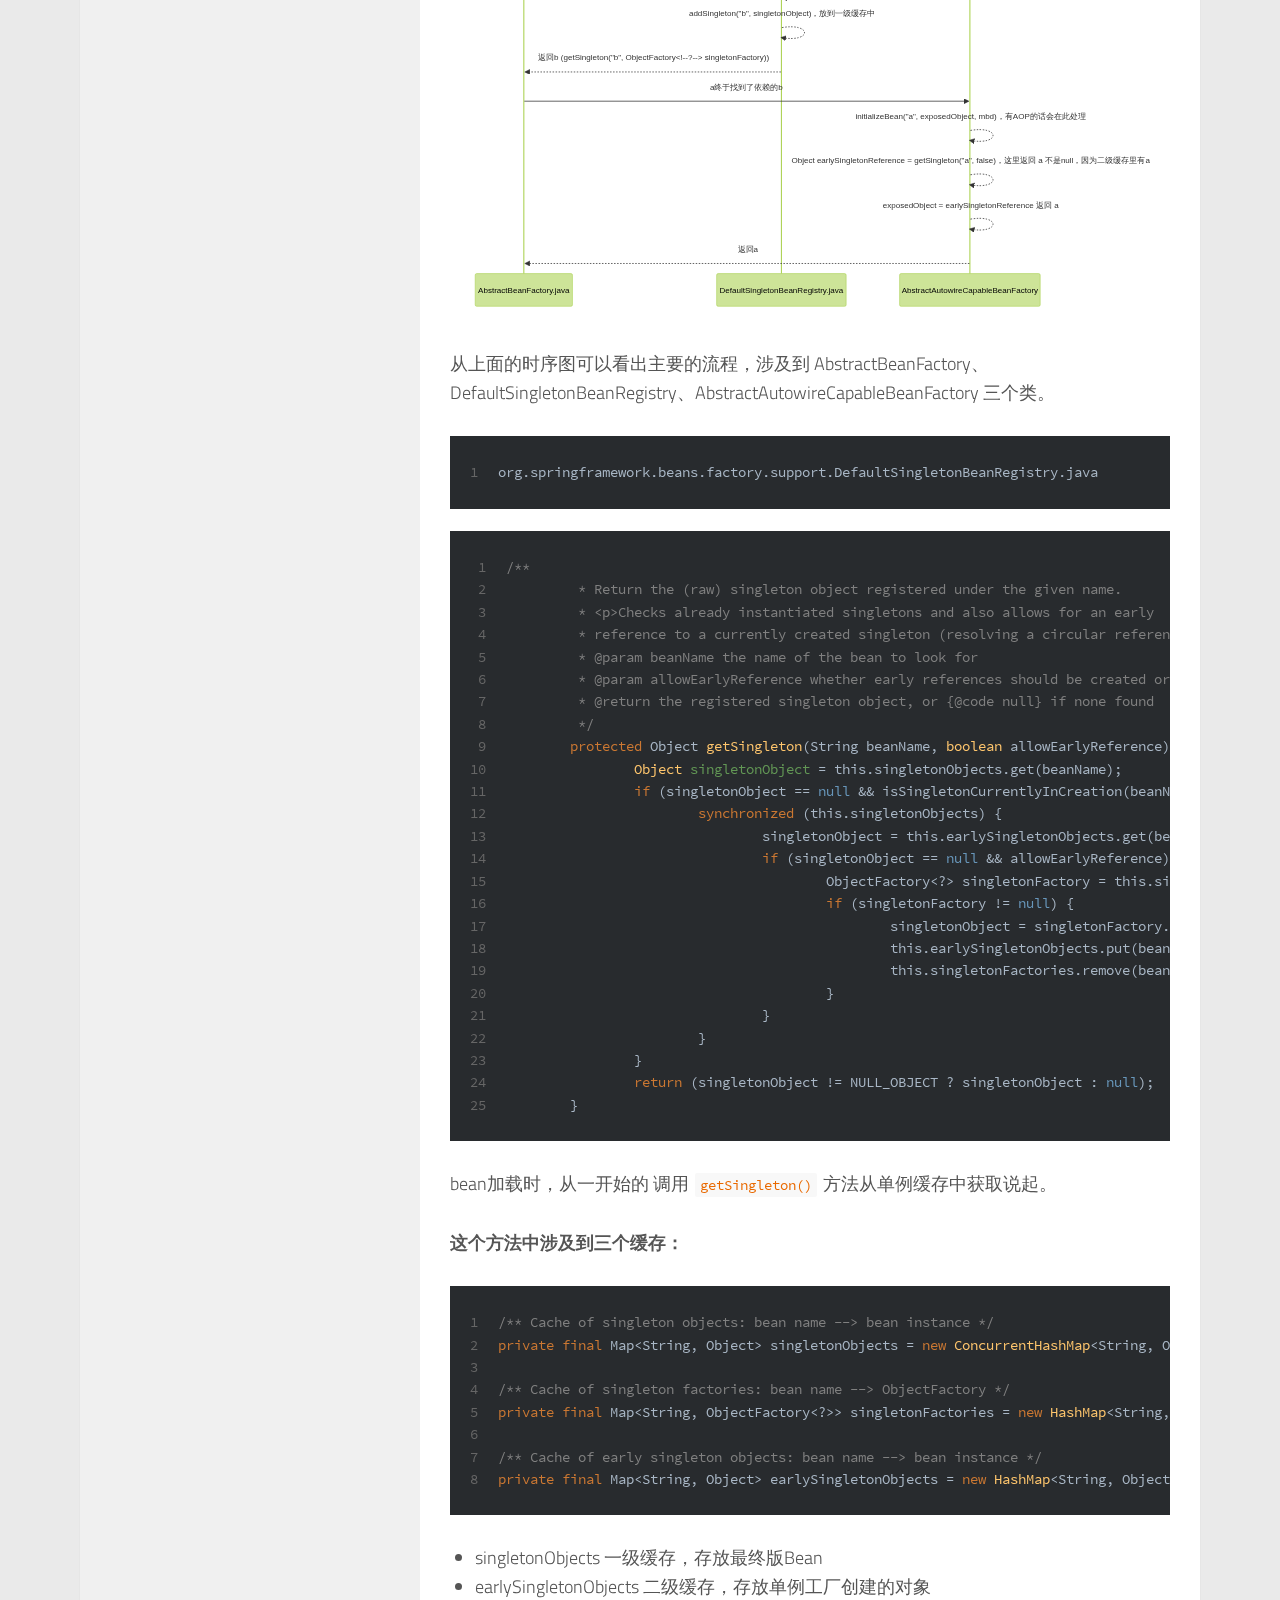
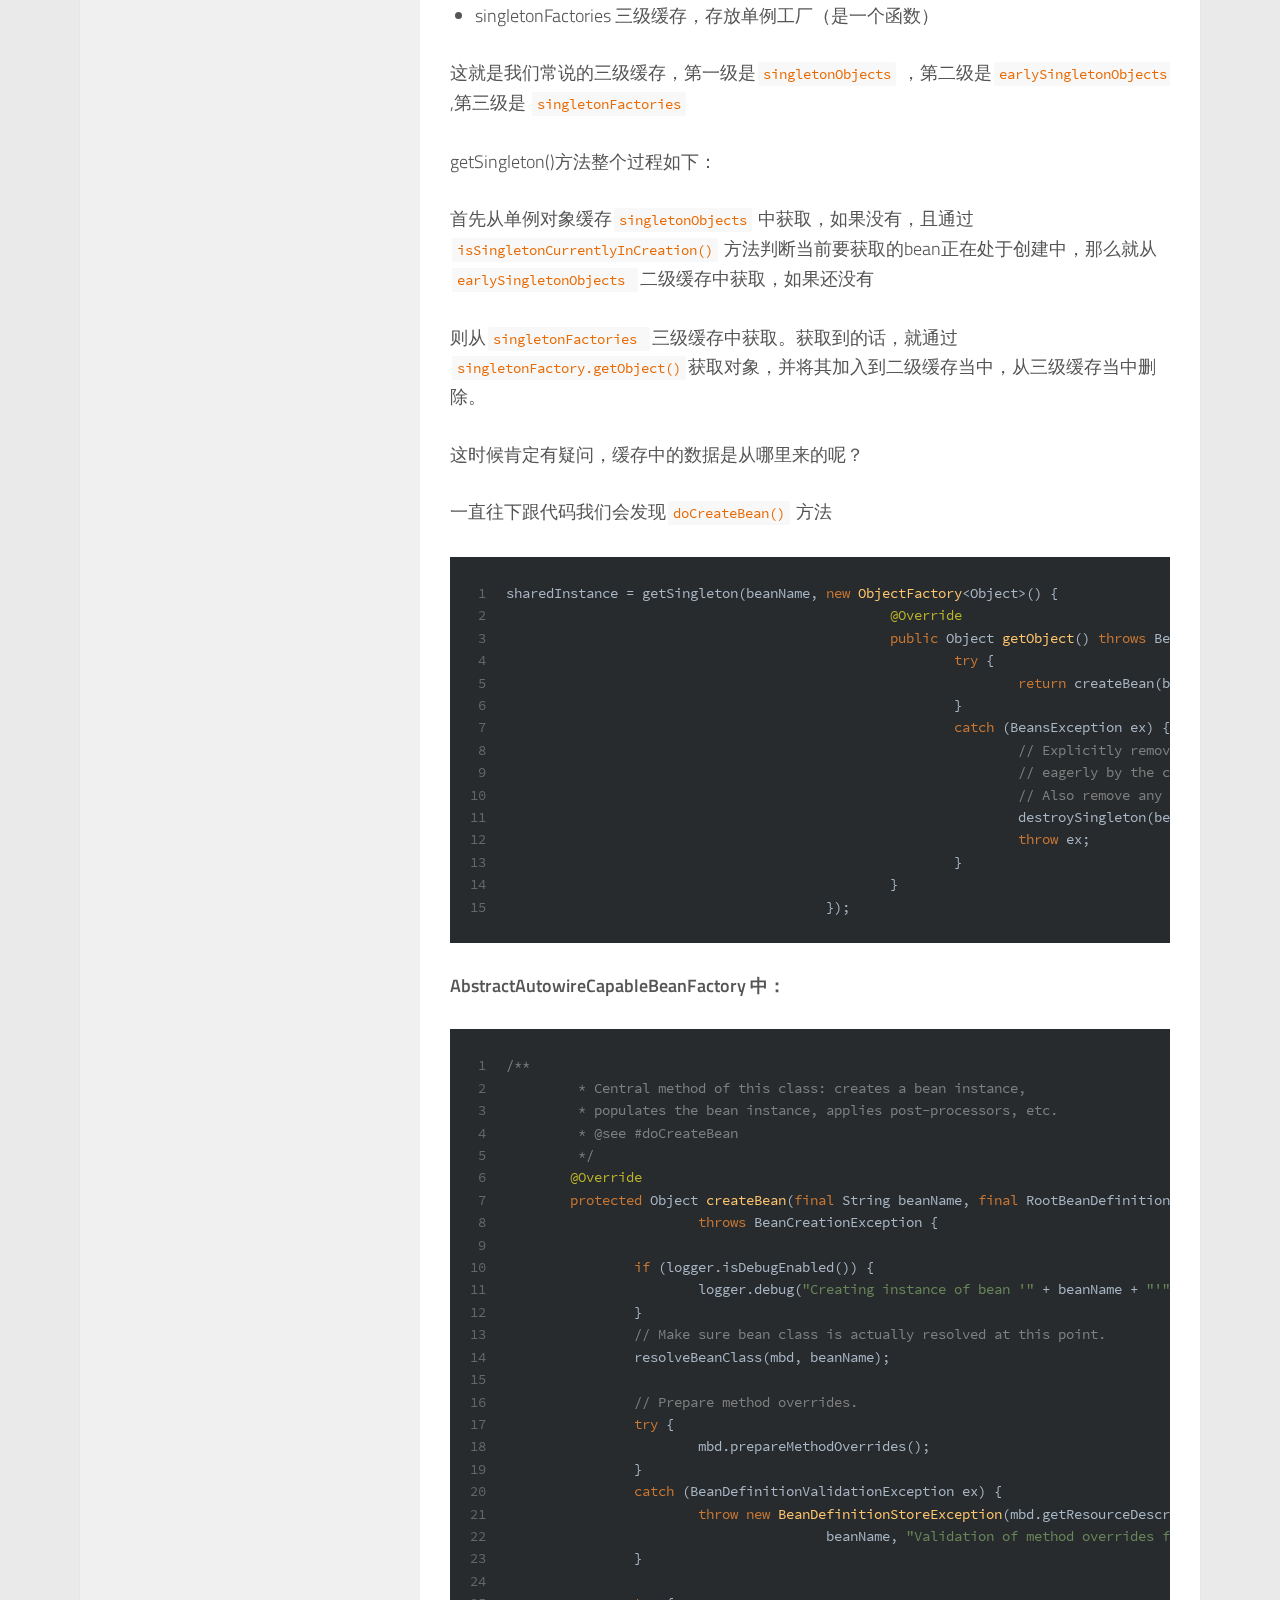
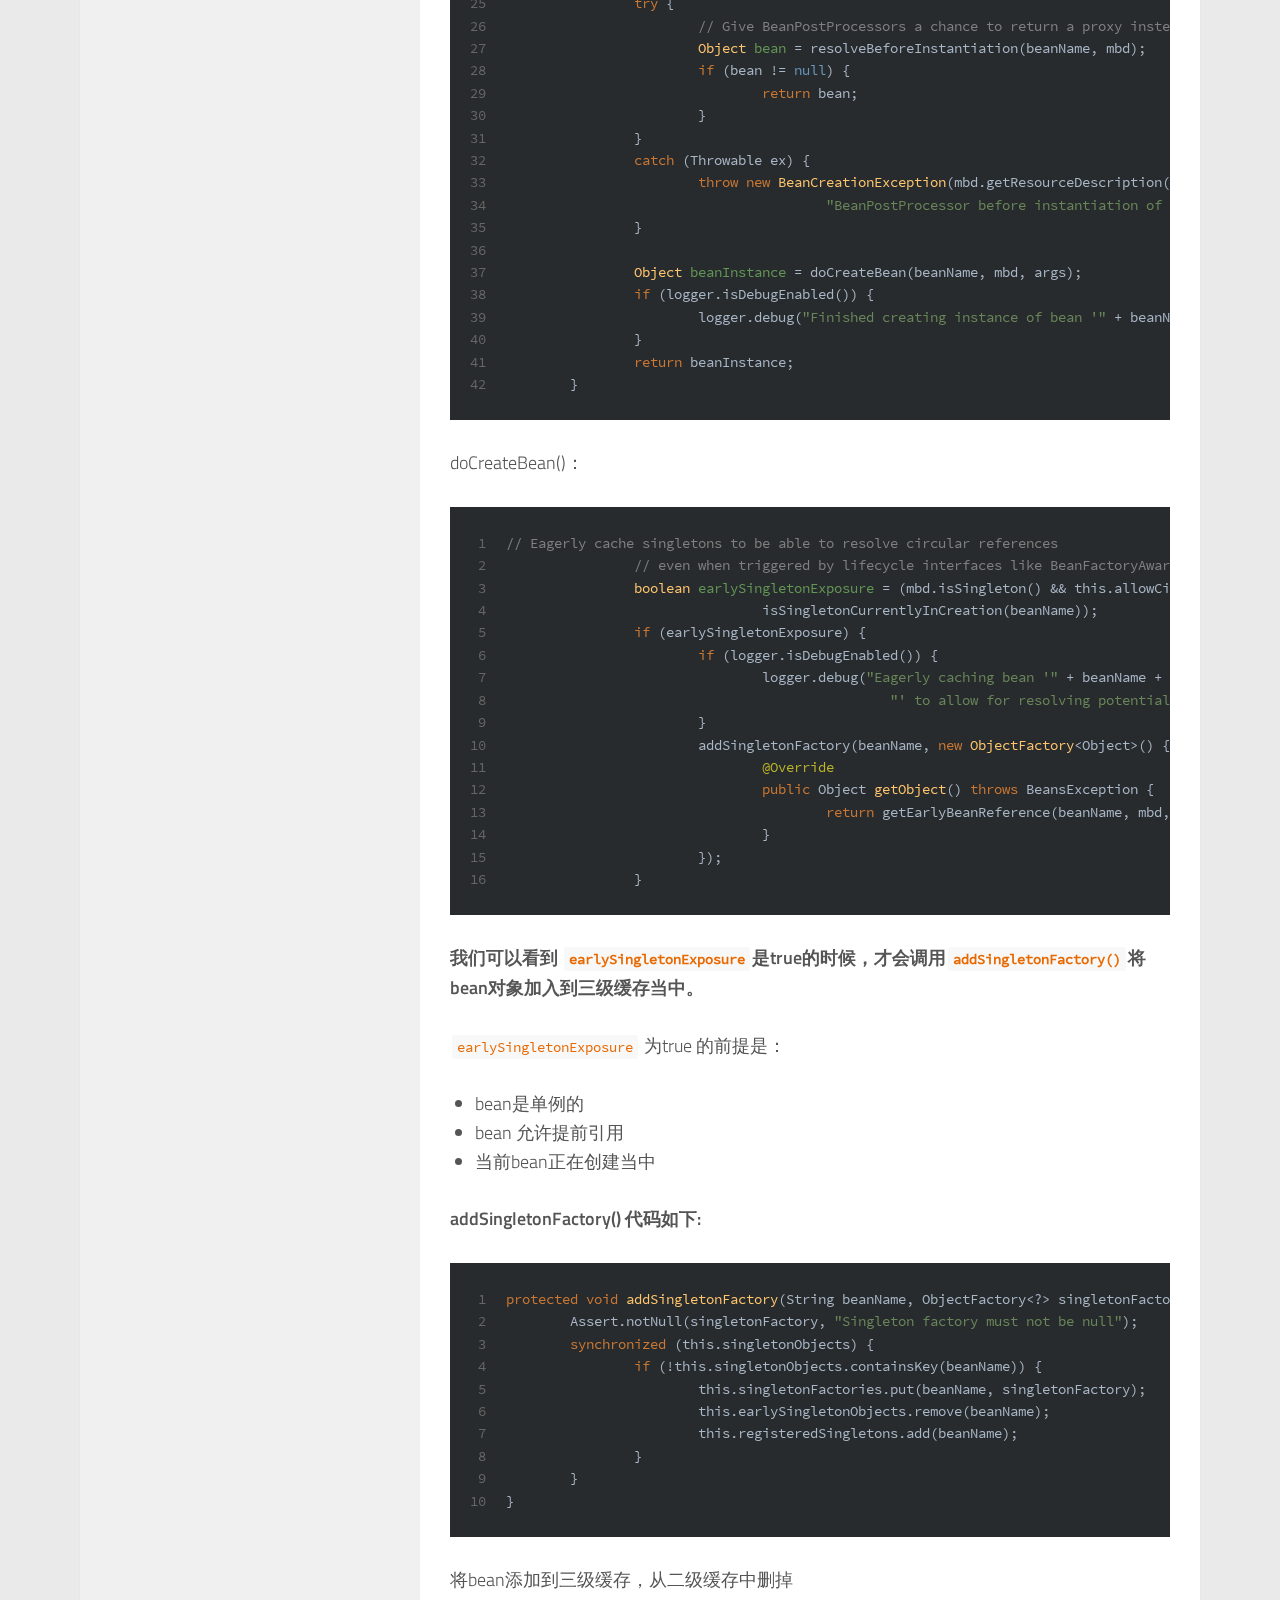
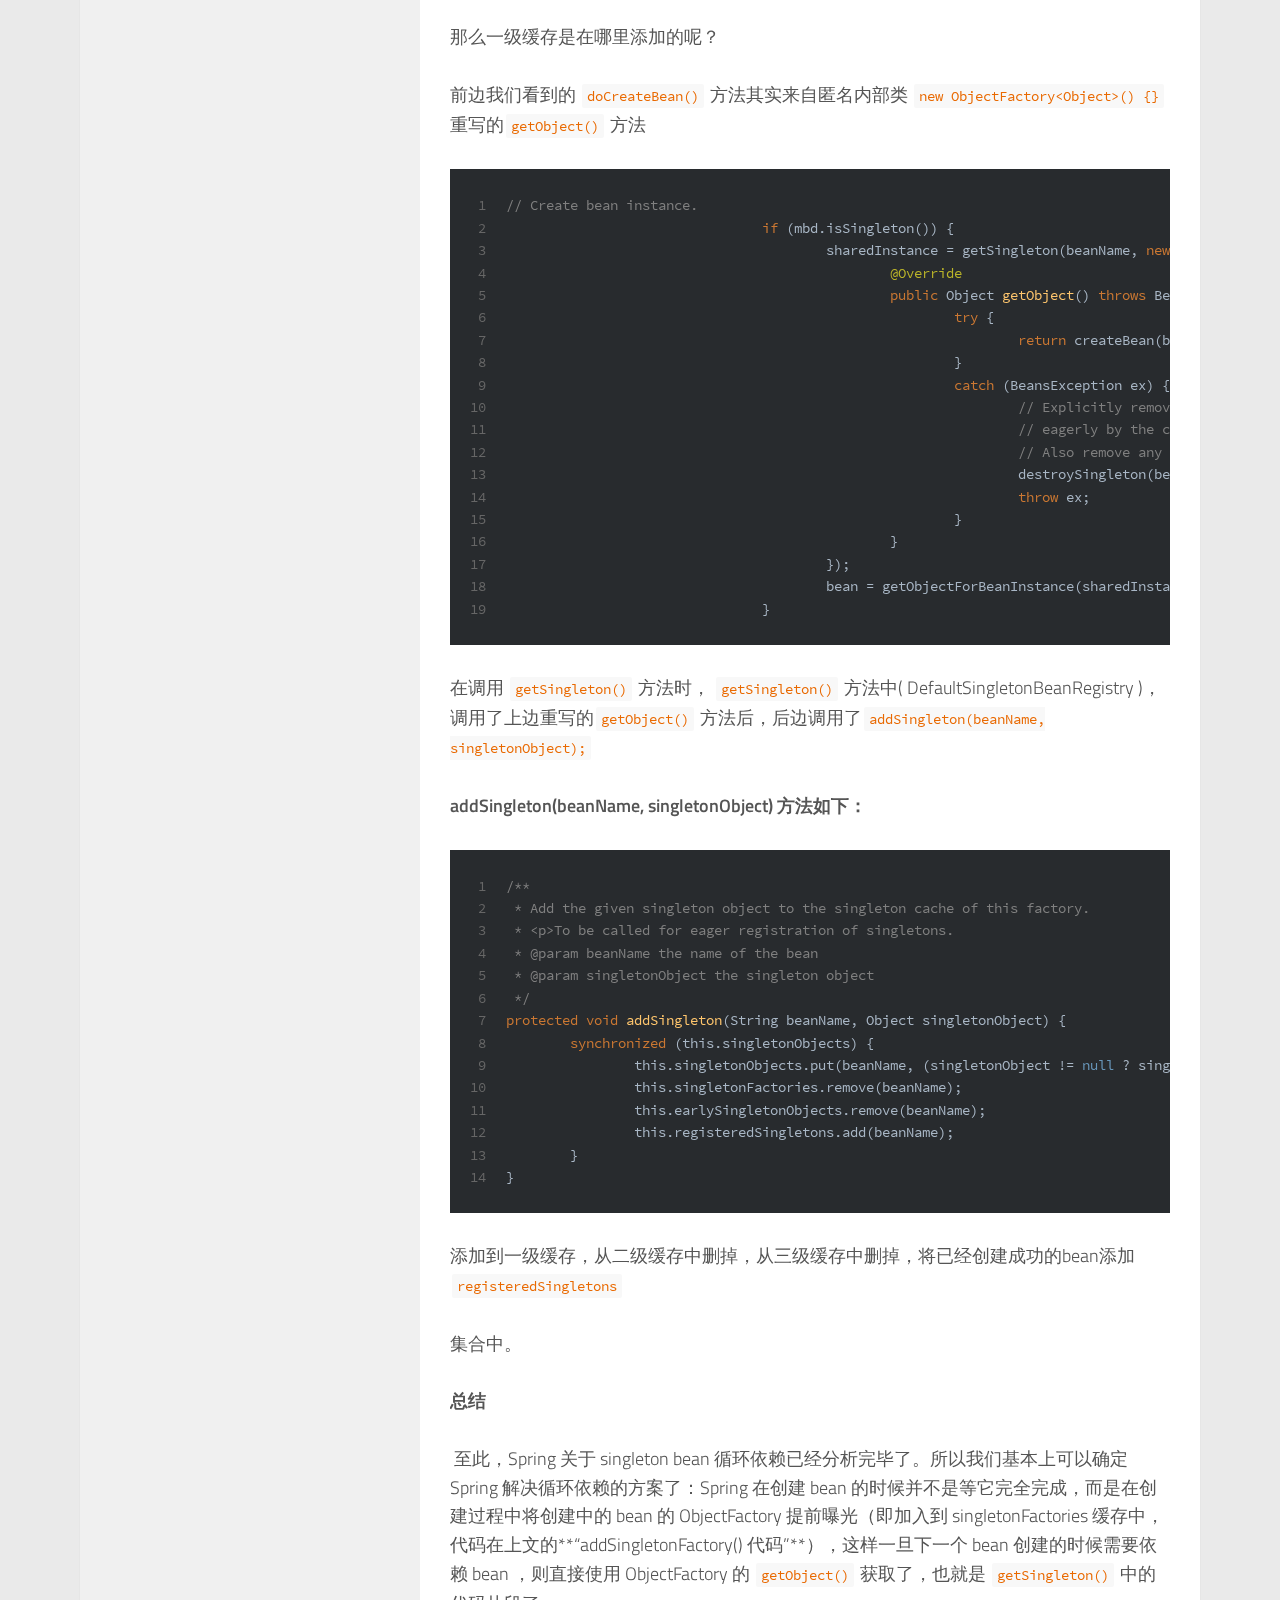
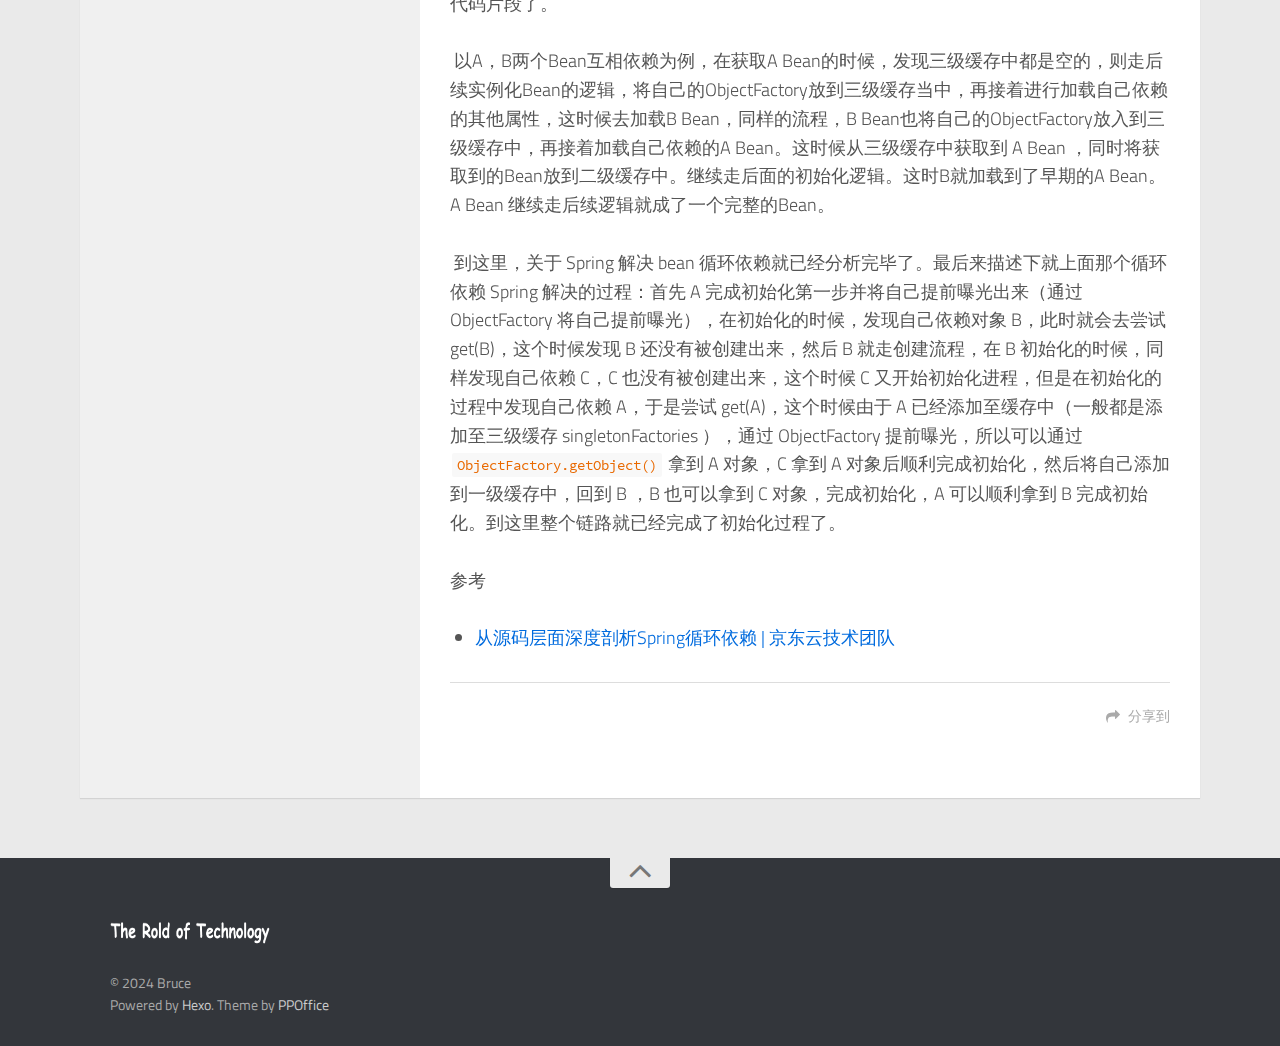
<file: 2024/01/31/spring-circular-dependency/index.html>
<!DOCTYPE html>
<html>
<head>
    <meta charset="utf-8" />

    

    
    <title>Spring Bean 循环依赖详解 | free blog</title>
    
    <meta name="viewport" content="width=device-width, initial-scale=1, maximum-scale=1">
    
    <meta name="keywords" content="Java,Spring" />
    
    <meta name="description" content="什么是循环依赖？ 循环依赖就是循环引用，就是两个或多个bean相互之间的持有对方。比如CircleA引用CircleB，CircleB引用CircleC，CircleC引用CircleA。 graph LR; A--&gt;B B--&gt;C C--&gt;A Spring如何解决循环依赖？ Spring容器循环依赖包括如下两种：  构造器循环依赖 setter循环依赖  构造器循环依赖，表示通过构造器注入的循环">
<meta property="og:type" content="article">
<meta property="og:title" content="Spring Bean 循环依赖详解">
<meta property="og:url" content="https://bruce54110.github.io/2024/01/31/spring-circular-dependency/index.html">
<meta property="og:site_name" content="free blog">
<meta property="og:description" content="什么是循环依赖？ 循环依赖就是循环引用，就是两个或多个bean相互之间的持有对方。比如CircleA引用CircleB，CircleB引用CircleC，CircleC引用CircleA。 graph LR; A--&gt;B B--&gt;C C--&gt;A Spring如何解决循环依赖？ Spring容器循环依赖包括如下两种：  构造器循环依赖 setter循环依赖  构造器循环依赖，表示通过构造器注入的循环">
<meta property="og:locale" content="zh_CN">
<meta property="og:image" content="https://bruce54110.github.io/images/spring-circular-dependency/spring-bean-cycle.png">
<meta property="article:published_time" content="2024-01-31T12:56:05.000Z">
<meta property="article:modified_time" content="2024-02-02T07:04:17.136Z">
<meta property="article:author" content="Bruce">
<meta property="article:tag" content="Java">
<meta property="article:tag" content="Spring">
<meta name="twitter:card" content="summary">
<meta name="twitter:image" content="https://bruce54110.github.io/images/spring-circular-dependency/spring-bean-cycle.png">
    

    

    

    
<link rel="stylesheet" href="/libs/font-awesome/css/font-awesome.min.css">

    
<link rel="stylesheet" href="/libs/titillium-web/styles.css">

    
<link rel="stylesheet" href="/libs/source-code-pro/styles.css">


    
<link rel="stylesheet" href="/css/style.css">


    
<script src="/libs/jquery/3.5.0/jquery.min.js"></script>

    
    
        
<link rel="stylesheet" href="/libs/lightgallery/css/lightgallery.min.css">

    
    
        
<link rel="stylesheet" href="/libs/justified-gallery/justifiedGallery.min.css">

    
    
    
    


<meta name="generator" content="Hexo 6.3.0"></head>

<body>
    <div id="wrap">
        <header id="header">
    <div id="header-outer" class="outer">
        <div class="container">
            <div class="container-inner">
                <div id="header-title">
                    <h1 class="logo-wrap">
                        <a href="/" class="logo"></a>
                    </h1>
                    
                </div>
                <div id="header-inner" class="nav-container">
                    <a id="main-nav-toggle" class="nav-icon fa fa-bars"></a>
                    <div class="nav-container-inner">
                        <ul id="main-nav">
                            
                                <li class="main-nav-list-item" >
                                    <a class="main-nav-list-link" href="/">主页</a>
                                </li>
                            
                                    <ul class="main-nav-list"><li class="main-nav-list-item"><a class="main-nav-list-link" href="/categories/Java/">Java</a></li></ul>
                                
                                <li class="main-nav-list-item" >
                                    <a class="main-nav-list-link" href="/about/index.html">关于</a>
                                </li>
                            
                        </ul>
                        <nav id="sub-nav">
                            <div id="search-form-wrap">

    <form class="search-form">
        <input type="text" class="ins-search-input search-form-input" placeholder="搜索" />
        <button type="submit" class="search-form-submit"></button>
    </form>
    <div class="ins-search">
    <div class="ins-search-mask"></div>
    <div class="ins-search-container">
        <div class="ins-input-wrapper">
            <input type="text" class="ins-search-input" placeholder="想要查找什么..." />
            <span class="ins-close ins-selectable"><i class="fa fa-times-circle"></i></span>
        </div>
        <div class="ins-section-wrapper">
            <div class="ins-section-container"></div>
        </div>
    </div>
</div>
<script>
(function (window) {
    var INSIGHT_CONFIG = {
        TRANSLATION: {
            POSTS: '文章',
            PAGES: '页面',
            CATEGORIES: '分类',
            TAGS: '标签',
            UNTITLED: '(未命名)',
        },
        ROOT_URL: '/',
        CONTENT_URL: '/content.json',
    };
    window.INSIGHT_CONFIG = INSIGHT_CONFIG;
})(window);
</script>

<script src="/js/insight.js"></script>


</div>
                        </nav>
                    </div>
                </div>
            </div>
        </div>
    </div>
</header>

        <div class="container">
            <div class="main-body container-inner">
                <div class="main-body-inner">
                    <section id="main">
                        <div class="main-body-header">
    <h1 class="header">
    
    <a class="page-title-link" href="/categories/Java/">Java</a>
    </h1>
</div>

                        <div class="main-body-content">
                            <article id="post-spring-circular-dependency" class="article article-single article-type-post" itemscope itemprop="blogPost">
    <div class="article-inner">
        
            <header class="article-header">
                
    
        <h1 class="article-title" itemprop="name">
        Spring Bean 循环依赖详解
        </h1>
    

            </header>
        
        
            <div class="article-meta">
                
  <div class="article-date">
    <i class="fa fa-calendar"></i>
    <a href="/2024/01/31/spring-circular-dependency/" class="article-date">
       <time datetime="2024-01-31T12:56:05.000Z" itemprop="datePublished">2024-01-31</time>
    </a>
  </div>


<div class="article-date">
  <i class="fa fa-calendar-plus-o"></i>
  <a href="/2024/01/31/spring-circular-dependency/" class="article-date">
     <time datetime="2024-02-02T07:04:17.136Z" itemprop="dateModified">2024-02-02</time>
  </a>
</div>


                

                
    <div class="article-tag">
        <i class="fa fa-tag"></i>
        <a class="tag-link-link" href="/tags/Java/" rel="tag">Java</a>, <a class="tag-link-link" href="/tags/Spring/" rel="tag">Spring</a>
    </div>

                

                

            </div>
        
        
        <div class="article-entry" itemprop="articleBody">
            

            

            

            <h1>什么是循环依赖？</h1>
<p>循环依赖就是循环引用，就是两个或多个bean相互之间的持有对方。比如CircleA引用CircleB，CircleB引用CircleC，CircleC引用CircleA。</p>
<pre class="mermaid">graph LR;
A-->B
B-->C
C-->A</pre>
<h1>Spring如何解决循环依赖？</h1>
<p>Spring容器循环依赖包括如下两种：</p>
<ol>
<li>构造器循环依赖</li>
<li>setter循环依赖</li>
</ol>
<p>构造器循环依赖，表示通过构造器注入的循环依赖，此依赖是无法解决的，只能抛出<code>BeanCurrentlyInCreationException</code>异常。</p>
<p>原型模式下的依赖检查，只有单例模式下才会尝试解决循环依赖，原型模式下直接抛出异常<code>BeanCurrentlyInCreationException</code>异常。</p>
<figure class="highlight plaintext"><table><tr><td class="gutter"><pre><span class="line">1</span><br><span class="line">2</span><br><span class="line">3</span><br><span class="line">4</span><br><span class="line">5</span><br><span class="line">6</span><br><span class="line">7</span><br></pre></td><td class="code"><pre><span class="line">AbstractBeanFactory抽象类：</span><br><span class="line"></span><br><span class="line">// Fail if we&#x27;re already creating this bean instance:</span><br><span class="line">// We&#x27;re assumably within a circular reference.</span><br><span class="line">if (isPrototypeCurrentlyInCreation(beanName)) &#123;</span><br><span class="line">    throw new BeanCurrentlyInCreationException(beanName);</span><br><span class="line">&#125;</span><br></pre></td></tr></table></figure>
<p><strong>单例模式下，setter循环依赖可以解决</strong>(使用@Async的单例除外，特殊情况下会报错）</p>
<p><strong>单例模式下，构造器循环依赖无法解决</strong></p>
<p><strong>原型模式下，循环依赖无法解决</strong></p>
<h1>Spring 循环依赖场景分析</h1>
<p>不管是单例 Bean还是prototype Bean，注入Bean的逻辑起点都是在<code>AbstractBeanFactory.java</code>中的 <code>getBean</code>方法。</p>
<p>以a，b 两个bean互相依赖为例，假设Spring容器先加载 a 后加载 b，时序图如下：</p>
<pre class="mermaid">sequenceDiagram
    AbstractBeanFactory.java->>DefaultSingletonBeanRegistry.java:getBean("a")
    AbstractBeanFactory.java->>DefaultSingletonBeanRegistry.java:getSingleton("a", true)
    DefaultSingletonBeanRegistry.java ->> DefaultSingletonBeanRegistry.java:this.singletonFactories.get("a")为空
    DefaultSingletonBeanRegistry.java-->>AbstractBeanFactory.java: 返回 sharedInstance "a" 为空（缓存里没有）
    AbstractBeanFactory.java->>DefaultSingletonBeanRegistry.java: getSingleton("a", ObjectFactory<?> singletonFactory)
    DefaultSingletonBeanRegistry.java -->> DefaultSingletonBeanRegistry.java: singletonFactory.getObject()
    DefaultSingletonBeanRegistry.java->>AbstractAutowireCapableBeanFactory: createBean("a", mbd, args)
    AbstractAutowireCapableBeanFactory-->>AbstractAutowireCapableBeanFactory: doCreateBean("a", mbdToUse, args)
    AbstractAutowireCapableBeanFactory-->>AbstractAutowireCapableBeanFactory:createBeanInstance("a", mbd, args) 实例化
    AbstractAutowireCapableBeanFactory-->>AbstractAutowireCapableBeanFactory:addSingletonFactory("a", singletonFactory) 添加三级缓存工厂方法
    AbstractAutowireCapableBeanFactory-->>AbstractAutowireCapableBeanFactory:populateBean，寻找注入所依赖的"b"
    AbstractAutowireCapableBeanFactory-->> AbstractBeanFactory.java: getBean("b")
    AbstractBeanFactory.java->>DefaultSingletonBeanRegistry.java:getSingleton("b", true)
    DefaultSingletonBeanRegistry.java-->>AbstractBeanFactory.java: 返回 sharedInstance "b" 为空（缓存里没有）
    AbstractBeanFactory.java->>DefaultSingletonBeanRegistry.java: getSingleton("b", ObjectFactory<?> singletonFactory)
    DefaultSingletonBeanRegistry.java -->> DefaultSingletonBeanRegistry.java: singletonFactory.getObject()
    DefaultSingletonBeanRegistry.java->>AbstractAutowireCapableBeanFactory: createBean("b", mbd, args)
    AbstractAutowireCapableBeanFactory-->>AbstractAutowireCapableBeanFactory: doCreateBean("b", mbdToUse, args)
    AbstractAutowireCapableBeanFactory-->> AbstractAutowireCapableBeanFactory:createBeanInstance("b", mbd, args) 实例化
    AbstractAutowireCapableBeanFactory-->> AbstractAutowireCapableBeanFactory:addSingletonFactory("b", singletonFactory) 添加三级缓存工厂方法
    AbstractAutowireCapableBeanFactory-->> AbstractAutowireCapableBeanFactory:populateBean，寻找注入所依赖的"a"
    AbstractAutowireCapableBeanFactory -->> AbstractBeanFactory.java: getBean("a")
    AbstractBeanFactory.java->> DefaultSingletonBeanRegistry.java:getBean("a")
    AbstractBeanFactory.java->>DefaultSingletonBeanRegistry.java:getSingleton("a", true)
        DefaultSingletonBeanRegistry.java -->>DefaultSingletonBeanRegistry.java:this.singletonFactories.get("a")（三级缓存有a值）
    DefaultSingletonBeanRegistry.java -->> DefaultSingletonBeanRegistry.java:singletonFactory.getObject()
    DefaultSingletonBeanRegistry.java->> AbstractAutowireCapableBeanFactory: getEarlyBeanReference 获取早期的Bean "a"
    AbstractAutowireCapableBeanFactory -->> AbstractAutowireCapableBeanFactory: 若有AOP，会提前处理AOP相关逻辑
    AbstractAutowireCapableBeanFactory -->> DefaultSingletonBeanRegistry.java: exposedObject
    DefaultSingletonBeanRegistry.java -->>DefaultSingletonBeanRegistry.java: 把 Bean "a" 放到二级缓存，移除三级缓存
    DefaultSingletonBeanRegistry.java -->> AbstractBeanFactory.java:返回提早暴露的Bean "a"
    AbstractBeanFactory.java ->> AbstractAutowireCapableBeanFactory: 返回Bean "a",将"a"注入到 "b"当中(b终于找到a了)
    AbstractAutowireCapableBeanFactory -->> AbstractAutowireCapableBeanFactory:initializeBean("b", exposedObject, mbd)，有AOP的话，会在这里处理
    AbstractAutowireCapableBeanFactory-->>AbstractAutowireCapableBeanFactory:Object earlySingletonReference = getSingleton("b", false) 为null，因为二级缓存中为空
    AbstractAutowireCapableBeanFactory-->>AbstractAutowireCapableBeanFactory:exposedObject != earlySingletonReference 返回 b
    AbstractAutowireCapableBeanFactory -->> DefaultSingletonBeanRegistry.java:返回
    DefaultSingletonBeanRegistry.java -->> DefaultSingletonBeanRegistry.java:addSingleton("b", singletonObject)，放到一级缓存中
    DefaultSingletonBeanRegistry.java -->> AbstractBeanFactory.java: 返回b (getSingleton("b", ObjectFactory<?> singletonFactory))
    AbstractBeanFactory.java ->> AbstractAutowireCapableBeanFactory: a终于找到了依赖的b
    AbstractAutowireCapableBeanFactory -->> AbstractAutowireCapableBeanFactory:initializeBean("a", exposedObject, mbd)，有AOP的话会在此处理
    AbstractAutowireCapableBeanFactory-->>AbstractAutowireCapableBeanFactory:Object earlySingletonReference = getSingleton("a", false)，这里返回 a 不是null，因为二级缓存里有a
    AbstractAutowireCapableBeanFactory-->>AbstractAutowireCapableBeanFactory:exposedObject = earlySingletonReference 返回 a
    AbstractAutowireCapableBeanFactory -->> AbstractBeanFactory.java:返回a</pre>
<p>从上面的时序图可以看出主要的流程，涉及到 AbstractBeanFactory、DefaultSingletonBeanRegistry、AbstractAutowireCapableBeanFactory 三个类。</p>
<figure class="highlight java"><table><tr><td class="gutter"><pre><span class="line">1</span><br></pre></td><td class="code"><pre><span class="line">org.springframework.beans.factory.support.DefaultSingletonBeanRegistry.java</span><br></pre></td></tr></table></figure>
<figure class="highlight java"><table><tr><td class="gutter"><pre><span class="line">1</span><br><span class="line">2</span><br><span class="line">3</span><br><span class="line">4</span><br><span class="line">5</span><br><span class="line">6</span><br><span class="line">7</span><br><span class="line">8</span><br><span class="line">9</span><br><span class="line">10</span><br><span class="line">11</span><br><span class="line">12</span><br><span class="line">13</span><br><span class="line">14</span><br><span class="line">15</span><br><span class="line">16</span><br><span class="line">17</span><br><span class="line">18</span><br><span class="line">19</span><br><span class="line">20</span><br><span class="line">21</span><br><span class="line">22</span><br><span class="line">23</span><br><span class="line">24</span><br><span class="line">25</span><br></pre></td><td class="code"><pre><span class="line"><span class="comment">/**</span></span><br><span class="line"><span class="comment">	 * Return the (raw) singleton object registered under the given name.</span></span><br><span class="line"><span class="comment">	 * &lt;p&gt;Checks already instantiated singletons and also allows for an early</span></span><br><span class="line"><span class="comment">	 * reference to a currently created singleton (resolving a circular reference).</span></span><br><span class="line"><span class="comment">	 * <span class="doctag">@param</span> beanName the name of the bean to look for</span></span><br><span class="line"><span class="comment">	 * <span class="doctag">@param</span> allowEarlyReference whether early references should be created or not</span></span><br><span class="line"><span class="comment">	 * <span class="doctag">@return</span> the registered singleton object, or &#123;<span class="doctag">@code</span> null&#125; if none found</span></span><br><span class="line"><span class="comment">	 */</span></span><br><span class="line">	<span class="keyword">protected</span> Object <span class="title function_">getSingleton</span><span class="params">(String beanName, <span class="type">boolean</span> allowEarlyReference)</span> &#123;</span><br><span class="line">		<span class="type">Object</span> <span class="variable">singletonObject</span> <span class="operator">=</span> <span class="built_in">this</span>.singletonObjects.get(beanName);</span><br><span class="line">		<span class="keyword">if</span> (singletonObject == <span class="literal">null</span> &amp;&amp; isSingletonCurrentlyInCreation(beanName)) &#123;</span><br><span class="line">			<span class="keyword">synchronized</span> (<span class="built_in">this</span>.singletonObjects) &#123;</span><br><span class="line">				singletonObject = <span class="built_in">this</span>.earlySingletonObjects.get(beanName);</span><br><span class="line">				<span class="keyword">if</span> (singletonObject == <span class="literal">null</span> &amp;&amp; allowEarlyReference) &#123;</span><br><span class="line">					ObjectFactory&lt;?&gt; singletonFactory = <span class="built_in">this</span>.singletonFactories.get(beanName);</span><br><span class="line">					<span class="keyword">if</span> (singletonFactory != <span class="literal">null</span>) &#123;</span><br><span class="line">						singletonObject = singletonFactory.getObject();</span><br><span class="line">						<span class="built_in">this</span>.earlySingletonObjects.put(beanName, singletonObject);</span><br><span class="line">						<span class="built_in">this</span>.singletonFactories.remove(beanName);</span><br><span class="line">					&#125;</span><br><span class="line">				&#125;</span><br><span class="line">			&#125;</span><br><span class="line">		&#125;</span><br><span class="line">		<span class="keyword">return</span> (singletonObject != NULL_OBJECT ? singletonObject : <span class="literal">null</span>);</span><br><span class="line">	&#125;</span><br></pre></td></tr></table></figure>
<p>bean加载时，从一开始的 调用 <code>getSingleton()</code> 方法从单例缓存中获取说起。</p>
<p><strong>这个方法中涉及到三个缓存：</strong></p>
<figure class="highlight java"><table><tr><td class="gutter"><pre><span class="line">1</span><br><span class="line">2</span><br><span class="line">3</span><br><span class="line">4</span><br><span class="line">5</span><br><span class="line">6</span><br><span class="line">7</span><br><span class="line">8</span><br></pre></td><td class="code"><pre><span class="line"><span class="comment">/** Cache of singleton objects: bean name --&gt; bean instance */</span></span><br><span class="line"><span class="keyword">private</span> <span class="keyword">final</span> Map&lt;String, Object&gt; singletonObjects = <span class="keyword">new</span> <span class="title class_">ConcurrentHashMap</span>&lt;String, Object&gt;(<span class="number">64</span>);</span><br><span class="line"></span><br><span class="line"><span class="comment">/** Cache of singleton factories: bean name --&gt; ObjectFactory */</span></span><br><span class="line"><span class="keyword">private</span> <span class="keyword">final</span> Map&lt;String, ObjectFactory&lt;?&gt;&gt; singletonFactories = <span class="keyword">new</span> <span class="title class_">HashMap</span>&lt;String, ObjectFactory&lt;?&gt;&gt;(<span class="number">16</span>);</span><br><span class="line"></span><br><span class="line"><span class="comment">/** Cache of early singleton objects: bean name --&gt; bean instance */</span></span><br><span class="line"><span class="keyword">private</span> <span class="keyword">final</span> Map&lt;String, Object&gt; earlySingletonObjects = <span class="keyword">new</span> <span class="title class_">HashMap</span>&lt;String, Object&gt;(<span class="number">16</span>);</span><br></pre></td></tr></table></figure>
<ul>
<li>singletonObjects 一级缓存，存放最终版Bean</li>
<li>earlySingletonObjects 二级缓存，存放单例工厂创建的对象</li>
<li>singletonFactories 三级缓存，存放单例工厂（是一个函数）</li>
</ul>
<p>这就是我们常说的三级缓存，第一级是<code>singletonObjects</code> ，第二级是<code>earlySingletonObjects </code> ,第三级是 <code>singletonFactories </code></p>
<p>getSingleton()方法整个过程如下：</p>
<p>首先从单例对象缓存<code>singletonObjects</code> 中获取，如果没有，且通过<code>isSingletonCurrentlyInCreation()</code> 方法判断当前要获取的bean正在处于创建中，那么就从<code>earlySingletonObjects </code> 二级缓存中获取，如果还没有</p>
<p>则从<code>singletonFactories </code> 三级缓存中获取。获取到的话，就通过<code>singletonFactory.getObject()</code>获取对象，并将其加入到二级缓存当中，从三级缓存当中删除。</p>
<p>这时候肯定有疑问，缓存中的数据是从哪里来的呢？</p>
<p>一直往下跟代码我们会发现<code>doCreateBean()</code> 方法</p>
<figure class="highlight java"><table><tr><td class="gutter"><pre><span class="line">1</span><br><span class="line">2</span><br><span class="line">3</span><br><span class="line">4</span><br><span class="line">5</span><br><span class="line">6</span><br><span class="line">7</span><br><span class="line">8</span><br><span class="line">9</span><br><span class="line">10</span><br><span class="line">11</span><br><span class="line">12</span><br><span class="line">13</span><br><span class="line">14</span><br><span class="line">15</span><br></pre></td><td class="code"><pre><span class="line">sharedInstance = getSingleton(beanName, <span class="keyword">new</span> <span class="title class_">ObjectFactory</span>&lt;Object&gt;() &#123;</span><br><span class="line">						<span class="meta">@Override</span></span><br><span class="line">						<span class="keyword">public</span> Object <span class="title function_">getObject</span><span class="params">()</span> <span class="keyword">throws</span> BeansException &#123;</span><br><span class="line">							<span class="keyword">try</span> &#123;</span><br><span class="line">								<span class="keyword">return</span> createBean(beanName, mbd, args);</span><br><span class="line">							&#125;</span><br><span class="line">							<span class="keyword">catch</span> (BeansException ex) &#123;</span><br><span class="line">								<span class="comment">// Explicitly remove instance from singleton cache: It might have been put there</span></span><br><span class="line">								<span class="comment">// eagerly by the creation process, to allow for circular reference resolution.</span></span><br><span class="line">								<span class="comment">// Also remove any beans that received a temporary reference to the bean.</span></span><br><span class="line">								destroySingleton(beanName);</span><br><span class="line">								<span class="keyword">throw</span> ex;</span><br><span class="line">							&#125;</span><br><span class="line">						&#125;</span><br><span class="line">					&#125;);</span><br></pre></td></tr></table></figure>
<p><strong>AbstractAutowireCapableBeanFactory  中：</strong></p>
<figure class="highlight java"><table><tr><td class="gutter"><pre><span class="line">1</span><br><span class="line">2</span><br><span class="line">3</span><br><span class="line">4</span><br><span class="line">5</span><br><span class="line">6</span><br><span class="line">7</span><br><span class="line">8</span><br><span class="line">9</span><br><span class="line">10</span><br><span class="line">11</span><br><span class="line">12</span><br><span class="line">13</span><br><span class="line">14</span><br><span class="line">15</span><br><span class="line">16</span><br><span class="line">17</span><br><span class="line">18</span><br><span class="line">19</span><br><span class="line">20</span><br><span class="line">21</span><br><span class="line">22</span><br><span class="line">23</span><br><span class="line">24</span><br><span class="line">25</span><br><span class="line">26</span><br><span class="line">27</span><br><span class="line">28</span><br><span class="line">29</span><br><span class="line">30</span><br><span class="line">31</span><br><span class="line">32</span><br><span class="line">33</span><br><span class="line">34</span><br><span class="line">35</span><br><span class="line">36</span><br><span class="line">37</span><br><span class="line">38</span><br><span class="line">39</span><br><span class="line">40</span><br><span class="line">41</span><br><span class="line">42</span><br></pre></td><td class="code"><pre><span class="line"><span class="comment">/**</span></span><br><span class="line"><span class="comment">	 * Central method of this class: creates a bean instance,</span></span><br><span class="line"><span class="comment">	 * populates the bean instance, applies post-processors, etc.</span></span><br><span class="line"><span class="comment">	 * <span class="doctag">@see</span> #doCreateBean</span></span><br><span class="line"><span class="comment">	 */</span></span><br><span class="line">	<span class="meta">@Override</span></span><br><span class="line">	<span class="keyword">protected</span> Object <span class="title function_">createBean</span><span class="params">(<span class="keyword">final</span> String beanName, <span class="keyword">final</span> RootBeanDefinition mbd, <span class="keyword">final</span> Object[] args)</span></span><br><span class="line">			<span class="keyword">throws</span> BeanCreationException &#123;</span><br><span class="line"></span><br><span class="line">		<span class="keyword">if</span> (logger.isDebugEnabled()) &#123;</span><br><span class="line">			logger.debug(<span class="string">&quot;Creating instance of bean &#x27;&quot;</span> + beanName + <span class="string">&quot;&#x27;&quot;</span>);</span><br><span class="line">		&#125;</span><br><span class="line">		<span class="comment">// Make sure bean class is actually resolved at this point.</span></span><br><span class="line">		resolveBeanClass(mbd, beanName);</span><br><span class="line"></span><br><span class="line">		<span class="comment">// Prepare method overrides.</span></span><br><span class="line">		<span class="keyword">try</span> &#123;</span><br><span class="line">			mbd.prepareMethodOverrides();</span><br><span class="line">		&#125;</span><br><span class="line">		<span class="keyword">catch</span> (BeanDefinitionValidationException ex) &#123;</span><br><span class="line">			<span class="keyword">throw</span> <span class="keyword">new</span> <span class="title class_">BeanDefinitionStoreException</span>(mbd.getResourceDescription(),</span><br><span class="line">					beanName, <span class="string">&quot;Validation of method overrides failed&quot;</span>, ex);</span><br><span class="line">		&#125;</span><br><span class="line"></span><br><span class="line">		<span class="keyword">try</span> &#123;</span><br><span class="line">			<span class="comment">// Give BeanPostProcessors a chance to return a proxy instead of the target bean instance.</span></span><br><span class="line">			<span class="type">Object</span> <span class="variable">bean</span> <span class="operator">=</span> resolveBeforeInstantiation(beanName, mbd);</span><br><span class="line">			<span class="keyword">if</span> (bean != <span class="literal">null</span>) &#123;</span><br><span class="line">				<span class="keyword">return</span> bean;</span><br><span class="line">			&#125;</span><br><span class="line">		&#125;</span><br><span class="line">		<span class="keyword">catch</span> (Throwable ex) &#123;</span><br><span class="line">			<span class="keyword">throw</span> <span class="keyword">new</span> <span class="title class_">BeanCreationException</span>(mbd.getResourceDescription(), beanName,</span><br><span class="line">					<span class="string">&quot;BeanPostProcessor before instantiation of bean failed&quot;</span>, ex);</span><br><span class="line">		&#125;</span><br><span class="line"></span><br><span class="line">		<span class="type">Object</span> <span class="variable">beanInstance</span> <span class="operator">=</span> doCreateBean(beanName, mbd, args);</span><br><span class="line">		<span class="keyword">if</span> (logger.isDebugEnabled()) &#123;</span><br><span class="line">			logger.debug(<span class="string">&quot;Finished creating instance of bean &#x27;&quot;</span> + beanName + <span class="string">&quot;&#x27;&quot;</span>);</span><br><span class="line">		&#125;</span><br><span class="line">		<span class="keyword">return</span> beanInstance;</span><br><span class="line">	&#125;</span><br></pre></td></tr></table></figure>
<p>doCreateBean()：</p>
<figure class="highlight java"><table><tr><td class="gutter"><pre><span class="line">1</span><br><span class="line">2</span><br><span class="line">3</span><br><span class="line">4</span><br><span class="line">5</span><br><span class="line">6</span><br><span class="line">7</span><br><span class="line">8</span><br><span class="line">9</span><br><span class="line">10</span><br><span class="line">11</span><br><span class="line">12</span><br><span class="line">13</span><br><span class="line">14</span><br><span class="line">15</span><br><span class="line">16</span><br></pre></td><td class="code"><pre><span class="line"><span class="comment">// Eagerly cache singletons to be able to resolve circular references</span></span><br><span class="line">		<span class="comment">// even when triggered by lifecycle interfaces like BeanFactoryAware.</span></span><br><span class="line">		<span class="type">boolean</span> <span class="variable">earlySingletonExposure</span> <span class="operator">=</span> (mbd.isSingleton() &amp;&amp; <span class="built_in">this</span>.allowCircularReferences &amp;&amp;</span><br><span class="line">				isSingletonCurrentlyInCreation(beanName));</span><br><span class="line">		<span class="keyword">if</span> (earlySingletonExposure) &#123;</span><br><span class="line">			<span class="keyword">if</span> (logger.isDebugEnabled()) &#123;</span><br><span class="line">				logger.debug(<span class="string">&quot;Eagerly caching bean &#x27;&quot;</span> + beanName +</span><br><span class="line">						<span class="string">&quot;&#x27; to allow for resolving potential circular references&quot;</span>);</span><br><span class="line">			&#125;</span><br><span class="line">			addSingletonFactory(beanName, <span class="keyword">new</span> <span class="title class_">ObjectFactory</span>&lt;Object&gt;() &#123;</span><br><span class="line">				<span class="meta">@Override</span></span><br><span class="line">				<span class="keyword">public</span> Object <span class="title function_">getObject</span><span class="params">()</span> <span class="keyword">throws</span> BeansException &#123;</span><br><span class="line">					<span class="keyword">return</span> getEarlyBeanReference(beanName, mbd, bean);</span><br><span class="line">				&#125;</span><br><span class="line">			&#125;);</span><br><span class="line">		&#125;</span><br></pre></td></tr></table></figure>
<p><strong><strong>我们可以看到 <code>earlySingletonExposure</code>是<strong>true</strong>的时候，才会调用<code>addSingletonFactory()</code><strong>将bean对象加入到三级缓存</strong>当中。</strong></strong></p>
<p><code>earlySingletonExposure</code> 为true 的前提是：</p>
<ul>
<li>bean是单例的</li>
<li>bean 允许提前引用</li>
<li>当前bean正在创建当中</li>
</ul>
<p><strong>addSingletonFactory() 代码如下:</strong></p>
<figure class="highlight java"><table><tr><td class="gutter"><pre><span class="line">1</span><br><span class="line">2</span><br><span class="line">3</span><br><span class="line">4</span><br><span class="line">5</span><br><span class="line">6</span><br><span class="line">7</span><br><span class="line">8</span><br><span class="line">9</span><br><span class="line">10</span><br></pre></td><td class="code"><pre><span class="line"><span class="keyword">protected</span> <span class="keyword">void</span> <span class="title function_">addSingletonFactory</span><span class="params">(String beanName, ObjectFactory&lt;?&gt; singletonFactory)</span> &#123;</span><br><span class="line">	Assert.notNull(singletonFactory, <span class="string">&quot;Singleton factory must not be null&quot;</span>);</span><br><span class="line">	<span class="keyword">synchronized</span> (<span class="built_in">this</span>.singletonObjects) &#123;</span><br><span class="line">		<span class="keyword">if</span> (!<span class="built_in">this</span>.singletonObjects.containsKey(beanName)) &#123;</span><br><span class="line">			<span class="built_in">this</span>.singletonFactories.put(beanName, singletonFactory);</span><br><span class="line">			<span class="built_in">this</span>.earlySingletonObjects.remove(beanName);</span><br><span class="line">			<span class="built_in">this</span>.registeredSingletons.add(beanName);</span><br><span class="line">		&#125;</span><br><span class="line">	&#125;</span><br><span class="line">&#125;	</span><br></pre></td></tr></table></figure>
<p>将bean添加到三级缓存，从二级缓存中删掉</p>
<p>那么一级缓存是在哪里添加的呢？</p>
<p>前边我们看到的 <code>doCreateBean()</code> 方法其实来自匿名内部类 <code>new ObjectFactory&lt;Object&gt;() &#123;&#125;</code> 重写的<code>getObject()</code>  方法</p>
<figure class="highlight java"><table><tr><td class="gutter"><pre><span class="line">1</span><br><span class="line">2</span><br><span class="line">3</span><br><span class="line">4</span><br><span class="line">5</span><br><span class="line">6</span><br><span class="line">7</span><br><span class="line">8</span><br><span class="line">9</span><br><span class="line">10</span><br><span class="line">11</span><br><span class="line">12</span><br><span class="line">13</span><br><span class="line">14</span><br><span class="line">15</span><br><span class="line">16</span><br><span class="line">17</span><br><span class="line">18</span><br><span class="line">19</span><br></pre></td><td class="code"><pre><span class="line"><span class="comment">// Create bean instance.</span></span><br><span class="line">				<span class="keyword">if</span> (mbd.isSingleton()) &#123;</span><br><span class="line">					sharedInstance = getSingleton(beanName, <span class="keyword">new</span> <span class="title class_">ObjectFactory</span>&lt;Object&gt;() &#123;</span><br><span class="line">						<span class="meta">@Override</span></span><br><span class="line">						<span class="keyword">public</span> Object <span class="title function_">getObject</span><span class="params">()</span> <span class="keyword">throws</span> BeansException &#123;</span><br><span class="line">							<span class="keyword">try</span> &#123;</span><br><span class="line">								<span class="keyword">return</span> createBean(beanName, mbd, args);</span><br><span class="line">							&#125;</span><br><span class="line">							<span class="keyword">catch</span> (BeansException ex) &#123;</span><br><span class="line">								<span class="comment">// Explicitly remove instance from singleton cache: It might have been put there</span></span><br><span class="line">								<span class="comment">// eagerly by the creation process, to allow for circular reference resolution.</span></span><br><span class="line">								<span class="comment">// Also remove any beans that received a temporary reference to the bean.</span></span><br><span class="line">								destroySingleton(beanName);</span><br><span class="line">								<span class="keyword">throw</span> ex;</span><br><span class="line">							&#125;</span><br><span class="line">						&#125;</span><br><span class="line">					&#125;);</span><br><span class="line">					bean = getObjectForBeanInstance(sharedInstance, name, beanName, mbd);</span><br><span class="line">				&#125;</span><br></pre></td></tr></table></figure>
<p>在调用 <code>getSingleton()</code> 方法时， <code>getSingleton()</code> 方法中( DefaultSingletonBeanRegistry  )，调用了上边重写的<code>getObject()</code> 方法后，后边调用了<code>addSingleton(beanName, singletonObject);</code></p>
<p><strong>addSingleton(beanName, singletonObject) 方法如下：</strong></p>
<figure class="highlight java"><table><tr><td class="gutter"><pre><span class="line">1</span><br><span class="line">2</span><br><span class="line">3</span><br><span class="line">4</span><br><span class="line">5</span><br><span class="line">6</span><br><span class="line">7</span><br><span class="line">8</span><br><span class="line">9</span><br><span class="line">10</span><br><span class="line">11</span><br><span class="line">12</span><br><span class="line">13</span><br><span class="line">14</span><br></pre></td><td class="code"><pre><span class="line"><span class="comment">/**</span></span><br><span class="line"><span class="comment"> * Add the given singleton object to the singleton cache of this factory.</span></span><br><span class="line"><span class="comment"> * &lt;p&gt;To be called for eager registration of singletons.</span></span><br><span class="line"><span class="comment"> * <span class="doctag">@param</span> beanName the name of the bean</span></span><br><span class="line"><span class="comment"> * <span class="doctag">@param</span> singletonObject the singleton object</span></span><br><span class="line"><span class="comment"> */</span></span><br><span class="line"><span class="keyword">protected</span> <span class="keyword">void</span> <span class="title function_">addSingleton</span><span class="params">(String beanName, Object singletonObject)</span> &#123;</span><br><span class="line">	<span class="keyword">synchronized</span> (<span class="built_in">this</span>.singletonObjects) &#123;</span><br><span class="line">		<span class="built_in">this</span>.singletonObjects.put(beanName, (singletonObject != <span class="literal">null</span> ? singletonObject : NULL_OBJECT));</span><br><span class="line">		<span class="built_in">this</span>.singletonFactories.remove(beanName);</span><br><span class="line">		<span class="built_in">this</span>.earlySingletonObjects.remove(beanName);</span><br><span class="line">		<span class="built_in">this</span>.registeredSingletons.add(beanName);</span><br><span class="line">	&#125;</span><br><span class="line">&#125;</span><br></pre></td></tr></table></figure>
<p>添加到一级缓存，从二级缓存中删掉，从三级缓存中删掉，将已经创建成功的bean添加<code>registeredSingletons</code></p>
<p>集合中。</p>
<p><strong>总结</strong></p>
<p>​      至此，Spring 关于 singleton bean 循环依赖已经分析完毕了。所以我们基本上可以确定 Spring 解决循环依赖的方案了：Spring 在创建 bean 的时候并不是等它完全完成，而是在创建过程中将创建中的 bean 的 ObjectFactory 提前曝光（即加入到 singletonFactories 缓存中，代码在上文的**“addSingletonFactory() 代码”**），这样一旦下一个 bean 创建的时候需要依赖 bean ，则直接使用 ObjectFactory 的 <code>getObject()</code> 获取了，也就是 <code>getSingleton()</code> 中的代码片段了。</p>
<p>​		以A，B两个Bean互相依赖为例，在获取A Bean的时候，发现三级缓存中都是空的，则走后续实例化Bean的逻辑，将自己的ObjectFactory放到三级缓存当中，再接着进行加载自己依赖的其他属性，这时候去加载B Bean，同样的流程，B Bean也将自己的ObjectFactory放入到三级缓存中，再接着加载自己依赖的A Bean。这时候从三级缓存中获取到 A Bean ，同时将获取到的Bean放到二级缓存中。继续走后面的初始化逻辑。这时B就加载到了早期的A Bean。A Bean 继续走后续逻辑就成了一个完整的Bean。</p>
<p>​	 	到这里，关于 Spring 解决 bean 循环依赖就已经分析完毕了。最后来描述下就上面那个循环依赖 Spring 解决的过程：首先 A 完成初始化第一步并将自己提前曝光出来（通过 ObjectFactory 将自己提前曝光），在初始化的时候，发现自己依赖对象 B，此时就会去尝试 get(B)，这个时候发现 B 还没有被创建出来，然后 B 就走创建流程，在 B 初始化的时候，同样发现自己依赖 C，C 也没有被创建出来，这个时候 C 又开始初始化进程，但是在初始化的过程中发现自己依赖 A，于是尝试 get(A)，这个时候由于 A 已经添加至缓存中（一般都是添加至三级缓存 singletonFactories ），通过 ObjectFactory 提前曝光，所以可以通过 <code>ObjectFactory.getObject()</code> 拿到 A 对象，C 拿到 A 对象后顺利完成初始化，然后将自己添加到一级缓存中，回到 B ，B 也可以拿到 C 对象，完成初始化，A 可以顺利拿到 B 完成初始化。到这里整个链路就已经完成了初始化过程了。</p>
<p>参考</p>
<ul>
<li><a target="_blank" rel="noopener" href="https://juejin.cn/post/7264527436871991330?searchId=20231112004017356A78977AAA9825DB48">从源码层面深度剖析Spring循环依赖 | 京东云技术团队</a></li>
</ul>

        </div>
        <footer class="article-footer">
            



    <a data-url="https://bruce54110.github.io/2024/01/31/spring-circular-dependency/" data-id="cls9xxfck0001dmfc75894ta0" class="article-share-link"><i class="fa fa-share"></i>分享到</a>
<script>
    (function ($) {
        $('body').on('click', function() {
            $('.article-share-box.on').removeClass('on');
        }).on('click', '.article-share-link', function(e) {
            e.stopPropagation();

            var $this = $(this),
                url = $this.attr('data-url'),
                encodedUrl = encodeURIComponent(url),
                id = 'article-share-box-' + $this.attr('data-id'),
                offset = $this.offset(),
                box;

            if ($('#' + id).length) {
                box = $('#' + id);

                if (box.hasClass('on')){
                    box.removeClass('on');
                    return;
                }
            } else {
                var html = [
                    '<div id="' + id + '" class="article-share-box">',
                        '<input class="article-share-input" value="' + url + '">',
                        '<div class="article-share-links">',
                            '<a href="https://twitter.com/intent/tweet?url=' + encodedUrl + '" class="article-share-twitter" target="_blank" title="Twitter"></a>',
                            '<a href="https://www.facebook.com/sharer.php?u=' + encodedUrl + '" class="article-share-facebook" target="_blank" title="Facebook"></a>',
                            '<a href="http://pinterest.com/pin/create/button/?url=' + encodedUrl + '" class="article-share-pinterest" target="_blank" title="Pinterest"></a>',
                            '<a href="https://plus.google.com/share?url=' + encodedUrl + '" class="article-share-google" target="_blank" title="Google+"></a>',
                        '</div>',
                    '</div>'
                ].join('');

              box = $(html);

              $('body').append(box);
            }

            $('.article-share-box.on').hide();

            box.css({
                top: offset.top + 25,
                left: offset.left
            }).addClass('on');

        }).on('click', '.article-share-box', function (e) {
            e.stopPropagation();
        }).on('click', '.article-share-box-input', function () {
            $(this).select();
        }).on('click', '.article-share-box-link', function (e) {
            e.preventDefault();
            e.stopPropagation();

            window.open(this.href, 'article-share-box-window-' + Date.now(), 'width=500,height=450');
        });
    })(jQuery);
</script>

        </footer>
    </div>
    <script type="application/ld+json">
    {
        "@context": "https://schema.org",
        "@type": "BlogPosting",
        "author": {
            "@type": "Person",
            "name": "Bruce"
        },
        "headline": "Spring Bean 循环依赖详解",
        "image": "https://bruce54110.github.io/images/spring-circular-dependency/spring-bean-cycle.png",
        "keywords": "Java Spring",
        "genre": "Java",
        "datePublished": "2024-01-31",
        "dateCreated": "2024-01-31",
        "dateModified": "2024-02-02",
        "url": "https://bruce54110.github.io/2024/01/31/spring-circular-dependency/",
        "description": "什么是循环依赖？
循环依赖就是循环引用，就是两个或多个bean相互之间的持有对方。比如CircleA引用CircleB，CircleB引用CircleC，CircleC引用CircleA。
graph LR;
A-->B
B-->C
C-->A
Spring如何解决循环依赖？
Spring容器循环依赖包括如下两种：

构造器循环依赖
setter循环依赖

构造器循环依赖，表示通过构造器注入的循环",
        "wordCount": 1541
    }
</script>

</article>

    <section id="comments">
    
        
    <div id="disqus_thread">
        <noscript>Please enable JavaScript to view the <a target="_blank" rel="noopener" href="//disqus.com/?ref_noscript">comments powered by Disqus.</a></noscript>
    </div>


    
    </section>



                        </div>
                    </section>
                    <aside id="sidebar">
    <a class="sidebar-toggle" title="Expand Sidebar"><i class="toggle icon"></i></a>
    <div class="sidebar-top">
        <p>关注我 :</p>
        <ul class="social-links">
            
                
                <li>
                    <a class="social-tooltip" title="csdn" href="/" target="_blank" rel="noopener">
                        <i class="icon fa fa-csdn"></i>
                    </a>
                </li>
                
            
                
                <li>
                    <a class="social-tooltip" title="稀土掘金" href="/" target="_blank" rel="noopener">
                        <i class="icon fa fa-稀土掘金"></i>
                    </a>
                </li>
                
            
                
                <li>
                    <a class="social-tooltip" title="github" href="https://github.com/bruce54110" target="_blank" rel="noopener">
                        <i class="icon fa fa-github"></i>
                    </a>
                </li>
                
            
                
                <li>
                    <a class="social-tooltip" title="bilibili" href="/" target="_blank" rel="noopener">
                        <i class="icon fa fa-bilibili"></i>
                    </a>
                </li>
                
            
        </ul>
    </div>
    
        
    
    <div class="widgets-container">
        
            
                
<div class="widget-wrap widget-list">
    <h3 class="widget-title">目录</h3>
    <div class="widget">
        <div id="toc" class="toc-article">
            <ol class="toc"><li class="toc-item toc-level-1"><a class="toc-link"><span class="toc-number">1.</span> <span class="toc-text">什么是循环依赖？</span></a></li><li class="toc-item toc-level-1"><a class="toc-link"><span class="toc-number">2.</span> <span class="toc-text">Spring如何解决循环依赖？</span></a></li><li class="toc-item toc-level-1"><a class="toc-link"><span class="toc-number">3.</span> <span class="toc-text">Spring 循环依赖场景分析</span></a></li></ol>
        </div>
    </div>
</div>


            
                
    <div class="widget-wrap">
        <h3 class="widget-title">最新文章</h3>
        <div class="widget">
            <ul id="recent-post" class="">
                
                    <li>
                        
                        <div class="item-thumbnail">
                            <a href="/2024/01/31/spring-circular-dependency/" class="thumbnail">
    
    
        <span style="background-image:url(/images/spring-circular-dependency/spring-bean-cycle.png)" alt="Spring Bean 循环依赖详解" class="thumbnail-image"></span>
    
    
</a>

                        </div>
                        
                        <div class="item-inner">
                            <p class="item-category"><a class="article-category-link" href="/categories/Java/">Java</a></p>
                            <p class="item-title"><a href="/2024/01/31/spring-circular-dependency/" class="title">Spring Bean 循环依赖详解</a></p>
                            <p class="item-date"><time datetime="2024-01-31T12:56:05.000Z" itemprop="datePublished">2024-01-31</time></p>
                        </div>
                    </li>
                
            </ul>
        </div>
    </div>

            
                
    <div class="widget-wrap widget-list">
        <h3 class="widget-title">分类</h3>
        <div class="widget">
            <ul class="category-list"><li class="category-list-item"><a class="category-list-link" href="/categories/Java/">Java</a><span class="category-list-count">1</span></li></ul>
        </div>
    </div>


            
                
    <div class="widget-wrap widget-list">
        <h3 class="widget-title">归档</h3>
        <div class="widget">
            <ul class="archive-list"><li class="archive-list-item"><a class="archive-list-link" href="/archives/2024/01/">一月 2024</a><span class="archive-list-count">1</span></li></ul>
        </div>
    </div>


            
                
    <div class="widget-wrap widget-list">
        <h3 class="widget-title">标签</h3>
        <div class="widget">
            <ul class="tag-list" itemprop="keywords"><li class="tag-list-item"><a class="tag-list-link" href="/tags/Java/" rel="tag">Java</a><span class="tag-list-count">1</span></li><li class="tag-list-item"><a class="tag-list-link" href="/tags/Spring/" rel="tag">Spring</a><span class="tag-list-count">1</span></li></ul>
        </div>
    </div>


            
                
    <div class="widget-wrap widget-float">
        <h3 class="widget-title">标签云</h3>
        <div class="widget tagcloud">
            <a href="/tags/Java/" style="font-size: 10px;">Java</a> <a href="/tags/Spring/" style="font-size: 10px;">Spring</a>
        </div>
    </div>


            
                
    <div class="widget-wrap widget-list">
        <h3 class="widget-title">链接</h3>
        <div class="widget">
            <ul>
                
                    <li>
                        <a target="_blank" rel="noopener" href="http://hexo.io">Hexo</a>
                    </li>
                
                    <li>
                        <a target="_blank" rel="noopener" href="https://wwww.baidu.com">Baidu</a>
                    </li>
                
            </ul>
        </div>
    </div>


            
        
        <!--
        <div class="widget">
            <ur class="widget-list">
                <li>
                    <span id="busuanzi_container_site_pv">
                        本站总访问量<span id="busuanzi_value_site_pv"></span>次
                    </span>
                </li>
                <li>
                    <span id="busuanzi_container_site_uv">
                        本站访客数<span id="busuanzi_value_site_uv"></span>人次
                    </span>
                </li>
            </ur>
        </div>
        -->
    </div>

</aside>

                </div>
            </div>
        </div>
        <footer id="footer">
    <div class="container">
        <div class="container-inner">
            <a id="back-to-top" href="javascript:;"><i class="icon fa fa-angle-up"></i></a>
            <div class="credit">
                <h1 class="logo-wrap">
                    <a href="/" class="logo"></a>
                </h1>
                <p>&copy; 2024 Bruce</p>
                
                <p>Powered by <a href="https://hexo.io/" target="_blank">Hexo</a>. Theme by <a href="https://github.com/ppoffice" target="_blank">PPOffice</a></p>
                
            </div>
            <div class="footer-plugins">
              
    


            </div>
        </div>
    </div>
</footer>


   <!-- 
   <script src='https://unpkg.com/mermaid@10.7.0/dist/mermaid.min.js'></script>
   https://cdn.jsdelivr.net/npm/mermaid@10.7.0/dist/mermaid.min.js
   -->
   <script src='/libs/mermaid/mermaid.min.js'></script>
    <script>
      if (window.mermaid) {
        mermaid.initialize({theme: 'forest'});
      }
    </script>
    <script async src="//busuanzi.ibruce.info/busuanzi/2.3/busuanzi.pure.mini.js">
    </script>
    <script>
      var _hmt = _hmt || [];
      (function() {
        var hm = document.createElement("script");
        hm.src = "https://hm.baidu.com/hm.js?a817f4aea3478c41442195c3ebc9232c";
        var s = document.getElementsByTagName("script")[0]; 
        s.parentNode.insertBefore(hm, s);
      })();
      </script>
      
  



    </div>
    
    
    <script>
    var disqus_shortname = 'hexo-theme-hueman';
    
    
    var disqus_url = 'https://bruce54110.github.io/2024/01/31/spring-circular-dependency/';
    
    (function() {
    var dsq = document.createElement('script');
    dsq.type = 'text/javascript';
    dsq.async = true;
    dsq.src = '//' + disqus_shortname + '.disqus.com/embed.js';
    (document.getElementsByTagName('head')[0] || document.getElementsByTagName('body')[0]).appendChild(dsq);
    })();
    </script>





    
        
<script src="/libs/lightgallery/js/lightgallery.min.js"></script>

        
<script src="/libs/lightgallery/js/lg-thumbnail.min.js"></script>

        
<script src="/libs/lightgallery/js/lg-pager.min.js"></script>

        
<script src="/libs/lightgallery/js/lg-autoplay.min.js"></script>

        
<script src="/libs/lightgallery/js/lg-fullscreen.min.js"></script>

        
<script src="/libs/lightgallery/js/lg-zoom.min.js"></script>

        
<script src="/libs/lightgallery/js/lg-hash.min.js"></script>

        
<script src="/libs/lightgallery/js/lg-share.min.js"></script>

        
<script src="/libs/lightgallery/js/lg-video.min.js"></script>

    
    
        
<script src="/libs/justified-gallery/jquery.justifiedGallery.min.js"></script>

    
    

    
    
    



<!-- Custom Scripts -->

<script src="/js/main.js"></script>


 
</body>
</html>
</file>
<file: libs/titillium-web/styles.css>
/* latin-ext */
@font-face {
  font-family: 'Titillium Web';
  font-style: normal;
  font-weight: 300;
  src: local('Titillium WebLight'), local('TitilliumWeb-Light'), url(fonts/anMUvcNT0H1YN4FII8wpr9INifKjd1RJ3NxxEi9Cy2w.woff2) format('woff2');
  unicode-range: U+0100-024F, U+1E00-1EFF, U+20A0-20AB, U+20AD-20CF, U+2C60-2C7F, U+A720-A7FF;
}
/* latin */
@font-face {
  font-family: 'Titillium Web';
  font-style: normal;
  font-weight: 300;
  src: local('Titillium WebLight'), local('TitilliumWeb-Light'), url(fonts/anMUvcNT0H1YN4FII8wpr4-67659ICLY8bMrYhtePPA.woff2) format('woff2');
  unicode-range: U+0000-00FF, U+0131, U+0152-0153, U+02C6, U+02DA, U+02DC, U+2000-206F, U+2074, U+20AC, U+2212, U+2215, U+E0FF, U+EFFD, U+F000;
}
/* latin-ext */
@font-face {
  font-family: 'Titillium Web';
  font-style: normal;
  font-weight: 400;
  src: local('Titillium Web'), local('TitilliumWeb-Regular'), url(fonts/7XUFZ5tgS-tD6QamInJTcSo_WB_cotcEMUw1LsIE8mM.woff2) format('woff2');
  unicode-range: U+0100-024F, U+1E00-1EFF, U+20A0-20AB, U+20AD-20CF, U+2C60-2C7F, U+A720-A7FF;
}
/* latin */
@font-face {
  font-family: 'Titillium Web';
  font-style: normal;
  font-weight: 400;
  src: local('Titillium Web'), local('TitilliumWeb-Regular'), url(fonts/7XUFZ5tgS-tD6QamInJTcZSnX671uNZIV63UdXh3Mg0.woff2) format('woff2');
  unicode-range: U+0000-00FF, U+0131, U+0152-0153, U+02C6, U+02DA, U+02DC, U+2000-206F, U+2074, U+20AC, U+2212, U+2215, U+E0FF, U+EFFD, U+F000;
}
/* latin-ext */
@font-face {
  font-family: 'Titillium Web';
  font-style: normal;
  font-weight: 600;
  src: local('Titillium WebSemiBold'), local('TitilliumWeb-SemiBold'), url(fonts/anMUvcNT0H1YN4FII8wpr_SNRT0fZ5CX-AqRkMYgJJo.woff2) format('woff2');
  unicode-range: U+0100-024F, U+1E00-1EFF, U+20A0-20AB, U+20AD-20CF, U+2C60-2C7F, U+A720-A7FF;
}
/* latin */
@font-face {
  font-family: 'Titillium Web';
  font-style: normal;
  font-weight: 600;
  src: local('Titillium WebSemiBold'), local('TitilliumWeb-SemiBold'), url(fonts/anMUvcNT0H1YN4FII8wpr46gJz9aNFrmnwBdd69aqzY.woff2) format('woff2');
  unicode-range: U+0000-00FF, U+0131, U+0152-0153, U+02C6, U+02DA, U+02DC, U+2000-206F, U+2074, U+20AC, U+2212, U+2215, U+E0FF, U+EFFD, U+F000;
}
</file>
<file: libs/source-code-pro/styles.css>
/* latin-ext */
@font-face {
  font-family: 'Source Code Pro';
  font-style: normal;
  font-weight: 400;
  src: local('Source Code Pro'), local('SourceCodePro-Regular'), url(fonts/mrl8jkM18OlOQN8JLgasDy2Q8seG17bfDXYR_jUsrzg.woff2) format('woff2');
  unicode-range: U+0100-024F, U+1E00-1EFF, U+20A0-20AB, U+20AD-20CF, U+2C60-2C7F, U+A720-A7FF;
}
/* latin */
@font-face {
  font-family: 'Source Code Pro';
  font-style: normal;
  font-weight: 400;
  src: local('Source Code Pro'), local('SourceCodePro-Regular'), url(fonts/mrl8jkM18OlOQN8JLgasD9V_2ngZ8dMf8fLgjYEouxg.woff2) format('woff2');
  unicode-range: U+0000-00FF, U+0131, U+0152-0153, U+02C6, U+02DA, U+02DC, U+2000-206F, U+2074, U+20AC, U+2212, U+2215, U+E0FF, U+EFFD, U+F000;
}
</file>
<file: css/style.css>
#main .main-body-header em,
#main .main-body-header a,
.article-meta,
.archive-year {
  text-transform: uppercase;
  color: #666;
  line-height: 1em;
  text-shadow: 0 1px #fff;
}
#main .main-body-header em,
#main .main-body-header a,
.article-meta,
.archive-year,
#main .main-body-header em a,
#main .main-body-header a a,
.article-meta a,
.archive-year a {
  text-decoration: none;
}
.widget h1,
.article-entry h1 {
  font-size: 2em;
}
.widget h2,
.article-entry h2 {
  font-size: 1.5em;
}
.widget h3,
.article-entry h3 {
  font-size: 1.3em;
}
.widget h4,
.article-entry h4 {
  font-size: 1.2em;
}
.widget h5,
.article-entry h5 {
  font-size: 1em;
}
.widget h6,
.article-entry h6 {
  font-size: 1em;
  color: #aaa;
}
.widget hr,
.article-entry hr {
  border: 1px dashed #ddd;
}
.widget strong,
.article-entry strong {
  font-weight: bold;
}
.widget em,
.article-entry em,
.widget cite,
.article-entry cite {
  font-style: italic;
}
.widget sup,
.article-entry sup,
.widget sub,
.article-entry sub {
  font-size: 0.75em;
  line-height: 0;
  position: relative;
  vertical-align: baseline;
}
.widget sup,
.article-entry sup {
  top: -0.5em;
}
.widget sub,
.article-entry sub {
  bottom: -0.2em;
}
.widget small,
.article-entry small {
  font-size: 0.85em;
}
.widget acronym,
.article-entry acronym,
.widget abbr,
.article-entry abbr {
  border-bottom: 1px dotted;
}
.widget ul,
.article-entry ul,
.widget ol,
.article-entry ol,
.widget dl,
.article-entry dl {
  line-height: 1.6em;
}
.widget ul ul,
.article-entry ul ul,
.widget ol ul,
.article-entry ol ul,
.widget ul ol,
.article-entry ul ol,
.widget ol ol,
.article-entry ol ol {
  margin-top: 0;
  margin-bottom: 0;
  margin-left: 20px;
}
.widget ul,
.article-entry ul {
  list-style: disc;
  list-style-position: inside;
}
.widget ol,
.article-entry ol {
  list-style: decimal;
  list-style-position: inside;
}
.widget dt,
.article-entry dt {
  font-weight: bold;
  list-style-position: inside;
}
html,
body,
div,
span,
applet,
object,
iframe,
h1,
h2,
h3,
h4,
h5,
h6,
p,
blockquote,
pre,
a,
abbr,
acronym,
address,
big,
cite,
code,
del,
dfn,
em,
img,
ins,
kbd,
q,
s,
samp,
small,
strike,
strong,
sub,
sup,
tt,
var,
dl,
dt,
dd,
ol,
ul,
li,
fieldset,
form,
label,
legend,
table,
caption,
tbody,
tfoot,
thead,
tr,
th,
td {
  margin: 0;
  padding: 0;
  border: 0;
  outline: 0;
  font-weight: inherit;
  font-style: inherit;
  font-family: inherit;
  font-size: 100%;
  vertical-align: baseline;
}
body {
  line-height: 1;
  color: #000;
  background: #fff;
}
ol,
ul {
  list-style: none;
}
table {
  border-collapse: separate;
  border-spacing: 0;
  vertical-align: middle;
}
caption,
th,
td {
  text-align: left;
  font-weight: normal;
  vertical-align: middle;
}
a img {
  border: none;
}
input,
button {
  margin: 0;
  padding: 0;
}
input::-moz-focus-inner,
button::-moz-focus-inner {
  border: 0;
  padding: 0;
}
html,
body,
#container {
  height: 100%;
}
::selection {
  color: #fff;
  background: #006bde;
}
body {
  background: #eaeaea;
  font: 14px "Titillium Web", "Helvetica Neue", Helvetica, Arial, "Microsoft Yahei", sans-serif;
  -webkit-text-size-adjust: 100%;
}
code {
  margin: 0 2px;
  color: #e96900;
  padding: 3px 5px;
  font-size: 0.8em;
  border-radius: 2px;
  font-family: "Source Code Pro", Consolas, Monaco, Menlo, Consolas, monospace;
  background-color: #f8f8f8;
}
.container {
  position: relative;
  padding: 0 20px;
}
.container-inner {
  max-width: 1120px;
  min-width: 320px;
  width: 100%;
  margin: 0 auto;
}
.container-inner:before,
.container-inner:after {
  content: "";
  display: table;
}
.container-inner:after {
  clear: both;
}
.left,
.alignleft {
  float: left;
}
.right,
.alignright {
  float: right;
}
.clear {
  clear: both;
}
.logo {
  display: block;
  padding: 10px 0;
  width: 200px;
  height: 80px;
  background-image: url("images/logo-header.png");
  background-position: 0px 10px;
  background-repeat: no-repeat;
  background-size: 200px 80px;
}
.main-body {
  margin-top: -60px;
  background-color: #fff;
}
.main-body-inner {
  position: relative;
  -webkit-box-sizing: border-box;
  -moz-box-sizing: border-box;
  box-sizing: border-box;
  -webkit-box-shadow: rgba(0,0,0,0.098) 0px 1px 1px 0px;
  box-shadow: rgba(0,0,0,0.098) 0px 1px 1px 0px;
  padding-left: 340px;
  background: url("images/s-left.png") repeat-y left 0;
}
.main-body-inner:before,
.main-body-inner:after {
  content: "";
  display: table;
}
.main-body-inner:after {
  clear: both;
}
#main {
  float: right;
  width: 100%;
  -webkit-box-sizing: border-box;
  -moz-box-sizing: border-box;
  box-sizing: border-box;
  min-height: 600px;
}
#main .main-body-header {
  background: #fff;
  position: relative;
  padding: 18px 30px 17px;
  border-bottom: 1px solid #eee;
  color: #666;
  font-size: 16px;
  font-weight: 600;
  text-transform: uppercase;
  line-height: 24px;
}
#main .main-body-header .page-title-link,
#main .main-body-header i {
  margin-right: 8px;
}
#main .main-body-header i {
  font-weight: 400;
}
#main .main-body-header em,
#main .main-body-header a {
  color: #aaa;
}
#main .main-body-content:before,
#main .main-body-content:after {
  content: "";
  display: table;
}
#main .main-body-content:after {
  clear: both;
}
#header {
  background: #26272b;
  padding-bottom: 60px;
  position: relative;
}
#header-outer {
  height: 100%;
  position: relative;
}
#header-inner {
  position: relative;
}
#header-title {
  text-align: center;
  padding: 30px 30px;
}
#header-title:before,
#header-title:after {
  content: "";
  display: table;
}
#header-title:after {
  clear: both;
}
#header-title .logo-wrap,
#header-title .subtitle-wrap {
  float: left;
}
#header-title .subtitle-wrap {
  padding: 10px 0px 0px;
  margin-left: 20px;
}
#header-title .subtitle {
  font-size: 16px;
  font-style: italic;
  line-height: 90px;
  color: rgba(255,255,255,0.7);
  text-shadow: 0 1px rgba(0,0,0,0.2);
}
.nav-container .nav-icon,
.nav-container .nav-container-inner #main-nav .main-nav-list-item .main-nav-list-link {
  float: left;
  color: rgba(255,255,255,0.7);
  text-decoration: none;
  text-shadow: 0 1px rgba(0,0,0,0.2);
  display: block;
  padding: 20px 15px;
  -webkit-transition: 0.2s ease-in;
  -moz-transition: 0.2s ease-in;
  -ms-transition: 0.2s ease-in;
  transition: 0.2s ease-in;
}
.nav-container .nav-icon:hover,
.nav-container .nav-container-inner #main-nav .main-nav-list-item .main-nav-list-link:hover {
  color: #fff;
  background: rgba(0,0,0,0.1);
}
.nav-container {
  padding: 0 15px;
  background: #33363b;
  z-index: 1;
  -webkit-box-shadow: inset 0 1px 0 rgba(255,255,255,0.05), 0 -1px 0 rgba(0,0,0,0.2), inset 1px 0 0 rgba(0,0,0,0.2), inset -1px 0 0 rgba(0,0,0,0.2);
  box-shadow: inset 0 1px 0 rgba(255,255,255,0.05), 0 -1px 0 rgba(0,0,0,0.2), inset 1px 0 0 rgba(0,0,0,0.2), inset -1px 0 0 rgba(0,0,0,0.2);
}
.nav-container:before,
.nav-container:after {
  content: "";
  display: table;
}
.nav-container:after {
  clear: both;
}
.nav-container .nav-icon {
  line-height: 20px;
  padding: 15px 14px;
  text-align: center;
  font-size: 14px;
  position: relative;
  cursor: pointer;
}
.nav-container #main-nav-toggle {
  display: none;
  width: 100%;
  text-align: right;
  -webkit-box-sizing: border-box;
  -moz-box-sizing: border-box;
  box-sizing: border-box;
  border-bottom: 1px solid rgba(255,255,255,0.06);
}
.nav-container #main-nav-toggle:before {
  content: "\f0c9";
}
.nav-container .nav-container-inner:before,
.nav-container .nav-container-inner:after {
  content: "";
  display: table;
}
.nav-container .nav-container-inner:after {
  clear: both;
}
.nav-container .nav-container-inner #main-nav {
  float: left;
}
.nav-container .nav-container-inner #main-nav .main-nav-list {
  float: left;
}
.nav-container .nav-container-inner #main-nav .main-nav-list-item {
  position: relative;
  float: left;
}
.nav-container .nav-container-inner #main-nav .main-nav-list-item.top-level-menu > a:after {
  content: "\f0d7" !important;
  float: none;
  margin-left: 6px;
  font-size: 14px;
  line-height: 1.2em;
  opacity: 0.5;
  font-family: FontAwesome;
  display: inline-block;
}
.nav-container .nav-container-inner #main-nav .main-nav-list-item.top-level-menu:hover > a {
  color: #fff;
  background: rgba(0,0,0,0.1);
}
.nav-container .nav-container-inner #main-nav .main-nav-list-item .main-nav-list-link {
  line-height: 20px;
  padding: 15px 14px;
  font-size: 16px;
}
.nav-container .nav-container-inner #main-nav .main-nav-list-item .main-nav-list-link.current {
  color: #fff;
}
.nav-container .nav-container-inner #main-nav .main-nav-list-item .main-nav-list-child {
  top: 100%;
  display: none;
  padding: 10px 0;
  overflow: hidden;
  position: absolute;
  width: 180px;
  background: #33363b url("images/opacity-10.png") repeat;
}
.nav-container .nav-container-inner #main-nav .main-nav-list-item .main-nav-list-child li {
  -webkit-box-shadow: 0 1px 0 rgba(255,255,255,0.06);
  box-shadow: 0 1px 0 rgba(255,255,255,0.06);
}
.nav-container .nav-container-inner #main-nav .main-nav-list-item .main-nav-list-child li:last-child {
  -webkit-box-shadow: none;
  box-shadow: none;
}
.nav-container .nav-container-inner #main-nav .main-nav-list-item .main-nav-list-child li,
.nav-container .nav-container-inner #main-nav .main-nav-list-item .main-nav-list-child li a {
  width: 100%;
  display: block;
  -webkit-box-sizing: border-box;
  -moz-box-sizing: border-box;
  box-sizing: border-box;
}
.nav-container .nav-container-inner #sub-nav {
  float: right;
}
.search-form {
  padding: 14px 15px 16px;
  height: 50px;
  overflow: hidden;
  -webkit-box-sizing: border-box;
  -moz-box-sizing: border-box;
  box-sizing: border-box;
}
.search-form:before {
  content: "\f002";
  margin-right: 8px;
  color: rgba(255,255,255,0.7);
  font: normal normal normal 16px/1 FontAwesome;
}
.search-form-input,
.search-form-input.ins-search-input,
.search-form-input.st-ui-search-input,
.search-form-input.st-default-search-input {
  -webkit-appearance: textarea;
  padding: 0;
  width: 100px;
  height: auto !important;
  border: none !important;
  outline: none !important;
  background: none !important;
  line-height: 1.6em;
  -webkit-transition: 0.2s ease-in;
  -moz-transition: 0.2s ease-in;
  -ms-transition: 0.2s ease-in;
  transition: 0.2s ease-in;
  font: 16px "Titillium Web", "Helvetica Neue", Helvetica, Arial, "Microsoft Yahei", sans-serif;
  color: rgba(255,255,255,0.7);
}
.search-form-input:focus,
.search-form-input.ins-search-input:focus,
.search-form-input.st-ui-search-input:focus,
.search-form-input.st-default-search-input:focus {
  width: 200px;
}
.search-form-input::-webkit-search-results-decoration,
.search-form-input.ins-search-input::-webkit-search-results-decoration,
.search-form-input.st-ui-search-input::-webkit-search-results-decoration,
.search-form-input.st-default-search-input::-webkit-search-results-decoration,
.search-form-input::-webkit-search-cancel-button,
.search-form-input.ins-search-input::-webkit-search-cancel-button,
.search-form-input.st-ui-search-input::-webkit-search-cancel-button,
.search-form-input.st-default-search-input::-webkit-search-cancel-button {
  -webkit-appearance: none;
}
.search-form-submit {
  display: none;
}
#sidebar {
  float: left;
  margin-left: -340px;
  width: 340px;
}
#sidebar .sidebar-toggle {
  display: none;
}
#sidebar .sidebar-top {
  background: #006bde;
  padding: 15px 30px;
}
#sidebar .sidebar-top:before,
#sidebar .sidebar-top:after {
  content: "";
  display: table;
}
#sidebar .sidebar-top:after {
  clear: both;
}
#sidebar .sidebar-top .sidebar-top-inner:before,
#sidebar .sidebar-top .sidebar-top-inner:after {
  content: "";
  display: table;
}
#sidebar .sidebar-top .sidebar-top-inner:after {
  clear: both;
}
#sidebar .sidebar-top p {
  float: left;
  color: rgba(255,255,255,0.8);
  font-size: 16px;
  font-weight: 600;
  text-transform: uppercase;
  line-height: 24px;
  padding: 3px 0;
}
#sidebar .sidebar-top .social-links {
  float: right;
  position: relative;
  padding-top: 2px;
}
#sidebar .sidebar-top .social-links li {
  float: left;
  margin-left: 8px;
}
#sidebar .sidebar-top .social-links li a:hover i:before {
  color: #fff;
}
#sidebar .sidebar-top .social-links .social-tooltip {
  position: relative;
}
#sidebar .sidebar-top .social-links .social-tooltip:hover:after {
  top: -41px;
  background: #fff;
  font-size: 14px;
  color: #666;
  content: attr(title);
  display: block;
  right: 0;
  padding: 5px 15px;
  position: absolute;
  white-space: nowrap;
  border-radius: 3px;
  -webkit-box-shadow: 0 0 2px rgba(0,0,0,0.2);
  box-shadow: 0 0 2px rgba(0,0,0,0.2);
  text-transform: uppercase;
  z-index: 1;
}
#sidebar .sidebar-top .social-links .social-tooltip:hover:before {
  top: -10px;
  right: 8px;
  border: solid;
  border-color: #fff transparent;
  border-width: 5px 5px 0 5px;
  content: "";
  display: block;
  position: absolute;
  z-index: 2;
}
#sidebar .sidebar-top i {
  color: rgba(255,255,255,0.7);
  font-size: 24px;
  width: 24px;
}
#article-nav {
  position: relative;
}
#article-nav:before,
#article-nav:after {
  content: "";
  display: table;
}
#article-nav:after {
  clear: both;
}
.article-nav-link-wrap {
  position: relative;
  margin-top: 0;
  display: block;
  color: #aaa;
  padding: 16px 40px 24px;
  border-bottom: 1px solid #ddd;
  -webkit-transition: 0.2s ease-in;
  -moz-transition: 0.2s ease-in;
  -ms-transition: 0.2s ease-in;
  transition: 0.2s ease-in;
  text-align: center;
  text-decoration: none;
}
.article-nav-link-wrap .icon {
  position: absolute;
  color: #ccc;
  font-size: 18px;
  top: 50%;
  width: 1em;
  margin-top: -10px;
}
.article-nav-link-wrap #icon-chevron-left {
  left: 10px;
}
.article-nav-link-wrap #icon-chevron-right {
  right: 10px;
}
.article-nav-link-wrap:hover {
  background: rgba(0,0,0,0.02);
}
.article-nav-link-wrap:hover .icon {
  color: #006bde;
}
.article-nav-caption {
  display: block;
  font-size: 12px;
  color: #aaa;
  letter-spacing: 0.5px;
  line-height: 24px;
  font-weight: normal;
  text-transform: uppercase;
}
.article-nav-title {
  font-size: 15px;
  color: #666;
}
.widget-wrap {
  padding: 30px 30px 20px;
}
.widget-title {
  font-size: 15px;
  font-weight: 400;
  text-transform: uppercase;
  margin-bottom: 6px;
}
.widget {
  line-height: 1.6em;
  word-wrap: break-word;
  font-size: 0.9em;
  color: #777;
  border-radius: 3px;
}
.widget a {
  text-decoration: none;
  color: #777;
}
.widget a:hover {
  color: #444;
}
.widget ul ul,
.widget ol ul,
.widget dl ul,
.widget ul ol,
.widget ol ol,
.widget dl ol,
.widget ul dl,
.widget ol dl,
.widget dl dl {
  margin-left: 15px;
  list-style: disc;
}
.widget ul,
.widget ol {
  list-style: none;
  margin: 0;
}
.widget ul ul,
.widget ol ul,
.widget ul ol,
.widget ol ol {
  margin: 0 20px;
}
.widget ul ul,
.widget ol ul {
  list-style: disc;
}
.widget ul ol,
.widget ol ol {
  list-style: decimal;
}
.widget-list ul,
.widget-list ol {
  list-style: none;
}
.widget-list ul li,
.widget-list ol li {
  margin: 10px 0;
  padding-bottom: 10px;
  font-size: 15px;
  border-bottom: 1px solid #e4e4e4;
}
.widget-list ul li:last-child,
.widget-list ol li:last-child {
  margin-bottom: 0px;
}
.widget-list ul li a,
.widget-list ol li a {
  color: #777;
}
.widget-list ul li a:before,
.widget-list ol li a:before {
  color: #ccc;
  content: "\f0da";
  font-size: 12px;
  margin-right: 6px;
  font-family: FontAwesome;
  -webkit-transition: 0.2s ease;
  -moz-transition: 0.2s ease;
  -ms-transition: 0.2s ease;
  transition: 0.2s ease;
}
.widget-list ul li a:hover:before,
.widget-list ol li a:hover:before {
  color: #444;
}
.widget-list ul ul,
.widget-list ol ul,
.widget-list ul ol,
.widget-list ol ol {
  list-style: none;
}
.widget-list ul ul li,
.widget-list ol ul li,
.widget-list ul ol li,
.widget-list ol ol li {
  border: none;
  padding-bottom: 0;
}
.widget-float a {
  font-size: 15px;
}
#recent-post li {
  padding: 10px 0 10px 94px;
  border-bottom: 1px solid #ddd;
}
#recent-post li:before,
#recent-post li:after {
  content: "";
  display: table;
}
#recent-post li:after {
  clear: both;
}
#recent-post.no-thumbnail li {
  padding: 10px 0px;
}
#recent-post li .item-thumbnail {
  opacity: 1;
  margin-left: -94px;
  -webkit-transition: all 0.2s ease;
  -moz-transition: all 0.2s ease;
  -ms-transition: all 0.2s ease;
  transition: all 0.2s ease;
  float: left;
}
#recent-post li .item-thumbnail .thumbnail {
  width: 80px;
  height: 80px;
  display: block;
  position: relative;
  overflow: hidden;
}
#recent-post li .item-thumbnail .thumbnail span {
  width: 100%;
  height: 100%;
  display: block;
}
#recent-post li .item-thumbnail .thumbnail .thumbnail-image {
  position: absolute;
  background-size: cover;
  background-position: center;
}
#recent-post li .item-thumbnail .thumbnail .thumbnail-none {
  background-image: url("images/thumb-default-small.png");
  background-size: 100% 100%;
}
#recent-post li .item-inner .item-category {
  font-size: 13px;
  text-transform: uppercase;
}
#recent-post li .item-inner .item-category a {
  color: #006bde;
}
#recent-post li .item-inner .item-category a:hover {
  color: #444;
}
#recent-post li .item-inner .item-category a,
#recent-post li .item-inner .item-category .icon {
  margin-right: 5px;
}
#recent-post li .item-inner .item-title {
  font-size: 15px;
}
#recent-post li .item-inner .item-title a {
  color: #444;
  -webkit-transition: all 0.2s ease;
  -moz-transition: all 0.2s ease;
  -ms-transition: all 0.2s ease;
  transition: all 0.2s ease;
}
#recent-post li .item-inner .item-date {
  color: #aaa;
  font-size: 13px;
  text-transform: uppercase;
}
#recent-post li:hover .item-thumbnail {
  opacity: 0.8;
}
#recent-post li:hover .item-title a {
  color: #006bde;
}
.category-list-count,
.tag-list-count,
.archive-list-count {
  padding-left: 5px;
  color: #aaa;
  font-size: 0.85em;
}
.category-list-count:before,
.tag-list-count:before,
.archive-list-count:before {
  content: "(";
}
.category-list-count:after,
.tag-list-count:after,
.archive-list-count:after {
  content: ")";
}
.tagcloud a {
  margin-right: 5px;
}
.toc-article {
  margin: 0;
  padding: 0;
}
.toc-article .toc {
  padding: 0;
  margin: 10px 0 0;
}
.toc-article .toc .toc-item {
  list-style: none;
}
.article-single {
  padding: 30px 30px 20px;
}
.article-inner {
  overflow: hidden;
}
.article-row {
  width: 100%;
  float: left;
  position: relative;
  padding: 30px 0px 0px 30px;
  border-bottom: 1px solid #eee;
  -webkit-box-sizing: border-box;
  -moz-box-sizing: border-box;
  box-sizing: border-box;
}
.article-row:before,
.article-row:after {
  content: "";
  display: table;
}
.article-row:after {
  clear: both;
}
.article-summary {
  width: 50%;
  float: left;
  margin-bottom: 30px;
}
.article-summary a {
  text-decoration: none;
  color: #006bde;
}
.article-summary .article-summary-inner {
  margin-right: 30px;
}
.article-summary .article-summary-inner .thumbnail {
  height: 0;
  width: 100%;
  display: block;
  overflow: hidden;
  position: relative;
  margin-bottom: 1em;
  padding-bottom: 47.11%;
}
.article-summary .article-summary-inner .thumbnail .comment-counter {
  right: 0;
  top: 15px;
  color: #fff;
  font-size: 12px;
  padding: 2px 7px;
  line-height: 19px;
  position: absolute;
  display: inline-block;
  background-color: #82b965;
}
.article-summary .article-summary-inner .thumbnail .comment-counter:before {
  top: 3px;
  left: -16px;
  content: '';
  position: absolute;
  display: inline-block;
  border: 9px solid transparent;
  border-right-color: #82b965;
}
.article-summary .article-summary-inner .thumbnail .thumbnail-image {
  display: block;
  position: absolute;
  width: 100%;
  height: 100%;
  opacity: 1;
  background-size: cover;
  background-position: center;
  -webkit-transition: opacity 0.3s ease-in;
  -moz-transition: opacity 0.3s ease-in;
  -ms-transition: opacity 0.3s ease-in;
  transition: opacity 0.3s ease-in;
}
.article-summary .article-summary-inner .thumbnail .thumbnail-none {
  width: 100%;
  height: 100%;
  background-size: 100% 100%;
  background-image: url("images/thumb-default.png");
}
.article-summary .article-summary-inner .article-title {
  margin-bottom: 10px;
  font-size: 22px;
  font-weight: 400;
  line-height: 1.5em;
  word-wrap: break-word;
}
.article-summary .article-summary-inner .article-title a {
  -webkit-transition: color 0.3s ease-in;
  -moz-transition: color 0.3s ease-in;
  -ms-transition: color 0.3s ease-in;
  transition: color 0.3s ease-in;
  color: #444;
}
.article-summary .article-summary-inner .article-excerpt {
  position: relative;
  color: #aaa;
  font-size: 16px;
  line-height: 1.6em;
  overflow: hidden;
  height: 6.4em;
}
.article-summary:hover .thumbnail .thumbnail-image {
  opacity: 0.7;
}
.article-summary:hover .article-title a {
  color: #006bde;
}
.article-category {
  float: left;
  line-height: 1em;
  color: #ccc;
  text-shadow: 0 1px #fff;
  margin-left: 8px;
}
.article-category:before {
  content: "\2022";
}
.article-title {
  text-decoration: none;
  font-size: 38px;
  letter-spacing: -1px;
  color: #555;
  line-height: 1.3em;
  -webkit-transition: color 0.2s;
  -moz-transition: color 0.2s;
  -ms-transition: color 0.2s;
  transition: color 0.2s;
  margin-bottom: 10px;
}
a.article-title:hover {
  color: #006bde;
}
.article-meta {
  line-height: 1.6em;
}
.article-meta:before,
.article-meta:after {
  content: "";
  display: table;
}
.article-meta:after {
  clear: both;
}
.article-meta > div {
  float: left;
  margin-right: 10px;
}
.article-meta > div .fa {
  margin-right: 3px;
}
.article-meta a {
  color: #555;
}
.article-meta a:hover {
  color: color-link;
}
.article-meta .category {
  text-transform: uppercase;
}
.article-meta .category a,
.article-meta .category i {
  margin-left: 0;
  margin-right: 6px;
}
.article-summary .article-meta {
  height: 1.6em;
  overflow: hidden;
}
.article-summary .article-meta a {
  color: #006bde;
}
.article-summary .article-meta > div {
  margin-right: 0;
}
.article-tag .tag-link:before {
  content: "#";
}
.article-entry {
  color: #555;
  font-size: 18px;
  font-weight: 300;
  line-height: 1.6em;
}
.article-entry:before,
.article-entry:after {
  content: "";
  display: table;
}
.article-entry:after {
  clear: both;
}
.article-entry p,
.article-entry table {
  margin: 1.6em 0;
}
.article-entry h1,
.article-entry h2,
.article-entry h3,
.article-entry h4,
.article-entry h5,
.article-entry h6 {
  font-weight: 600;
}
.article-entry h1,
.article-entry h2,
.article-entry h3,
.article-entry h4,
.article-entry h5,
.article-entry h6 {
  line-height: 1.3em;
  margin: 1.3em 0;
}
.article-entry a {
  color: #006bde;
  text-decoration: none;
}
.article-entry a:hover {
  text-decoration: underline;
}
.article-entry figcaption a {
  float: right;
}
.article-entry ul,
.article-entry ol,
.article-entry dl {
  margin-top: 1.6em;
  margin-bottom: 1.6em;
  list-style-position: outside;
  padding-left: 1.4em;
}
.article-entry ul p,
.article-entry ol p,
.article-entry dl p {
  margin: 0;
}
.article-entry img,
.article-entry video {
  max-width: 100%;
  height: auto;
  display: block;
  margin: auto;
}
.article-entry iframe {
  border: none;
}
.article-entry table {
  width: 100%;
  border-collapse: collapse;
  border-spacing: 0;
}
.article-entry th {
  font-weight: 600;
  border-bottom: 3px solid #ddd;
  padding-bottom: 0.5em;
}
.article-entry td {
  border-bottom: 1px solid #ddd;
  padding: 10px 0;
}
.article-entry blockquote {
  color: #777;
  quote: none;
  margin: 0 0 20px 0;
  position: relative;
  font-style: italic;
  padding-left: 50px;
}
.article-entry blockquote:before {
  top: 0;
  left: 0;
  color: #ccc;
  font-size: 32px;
  content: "\f10d";
  position: absolute;
  text-align: center;
  font-style: normal;
  font-family: 'FontAwesome';
}
.article-entry blockquote footer {
  font-size: 14px;
  margin: 1.6em 0;
  font-family: "Titillium Web", "Helvetica Neue", Helvetica, Arial, "Microsoft Yahei", sans-serif;
}
.article-entry blockquote footer cite:before {
  content: "—";
  padding: 0 0.5em;
}
.article-entry .pullquote {
  text-align: left;
  width: 45%;
  margin: 0;
}
.article-entry .pullquote.left {
  margin-left: 0.5em;
  margin-right: 1em;
}
.article-entry .pullquote.right {
  margin-right: 0.5em;
  margin-left: 1em;
}
.article-entry .caption {
  color: #aaa;
  display: block;
  font-size: 0.9em;
  margin-top: 0.5em;
  position: relative;
  text-align: center;
}
.article-entry .video-container {
  position: relative;
  padding-top: 56.25%;
  height: 0;
  overflow: hidden;
}
.article-entry .video-container iframe,
.article-entry .video-container object,
.article-entry .video-container embed {
  position: absolute;
  top: 0;
  left: 0;
  width: 100%;
  height: 100%;
  margin-top: 0;
}
.article-more-link a {
  display: inline-block;
  line-height: 1em;
  padding: 6px 15px;
  border-radius: 15px;
  background: #eaeaea;
  color: #aaa;
  text-shadow: 0 1px #fff;
  text-decoration: none;
}
.article-more-link a:hover {
  background: #006bde;
  color: #fff;
  text-decoration: none;
  text-shadow: 0 1px #0056b2;
}
.article-footer {
  font-size: 14px;
  line-height: 1.6em;
  border-top: 1px solid #ddd;
  padding-top: 1.6em;
}
.article-footer:before,
.article-footer:after {
  content: "";
  display: table;
}
.article-footer:after {
  clear: both;
}
.article-footer a {
  color: #aaa;
  text-decoration: none;
}
.article-footer a:hover {
  color: #555;
}
.article-comment-link i,
.article-share-link i {
  padding-right: 8px;
}
.article-comment-link {
  float: right;
}
.article-share-link {
  cursor: pointer;
  float: right;
  margin-left: 20px;
}
.article-share-box {
  position: absolute;
  display: none;
  background: #fff;
  -webkit-box-shadow: 1px 2px 10px rgba(0,0,0,0.2);
  box-shadow: 1px 2px 10px rgba(0,0,0,0.2);
  border-radius: 3px;
  margin-left: -145px;
  overflow: hidden;
  z-index: 1;
}
.article-share-box.on {
  display: block;
}
.article-share-input {
  width: 100%;
  background: none;
  -webkit-box-sizing: border-box;
  -moz-box-sizing: border-box;
  box-sizing: border-box;
  font: 14px "Titillium Web", "Helvetica Neue", Helvetica, Arial, "Microsoft Yahei", sans-serif;
  padding: 0 15px;
  color: #555;
  outline: none;
  border: 1px solid #ddd;
  border-radius: 3px 3px 0 0;
  height: 36px;
  line-height: 36px;
}
.article-share-links {
  background: #eaeaea;
}
.article-share-links:before,
.article-share-links:after {
  content: "";
  display: table;
}
.article-share-links:after {
  clear: both;
}
.article-share-twitter,
.article-share-facebook,
.article-share-pinterest,
.article-share-google {
  width: 50px;
  height: 36px;
  display: block;
  float: left;
  position: relative;
  color: #999;
  text-align: center;
  line-height: 36px;
  text-decoration: none;
}
.article-share-twitter:before,
.article-share-facebook:before,
.article-share-pinterest:before,
.article-share-google:before {
  font-size: 20px;
  font-family: FontAwesome;
}
.article-share-twitter:hover,
.article-share-facebook:hover,
.article-share-pinterest:hover,
.article-share-google:hover {
  color: #fff;
}
.article-share-twitter:before {
  content: "\f099";
}
.article-share-twitter:hover {
  background: #00aced;
  text-shadow: 0 1px #008abe;
}
.article-share-facebook:before {
  content: "\f09a";
}
.article-share-facebook:hover {
  background: #3b5998;
  text-shadow: 0 1px #2f477a;
}
.article-share-pinterest:before {
  content: "\f0d2";
}
.article-share-pinterest:hover {
  background: #cb2027;
  text-shadow: 0 1px #a21a1f;
}
.article-share-google:before {
  content: "\f0d5";
}
.article-share-google:hover {
  background: #dd4b39;
  text-shadow: 0 1px #be3221;
}
.article-gallery {
  background: #000;
  position: relative;
}
.article-gallery-photos {
  position: relative;
  overflow: hidden;
}
.article-gallery-img {
  display: none;
  max-width: 100%;
}
.article-gallery-img:first-child {
  display: block;
}
.article-gallery-img.loaded {
  position: absolute;
  display: block;
}
.article-gallery-img img {
  display: block;
  max-width: 100%;
  margin: 0 auto;
}
.article-gallery {
  overflow: hidden;
  background: #000;
  position: relative;
  text-align: center;
  margin: 1.6em 0;
}
.article-gallery .gallery-item {
  display: none;
  max-width: 100%;
}
.article-gallery .gallery-item:before,
.article-gallery .gallery-item:after {
  top: 50%;
  width: 40px;
  height: 36px;
  font-size: 36px;
  line-height: 36px;
  margin-top: -18px;
  position: absolute;
  font-family: FontAwesome;
  color: rgba(255,255,255,0.5);
}
.article-gallery .gallery-item:hover:before,
.article-gallery .gallery-item:hover:after {
  color: rgba(255,255,255,0.8);
}
.article-gallery .gallery-item:before {
  left: 0;
  content: "\f104";
}
.article-gallery .gallery-item:after {
  right: 0;
  content: "\f105";
}
.article-gallery .gallery-item:first-child {
  display: block;
}
.article-gallery .gallery-item img {
  display: block;
  max-width: 100%;
  margin: 0 auto;
}
.article.rtl .article-title,
.article.rtl .article-excerpt,
.article.rtl .article-entry p {
  direction: rtl;
}
.article.rtl .article-meta > div {
  float: right;
  margin-left: 10px;
  margin-right: 0;
}
.article.rtl .article-meta .category a,
.article.rtl .article-meta .category i {
  margin-right: 0;
  margin-left: 6px;
}
.article.rtl .article-meta .category a:first-child,
.article.rtl .article-meta .category i:first-child {
  margin-left: 0;
}
.lg-outer .lg-thumb-item {
  border-radius: 0 !important;
}
#comments {
  padding: 30px 30px 20px;
}
#comments a {
  color: #006bde;
}
.archives-wrap {
  margin: block-margin 0;
}
.archives:before,
.archives:after {
  content: "";
  display: table;
}
.archives:after {
  clear: both;
}
.archive-year-wrap {
  padding: 18px 30px 17px;
  font-size: 16px;
  color: #666;
  border-bottom: 1px solid #eee;
}
.archive-year i {
  margin-right: 8px;
}
.archives {
  -webkit-column-gap: 10px;
  -moz-column-gap: 10px;
  column-gap: 10px;
}
@media mq-tablet {
  .archives {
    -webkit-column-count: 2;
    -moz-column-count: 2;
    column-count: 2;
  }
}
@media mq-normal {
  .archives {
    -webkit-column-count: 3;
    -moz-column-count: 3;
    column-count: 3;
  }
}
.archive-article-inner {
  padding: 10px;
  margin-bottom: 15px;
}
.archive-article-title {
  text-decoration: none;
  font-weight: bold;
  color: #555;
  -webkit-transition: color 0.2s;
  -moz-transition: color 0.2s;
  -ms-transition: color 0.2s;
  transition: color 0.2s;
  line-height: 1.6em;
}
.archive-article-title:hover {
  color: #006bde;
}
.archive-article-footer {
  margin-top: 1em;
}
.archive-article-date {
  color: #aaa;
  text-decoration: none;
  font-size: 0.85em;
  line-height: 1em;
  margin-bottom: 0.5em;
  display: block;
}
#page-nav {
  float: left;
  width: 100%;
  display: block;
  margin: 30px 0px 45px 0px;
  text-align: center;
  color: #aaa;
}
#page-nav:before,
#page-nav:after {
  content: "";
  display: table;
}
#page-nav:after {
  clear: both;
}
#page-nav .pages {
  display: block;
  font-size: 17px;
  font-weight: 300;
  margin-bottom: 1em !important;
  border: none !important;
}
#page-nav .pages:before {
  content: "\f15c";
  font-family: FontAwesome;
  margin-right: 6px;
}
#page-nav .page-number,
#page-nav .extend {
  color: #006bde;
  position: relative;
  overflow: hidden;
  font-size: 16px;
  padding: 7px 8px;
  display: inline;
  margin: 0 2px;
  text-decoration: none;
  border-bottom: 3px solid #ddd;
  border-top: 1px solid #f1f1f1;
  font-weight: 600;
  -webkit-transition: 0.2s ease-in;
  -moz-transition: 0.2s ease-in;
  -ms-transition: 0.2s ease-in;
  transition: 0.2s ease-in;
}
#page-nav .page-number:hover,
#page-nav .extend:hover,
#page-nav .page-number:active,
#page-nav .extend:active,
#page-nav .page-number.current,
#page-nav .extend.current {
  color: #444;
  border-bottom: 3px solid #006bde;
  border-top: 1px solid #f1f1f1;
}
#page-nav .space {
  color: #ddd;
}
#footer {
  background: #33363b;
  margin-top: 60px;
  color: #aaa;
  line-height: 1.6em;
}
#footer a {
  color: #ccc;
  text-decoration: none;
}
#footer a:hover {
  color: #fff;
}
#footer .credit {
  padding: 30px 30px 0px 30px;
}
#footer .footer-plugins {
  padding: 0px 30px 30px 30px;
}
#footer #back-to-top {
  background: #eaeaea;
  color: #777;
  overflow: hidden;
  text-align: center;
  width: 60px;
  height: 30px;
  display: block;
  margin: 0 auto -30px;
  border-radius: 0 0 3px 3px;
  -webkit-box-shadow: 0 1px 1px rgba(0,0,0,0.1);
  box-shadow: 0 1px 1px rgba(0,0,0,0.1);
}
#footer #back-to-top:hover {
  color: #444;
}
#footer #back-to-top i {
  font-size: 38px;
  line-height: 22px;
}
#footer .logo {
  width: 160px;
  height: 64px;
  background-size: 160px 64px;
}
i.icon {
  display: inline-block;
  font-style: normal;
  text-align: center;
}
i.icon:before {
  -webkit-transition: 0.2s ease-in;
  -moz-transition: 0.2s ease-in;
  -ms-transition: 0.2s ease-in;
  transition: 0.2s ease-in;
}
.ins-search {
  display: none;
}
.ins-search.show {
  display: block;
}
.ins-selectable {
  cursor: pointer;
}
.ins-search-mask,
.ins-search-container {
  position: fixed;
}
.ins-search-mask {
  top: 0;
  left: 0;
  width: 100%;
  height: 100%;
  z-index: 100;
  background: rgba(0,0,0,0.5);
}
.ins-input-wrapper {
  position: relative;
}
.ins-search-input {
  width: 100%;
  border: none;
  outline: none;
  font-size: 16px;
  -webkit-box-shadow: none;
  box-shadow: none;
  font-weight: 200;
  border-radius: 0;
  background: #fff;
  line-height: 20px;
  -webkit-box-sizing: border-box;
  -moz-box-sizing: border-box;
  box-sizing: border-box;
  padding: 12px 28px 12px 20px;
  border-bottom: 1px solid #e2e2e2;
  font-family: "Microsoft Yahei Light", "Microsoft Yahei", Helvetica, Arial, sans-serif;
}
.ins-close {
  top: 50%;
  right: 6px;
  width: 20px;
  height: 20px;
  font-size: 16px;
  margin-top: -11px;
  position: absolute;
  text-align: center;
  display: inline-block;
}
.ins-close:hover {
  color: #006bde;
}
.ins-search-container {
  left: 50%;
  top: 100px;
  z-index: 101;
  bottom: 100px;
  -webkit-box-sizing: border-box;
  -moz-box-sizing: border-box;
  box-sizing: border-box;
  width: 540px;
  margin-left: -270px;
}
@media screen and (max-width: 559px), screen and (max-height: 479px) {
  .ins-search-container {
    top: 0;
    left: 0;
    margin: 0;
    width: 100%;
    height: 100%;
    background: #f7f7f7;
  }
}
.ins-section-wrapper {
  left: 0;
  right: 0;
  top: 45px;
  bottom: 0;
  overflow-y: auto;
  position: absolute;
}
.ins-section-container {
  position: relative;
  background: #f7f7f7;
}
.ins-section {
  font-size: 14px;
  line-height: 16px;
}
.ins-section .ins-section-header,
.ins-section .ins-search-item {
  padding: 8px 15px;
}
.ins-section .ins-section-header {
  color: #9a9a9a;
  border-bottom: 1px solid #e2e2e2;
}
.ins-section .ins-slug {
  margin-left: 5px;
  color: #9a9a9a;
}
.ins-section .ins-slug:before {
  content: '(';
}
.ins-section .ins-slug:after {
  content: ')';
}
.ins-section .ins-search-item header,
.ins-section .ins-search-item .ins-search-preview {
  overflow: hidden;
  white-space: nowrap;
  text-overflow: ellipsis;
}
.ins-section .ins-search-item header .fa {
  margin-right: 8px;
}
.ins-section .ins-search-item .ins-search-preview {
  height: 15px;
  font-size: 12px;
  color: #9a9a9a;
  margin: 5px 0 0 20px;
}
.ins-section .ins-search-item:hover,
.ins-section .ins-search-item.active {
  color: #fff;
  background: #006bde;
}
.ins-section .ins-search-item:hover .ins-slug,
.ins-section .ins-search-item.active .ins-slug,
.ins-section .ins-search-item:hover .ins-search-preview,
.ins-section .ins-search-item.active .ins-search-preview {
  color: #fff;
}
.highlight {
  margin: 0px;
  display: block;
  overflow-x: auto;
  padding: 15px 20px;
  font-size: 14px;
  font-family: "Source Code Pro", Consolas, Monaco, Menlo, Consolas, monospace;
  line-height: 22.400000000000002px;
}
.highlight table {
  margin: 0;
  width: auto;
}
.highlight table td {
  border: none;
}
.highlight table td.code {
  padding-right: 20px;
}
.highlight .gutter pre {
  color: #666;
  text-align: right;
  padding-right: 20px;
}
.article-entry .highlight {
  margin: 1.6em 0;
}
.article-entry .highlight .line {
  height: 1.6em;
}
.highlight {
  color: #a9b7c6;
  background: #282b2e;
}
.highlight .code .number,
.highlight .code .literal,
.highlight .code .symbol,
.highlight .code .bullet {
  color: #6897bb;
}
.highlight .code .keyword,
.highlight .code .selector-tag,
.highlight .code .deletion {
  color: #cc7832;
}
.highlight .code .variable,
.highlight .code .template-variable,
.highlight .code .link {
  color: #629755;
}
.highlight .code .comment,
.highlight .code .quote {
  color: #808080;
}
.highlight .code .meta {
  color: #bbb529;
}
.highlight .code .string,
.highlight .code .attribute,
.highlight .code .addition {
  color: #6a8759;
}
.highlight .code .section,
.highlight .code .title,
.highlight .code .type {
  color: #ffc66d;
}
.highlight .code .name,
.highlight .code .selector-id,
.highlight .code .selector-class {
  color: #e8bf6a;
}
.highlight .code .emphasis {
  font-style: italic;
}
.highlight .code .strong {
  font-weight: bold;
}
@media only screen and (min-width: 960px) {
  .nav-container-inner {
    display: block !important;
  }
}
@media only screen and (min-width: 480px) and (max-width: 959px) {
  #header {
    padding-bottom: 50px;
  }
  #header .nav-container-inner {
    display: block !important;
  }
  #header .nav-container-inner #main-nav .main-nav-more > ul .main-nav-list-child {
    position: relative;
    padding: 0px;
  }
  #header .nav-container-inner .search-form-input:focus {
    width: 100px;
  }
  .main-body {
    margin-top: -50px;
  }
  .main-body-inner {
    padding-left: 50px;
    background-position: -290px 0 !important;
  }
  .main-body-inner #sidebar {
    left: 0;
    background: url("images/s-left.png") repeat-y left 0;
    margin: 0;
    height: 100%;
    position: absolute;
    overflow: hidden;
    width: 50px;
    -webkit-transition: width 0.2s ease-in 0.2s;
    -moz-transition: width 0.2s ease-in 0.2s;
    -ms-transition: width 0.2s ease-in 0.2s;
    transition: width 0.2s ease-in 0.2s;
  }
  .main-body-inner #sidebar:before,
  .main-body-inner #sidebar:after {
    content: "";
    display: table;
  }
  .main-body-inner #sidebar:after {
    clear: both;
  }
  .main-body-inner #sidebar .sidebar-toggle {
    display: block;
    padding: 6px;
    color: rgba(255,255,255,0.7);
    text-align: center;
    height: 50px;
    background: #006bde;
    -webkit-box-sizing: border-box;
    -moz-box-sizing: border-box;
    box-sizing: border-box;
  }
  .main-body-inner #sidebar .sidebar-toggle .toggle {
    line-height: 38px;
    font-size: 38px;
    width: 38px;
    font-family: fontawesome;
  }
  .main-body-inner #sidebar .sidebar-toggle .toggle:before {
    content: '\f101';
  }
  .main-body-inner #sidebar .sidebar-top {
    padding: 10px 30px;
    background: none;
    border-bottom: 1px solid #ddd;
  }
  .main-body-inner #sidebar .sidebar-top p,
  .main-body-inner #sidebar .sidebar-top a,
  .main-body-inner #sidebar .sidebar-top i {
    color: #666;
  }
  .main-body-inner #sidebar #article-nav,
  .main-body-inner #sidebar .widgets-container,
  .main-body-inner #sidebar .sidebar-top {
    opacity: 0;
    -webkit-transition: opacity 0.2s ease-in;
    -moz-transition: opacity 0.2s ease-in;
    -ms-transition: opacity 0.2s ease-in;
    transition: opacity 0.2s ease-in;
  }
  .main-body-inner #sidebar.expend {
    width: 340px;
    overflow-y: auto;
    z-index: 2;
    -webkit-transition: width 0.2s ease-in;
    -moz-transition: width 0.2s ease-in;
    -ms-transition: width 0.2s ease-in;
    transition: width 0.2s ease-in;
  }
  .main-body-inner #sidebar.expend .toggle:before {
    content: '\f100';
  }
  .main-body-inner #sidebar.expend #article-nav,
  .main-body-inner #sidebar.expend .widgets-container,
  .main-body-inner #sidebar.expend .sidebar-top {
    opacity: 1;
    -webkit-transition: opacity 0.2s ease-in 0.2s;
    -moz-transition: opacity 0.2s ease-in 0.2s;
    -ms-transition: opacity 0.2s ease-in 0.2s;
    transition: opacity 0.2s ease-in 0.2s;
  }
  .main-body-inner #sidebar.expend .sidebar-top {
    display: block;
  }
  .main-body-inner #sidebar.expend .sidebar-top .social-links .social-tooltip:after,
  .main-body-inner #sidebar.expend .sidebar-top .social-links .social-tooltip:before {
    display: none;
  }
  #main .main-body-header,
  #main .archive-year-wrap {
    padding: 12px 30px;
  }
}
@media only screen and (max-width: 479px) {
  .container {
    padding: 0px;
  }
  #header .logo-wrap {
    width: 100%;
    display: block;
    text-align: center;
  }
  #header .logo-wrap .logo {
    margin: 0 auto;
  }
  #header .subtitle-wrap {
    display: block;
    width: 100%;
    margin-left: 0px;
  }
  #header .nav-container {
    padding: 0px;
  }
  #header .nav-container #main-nav-toggle {
    float: none;
    display: block;
  }
  #header .nav-container .nav-container-inner {
    display: none;
  }
  #header .nav-container #main-nav {
    display: block;
    float: none;
  }
  #header .nav-container #main-nav .main-nav-list-item,
  #header .nav-container #main-nav .main-nav-list-link {
    display: block;
    float: none;
    -webkit-box-shadow: none;
    box-shadow: none;
    -webkit-box-sizing: border-box;
    -moz-box-sizing: border-box;
    box-sizing: border-box;
    font-size: 14px;
  }
  #header .nav-container #main-nav .main-nav-list-item:before,
  #header .nav-container #main-nav .main-nav-list-link:before,
  #header .nav-container #main-nav .main-nav-list-item:after,
  #header .nav-container #main-nav .main-nav-list-link:after {
    content: "";
    display: table;
  }
  #header .nav-container #main-nav .main-nav-list-item:after,
  #header .nav-container #main-nav .main-nav-list-link:after {
    clear: both;
  }
  #header .nav-container #main-nav .main-nav-list-item.top-level-menu > a {
    position: relative;
  }
  #header .nav-container #main-nav .main-nav-list-item.top-level-menu > a:after {
    display: none;
  }
  #header .nav-container #main-nav .main-nav-list-item.top-level-menu:hover > a {
    background: none;
    color: rgba(255,255,255,0.7);
  }
  #header .nav-container #main-nav .main-nav-list-item.top-level-menu > a:hover {
    color: #fff;
    background: rgba(0,0,0,0.1);
  }
  #header .nav-container #main-nav .main-nav-list-item .main-nav-list-child {
    display: block !important;
    position: relative;
    width: 100%;
    padding: 0px;
    background: none;
  }
  #header .nav-container #main-nav .main-nav-list-item .main-nav-list-child .main-nav-list-link {
    padding-left: 30px;
  }
  #header .nav-container #main-nav a {
    border-bottom: 1px solid rgba(255,255,255,0.06);
  }
  #header .nav-container #sub-nav {
    float: none;
  }
  #header .nav-container #sub-nav .search-form:before {
    font-size: 14px;
  }
  #header .nav-container #sub-nav .search-form-input {
    font-size: 14px;
    width: 90%;
  }
  .main-body-inner {
    padding: 0px;
    background: none;
  }
  #main {
    float: none;
  }
  #main .main-body-header,
  #main .archive-year-wrap {
    padding: 13px 15px 12px;
  }
  #main .main-body-content .article-single,
  #main .main-body-content #comments {
    padding: 15px;
  }
  #main .main-body-content #page-nav {
    padding-right: 15px;
    -webkit-box-sizing: border-box;
    -moz-box-sizing: border-box;
    box-sizing: border-box;
  }
  .article-row {
    padding: 0 0 0 15px;
    border: none;
  }
  .article-summary {
    width: 100%;
  }
  .article-summary .article-summary-inner {
    margin: 15px 15px 15px 0;
  }
  #sidebar {
    float: none;
    margin: 0px;
    width: 100%;
    background: #f0f0f0;
  }
  #sidebar .sidebar-top,
  #sidebar .widget-wrap {
    padding: 15px;
  }
  #sidebar .widgets-container {
    padding-bottom: 15px;
  }
  #footer {
    margin-top: 0px;
  }
  #footer #back-to-top {
    -webkit-box-shadow: 0 1px 1px rgba(0,0,0,0.1), inset 0 1px 0 rgba(0,0,0,0.05);
    box-shadow: 0 1px 1px rgba(0,0,0,0.1), inset 0 1px 0 rgba(0,0,0,0.05);
  }
  #footer .logo {
    margin: 0 auto;
  }
  #footer .credit {
    text-align: center;
  }
}
</file>
<file: libs/lightgallery/css/lightgallery.min.css>
.lg-sub-html,.lg-toolbar{background-color:rgba(0,0,0,.45)}#lg-counter,.lg-outer .lg-video-cont{vertical-align:middle;display:inline-block}@font-face{font-family:lg;src:url(../fonts/lg.eot?n1z373);src:url(../fonts/lg.eot?#iefixn1z373) format("embedded-opentype"),url(../fonts/lg.woff?n1z373) format("woff"),url(../fonts/lg.ttf?n1z373) format("truetype"),url(../fonts/lg.svg?n1z373#lg) format("svg");font-weight:400;font-style:normal}.lg-icon{font-family:lg;speak:none;font-style:normal;font-weight:400;font-variant:normal;text-transform:none;line-height:1;-webkit-font-smoothing:antialiased;-moz-osx-font-smoothing:grayscale}.lg-actions .lg-next,.lg-actions .lg-prev{background-color:rgba(0,0,0,.45);border-radius:2px;color:#999;cursor:pointer;display:block;font-size:22px;margin-top:-10px;padding:8px 10px 9px;position:absolute;top:50%;z-index:1080}.lg-actions .lg-next.disabled,.lg-actions .lg-prev.disabled{pointer-events:none;opacity:.5}.lg-actions .lg-next:hover,.lg-actions .lg-prev:hover{color:#FFF}.lg-actions .lg-next{right:20px}.lg-actions .lg-next:before{content:"\e095"}.lg-actions .lg-prev{left:20px}.lg-actions .lg-prev:after{content:"\e094"}@-webkit-keyframes lg-right-end{0%,100%{left:0}50%{left:-30px}}@-moz-keyframes lg-right-end{0%,100%{left:0}50%{left:-30px}}@-ms-keyframes lg-right-end{0%,100%{left:0}50%{left:-30px}}@keyframes lg-right-end{0%,100%{left:0}50%{left:-30px}}@-webkit-keyframes lg-left-end{0%,100%{left:0}50%{left:30px}}@-moz-keyframes lg-left-end{0%,100%{left:0}50%{left:30px}}@-ms-keyframes lg-left-end{0%,100%{left:0}50%{left:30px}}@keyframes lg-left-end{0%,100%{left:0}50%{left:30px}}.lg-outer.lg-right-end .lg-object{-webkit-animation:lg-right-end .3s;-o-animation:lg-right-end .3s;animation:lg-right-end .3s;position:relative}.lg-outer.lg-left-end .lg-object{-webkit-animation:lg-left-end .3s;-o-animation:lg-left-end .3s;animation:lg-left-end .3s;position:relative}.lg-toolbar{z-index:1082;left:0;position:absolute;top:0;width:100%}.lg-toolbar .lg-icon{color:#999;cursor:pointer;float:right;font-size:24px;height:47px;line-height:27px;padding:10px 0;text-align:center;width:50px;text-decoration:none!important;outline:0;-webkit-transition:color .2s linear;-o-transition:color .2s linear;transition:color .2s linear}.lg-toolbar .lg-icon:hover{color:#FFF}.lg-toolbar .lg-close:after{content:"\e070"}.lg-toolbar .lg-download:after{content:"\e0f2"}.lg-sub-html{bottom:0;color:#EEE;font-size:16px;left:0;padding:10px 40px;position:fixed;right:0;text-align:center;z-index:1080}.lg-sub-html h4{margin:0;font-size:13px;font-weight:700}.lg-sub-html p{font-size:12px;margin:5px 0 0}#lg-counter{color:#999;font-size:16px;padding-left:20px;padding-top:12px}.lg-next,.lg-prev,.lg-toolbar{opacity:1;-webkit-transition:-webkit-transform .35s cubic-bezier(0,0,.25,1) 0s,opacity .35s cubic-bezier(0,0,.25,1) 0s,color .2s linear;-moz-transition:-moz-transform .35s cubic-bezier(0,0,.25,1) 0s,opacity .35s cubic-bezier(0,0,.25,1) 0s,color .2s linear;-o-transition:-o-transform .35s cubic-bezier(0,0,.25,1) 0s,opacity .35s cubic-bezier(0,0,.25,1) 0s,color .2s linear;transition:transform .35s cubic-bezier(0,0,.25,1) 0s,opacity .35s cubic-bezier(0,0,.25,1) 0s,color .2s linear}.lg-hide-items .lg-prev{opacity:0;-webkit-transform:translate3d(-10px,0,0);transform:translate3d(-10px,0,0)}.lg-hide-items .lg-next{opacity:0;-webkit-transform:translate3d(10px,0,0);transform:translate3d(10px,0,0)}.lg-hide-items .lg-toolbar{opacity:0;-webkit-transform:translate3d(0,-10px,0);transform:translate3d(0,-10px,0)}body:not(.lg-from-hash) .lg-outer.lg-start-zoom .lg-object{-webkit-transform:scale3d(.5,.5,.5);transform:scale3d(.5,.5,.5);opacity:0;-webkit-transition:-webkit-transform 250ms cubic-bezier(0,0,.25,1) 0s,opacity 250ms cubic-bezier(0,0,.25,1)!important;-moz-transition:-moz-transform 250ms cubic-bezier(0,0,.25,1) 0s,opacity 250ms cubic-bezier(0,0,.25,1)!important;-o-transition:-o-transform 250ms cubic-bezier(0,0,.25,1) 0s,opacity 250ms cubic-bezier(0,0,.25,1)!important;transition:transform 250ms cubic-bezier(0,0,.25,1) 0s,opacity 250ms cubic-bezier(0,0,.25,1)!important;-webkit-transform-origin:50% 50%;-moz-transform-origin:50% 50%;-ms-transform-origin:50% 50%;transform-origin:50% 50%}body:not(.lg-from-hash) .lg-outer.lg-start-zoom .lg-item.lg-complete .lg-object{-webkit-transform:scale3d(1,1,1);transform:scale3d(1,1,1);opacity:1}.lg-outer .lg-thumb-outer{background-color:#0D0A0A;bottom:0;position:absolute;width:100%;z-index:1080;max-height:350px;-webkit-transform:translate3d(0,100%,0);transform:translate3d(0,100%,0);-webkit-transition:-webkit-transform .25s cubic-bezier(0,0,.25,1) 0s;-moz-transition:-moz-transform .25s cubic-bezier(0,0,.25,1) 0s;-o-transition:-o-transform .25s cubic-bezier(0,0,.25,1) 0s;transition:transform .25s cubic-bezier(0,0,.25,1) 0s}.lg-outer .lg-thumb-outer.lg-grab .lg-thumb-item{cursor:-webkit-grab;cursor:-moz-grab;cursor:-o-grab;cursor:-ms-grab;cursor:grab}.lg-outer .lg-thumb-outer.lg-grabbing .lg-thumb-item{cursor:move;cursor:-webkit-grabbing;cursor:-moz-grabbing;cursor:-o-grabbing;cursor:-ms-grabbing;cursor:grabbing}.lg-outer .lg-thumb-outer.lg-dragging .lg-thumb{-webkit-transition-duration:0s!important;transition-duration:0s!important}.lg-outer.lg-thumb-open .lg-thumb-outer{-webkit-transform:translate3d(0,0,0);transform:translate3d(0,0,0)}.lg-outer .lg-thumb{padding:10px 0;height:100%;margin-bottom:-5px}.lg-outer .lg-thumb-item{cursor:pointer;float:left;overflow:hidden;height:100%;border:2px solid #FFF;border-radius:4px;margin-bottom:5px}@media (min-width:1025px){.lg-outer .lg-thumb-item{-webkit-transition:border-color .25s ease;-o-transition:border-color .25s ease;transition:border-color .25s ease}}.lg-outer .lg-thumb-item.active,.lg-outer .lg-thumb-item:hover{border-color:#a90707}.lg-outer .lg-thumb-item img{width:100%;height:100%;object-fit:cover}.lg-outer.lg-has-thumb .lg-item{padding-bottom:120px}.lg-outer.lg-can-toggle .lg-item{padding-bottom:0}.lg-outer.lg-pull-caption-up .lg-sub-html{-webkit-transition:bottom .25s ease;-o-transition:bottom .25s ease;transition:bottom .25s ease}.lg-outer.lg-pull-caption-up.lg-thumb-open .lg-sub-html{bottom:100px}.lg-outer .lg-toggle-thumb{background-color:#0D0A0A;border-radius:2px 2px 0 0;color:#999;cursor:pointer;font-size:24px;height:39px;line-height:27px;padding:5px 0;position:absolute;right:20px;text-align:center;top:-39px;width:50px}.lg-outer .lg-toggle-thumb:hover,.lg-outer.lg-dropdown-active #lg-share{color:#FFF}.lg-outer .lg-toggle-thumb:after{content:"\e1ff"}.lg-outer .lg-video-cont{max-width:1140px;max-height:100%;width:100%;padding:0 5px}.lg-outer .lg-video{width:100%;height:0;padding-bottom:56.25%;overflow:hidden;position:relative}.lg-outer .lg-video .lg-object{display:inline-block;position:absolute;top:0;left:0;width:100%!important;height:100%!important}.lg-outer .lg-video .lg-video-play{width:84px;height:59px;position:absolute;left:50%;top:50%;margin-left:-42px;margin-top:-30px;z-index:1080;cursor:pointer}.lg-outer .lg-has-vimeo .lg-video-play{background:url(../img/vimeo-play.png) no-repeat}.lg-outer .lg-has-vimeo:hover .lg-video-play{background:url(../img/vimeo-play.png) 0 -58px no-repeat}.lg-outer .lg-has-html5 .lg-video-play{background:url(../img/video-play.png) no-repeat;height:64px;margin-left:-32px;margin-top:-32px;width:64px;opacity:.8}.lg-outer .lg-has-html5:hover .lg-video-play{opacity:1}.lg-outer .lg-has-youtube .lg-video-play{background:url(../img/youtube-play.png) no-repeat}.lg-outer .lg-has-youtube:hover .lg-video-play{background:url(../img/youtube-play.png) 0 -60px no-repeat}.lg-outer .lg-video-object{width:100%!important;height:100%!important;position:absolute;top:0;left:0}.lg-outer .lg-has-video .lg-video-object{visibility:hidden}.lg-outer .lg-has-video.lg-video-playing .lg-object,.lg-outer .lg-has-video.lg-video-playing .lg-video-play{display:none}.lg-outer .lg-has-video.lg-video-playing .lg-video-object{visibility:visible}.lg-progress-bar{background-color:#333;height:5px;left:0;position:absolute;top:0;width:100%;z-index:1083;opacity:0;-webkit-transition:opacity 80ms ease 0s;-moz-transition:opacity 80ms ease 0s;-o-transition:opacity 80ms ease 0s;transition:opacity 80ms ease 0s}.lg-progress-bar .lg-progress{background-color:#a90707;height:5px;width:0}.lg-progress-bar.lg-start .lg-progress{width:100%}.lg-show-autoplay .lg-progress-bar{opacity:1}.lg-autoplay-button:after{content:"\e01d"}.lg-show-autoplay .lg-autoplay-button:after{content:"\e01a"}.lg-outer.lg-css3.lg-zoom-dragging .lg-item.lg-complete.lg-zoomable .lg-image,.lg-outer.lg-css3.lg-zoom-dragging .lg-item.lg-complete.lg-zoomable .lg-img-wrap{-webkit-transition-duration:0s;transition-duration:0s}.lg-outer .lg-item.lg-complete.lg-zoomable .lg-img-wrap{-webkit-transition:left .3s cubic-bezier(0,0,.25,1) 0s,top .3s cubic-bezier(0,0,.25,1) 0s;-moz-transition:left .3s cubic-bezier(0,0,.25,1) 0s,top .3s cubic-bezier(0,0,.25,1) 0s;-o-transition:left .3s cubic-bezier(0,0,.25,1) 0s,top .3s cubic-bezier(0,0,.25,1) 0s;transition:left .3s cubic-bezier(0,0,.25,1) 0s,top .3s cubic-bezier(0,0,.25,1) 0s;-webkit-transform:translate3d(0,0,0);transform:translate3d(0,0,0);-webkit-backface-visibility:hidden;-moz-backface-visibility:hidden;backface-visibility:hidden}.lg-outer .lg-item.lg-complete.lg-zoomable .lg-image{-webkit-transform:scale3d(1,1,1);transform:scale3d(1,1,1);-webkit-transition:-webkit-transform .3s cubic-bezier(0,0,.25,1) 0s,opacity .15s!important;-moz-transition:-moz-transform .3s cubic-bezier(0,0,.25,1) 0s,opacity .15s!important;-o-transition:-o-transform .3s cubic-bezier(0,0,.25,1) 0s,opacity .15s!important;transition:transform .3s cubic-bezier(0,0,.25,1) 0s,opacity .15s!important;-webkit-transform-origin:0 0;-moz-transform-origin:0 0;-ms-transform-origin:0 0;transform-origin:0 0;-webkit-backface-visibility:hidden;-moz-backface-visibility:hidden;backface-visibility:hidden}#lg-zoom-in:after{content:"\e311"}#lg-actual-size{font-size:20px}#lg-actual-size:after{content:"\e033"}#lg-zoom-out{opacity:.5;pointer-events:none}#lg-zoom-out:after{content:"\e312"}.lg-zoomed #lg-zoom-out{opacity:1;pointer-events:auto}.lg-outer .lg-pager-outer{bottom:60px;left:0;position:absolute;right:0;text-align:center;z-index:1080;height:10px}.lg-outer .lg-pager-outer.lg-pager-hover .lg-pager-cont{overflow:visible}.lg-outer .lg-pager-cont{cursor:pointer;display:inline-block;overflow:hidden;position:relative;vertical-align:top;margin:0 5px}.lg-outer .lg-pager-cont:hover .lg-pager-thumb-cont{opacity:1;-webkit-transform:translate3d(0,0,0);transform:translate3d(0,0,0)}.lg-outer .lg-pager-cont.lg-pager-active .lg-pager{box-shadow:0 0 0 2px #fff inset}.lg-outer .lg-pager-thumb-cont{background-color:#fff;color:#FFF;bottom:100%;height:83px;left:0;margin-bottom:20px;margin-left:-60px;opacity:0;padding:5px;position:absolute;width:120px;border-radius:3px;-webkit-transition:opacity .15s ease 0s,-webkit-transform .15s ease 0s;-moz-transition:opacity .15s ease 0s,-moz-transform .15s ease 0s;-o-transition:opacity .15s ease 0s,-o-transform .15s ease 0s;transition:opacity .15s ease 0s,transform .15s ease 0s;-webkit-transform:translate3d(0,5px,0);transform:translate3d(0,5px,0)}.lg-outer .lg-pager-thumb-cont img{width:100%;height:100%}.lg-outer .lg-pager{background-color:rgba(255,255,255,.5);border-radius:50%;box-shadow:0 0 0 8px rgba(255,255,255,.7) inset;display:block;height:12px;-webkit-transition:box-shadow .3s ease 0s;-o-transition:box-shadow .3s ease 0s;transition:box-shadow .3s ease 0s;width:12px}.lg-outer .lg-pager:focus,.lg-outer .lg-pager:hover{box-shadow:0 0 0 8px #fff inset}.lg-outer .lg-caret{border-left:10px solid transparent;border-right:10px solid transparent;border-top:10px dashed;bottom:-10px;display:inline-block;height:0;left:50%;margin-left:-5px;position:absolute;vertical-align:middle;width:0}.lg-fullscreen:after{content:"\e20c"}.lg-fullscreen-on .lg-fullscreen:after{content:"\e20d"}.lg-outer #lg-dropdown-overlay{background-color:rgba(0,0,0,.25);bottom:0;cursor:default;left:0;position:fixed;right:0;top:0;z-index:1081;opacity:0;visibility:hidden;-webkit-transition:visibility 0s linear .18s,opacity .18s linear 0s;-o-transition:visibility 0s linear .18s,opacity .18s linear 0s;transition:visibility 0s linear .18s,opacity .18s linear 0s}.lg-outer.lg-dropdown-active #lg-dropdown-overlay,.lg-outer.lg-dropdown-active .lg-dropdown{-webkit-transition-delay:0s;transition-delay:0s;-moz-transform:translate3d(0,0,0);-o-transform:translate3d(0,0,0);-ms-transform:translate3d(0,0,0);-webkit-transform:translate3d(0,0,0);transform:translate3d(0,0,0);opacity:1;visibility:visible}.lg-outer .lg-dropdown{background-color:#fff;border-radius:2px;font-size:14px;list-style-type:none;margin:0;padding:10px 0;position:absolute;right:0;text-align:left;top:50px;opacity:0;visibility:hidden;-moz-transform:translate3d(0,5px,0);-o-transform:translate3d(0,5px,0);-ms-transform:translate3d(0,5px,0);-webkit-transform:translate3d(0,5px,0);transform:translate3d(0,5px,0);-webkit-transition:-webkit-transform .18s linear 0s,visibility 0s linear .5s,opacity .18s linear 0s;-moz-transition:-moz-transform .18s linear 0s,visibility 0s linear .5s,opacity .18s linear 0s;-o-transition:-o-transform .18s linear 0s,visibility 0s linear .5s,opacity .18s linear 0s;transition:transform .18s linear 0s,visibility 0s linear .5s,opacity .18s linear 0s}.lg-outer .lg-dropdown:after{content:"";display:block;height:0;width:0;position:absolute;border:8px solid transparent;border-bottom-color:#FFF;right:16px;top:-16px}.lg-outer .lg-dropdown>li:last-child{margin-bottom:0}.lg-outer .lg-dropdown>li:hover .lg-icon,.lg-outer .lg-dropdown>li:hover a{color:#333}.lg-outer .lg-dropdown a{color:#333;display:block;white-space:pre;padding:4px 12px;font-family:"Open Sans","Helvetica Neue",Helvetica,Arial,sans-serif;font-size:12px}.lg-outer .lg-dropdown a:hover{background-color:rgba(0,0,0,.07)}.lg-outer .lg-dropdown .lg-dropdown-text{display:inline-block;line-height:1;margin-top:-3px;vertical-align:middle}.lg-outer .lg-dropdown .lg-icon{color:#333;display:inline-block;float:none;font-size:20px;height:auto;line-height:1;margin-right:8px;padding:0;vertical-align:middle;width:auto}.lg-outer,.lg-outer .lg,.lg-outer .lg-inner{width:100%;height:100%}.lg-outer #lg-share{position:relative}.lg-outer #lg-share:after{content:"\e80d"}.lg-outer #lg-share-facebook .lg-icon{color:#3b5998}.lg-outer #lg-share-facebook .lg-icon:after{content:"\e901"}.lg-outer #lg-share-twitter .lg-icon{color:#00aced}.lg-outer #lg-share-twitter .lg-icon:after{content:"\e904"}.lg-outer #lg-share-googleplus .lg-icon{color:#dd4b39}.lg-outer #lg-share-googleplus .lg-icon:after{content:"\e902"}.lg-outer #lg-share-pinterest .lg-icon{color:#cb2027}.lg-outer #lg-share-pinterest .lg-icon:after{content:"\e903"}.group:after,.group:before{display:table;content:"";line-height:0}.group:after{clear:both}.lg-outer{position:fixed;top:0;left:0;z-index:1050;opacity:0;-webkit-transition:opacity .15s ease 0s;-o-transition:opacity .15s ease 0s;transition:opacity .15s ease 0s}.lg-outer *{-webkit-box-sizing:border-box;-moz-box-sizing:border-box;box-sizing:border-box}.lg-outer.lg-visible{opacity:1}.lg-outer.lg-css3 .lg-item.lg-current,.lg-outer.lg-css3 .lg-item.lg-next-slide,.lg-outer.lg-css3 .lg-item.lg-prev-slide{-webkit-transition-duration:inherit!important;transition-duration:inherit!important;-webkit-transition-timing-function:inherit!important;transition-timing-function:inherit!important}.lg-outer.lg-css3.lg-dragging .lg-item.lg-current,.lg-outer.lg-css3.lg-dragging .lg-item.lg-next-slide,.lg-outer.lg-css3.lg-dragging .lg-item.lg-prev-slide{-webkit-transition-duration:0s!important;transition-duration:0s!important;opacity:1}.lg-outer.lg-grab img.lg-object{cursor:-webkit-grab;cursor:-moz-grab;cursor:-o-grab;cursor:-ms-grab;cursor:grab}.lg-outer.lg-grabbing img.lg-object{cursor:move;cursor:-webkit-grabbing;cursor:-moz-grabbing;cursor:-o-grabbing;cursor:-ms-grabbing;cursor:grabbing}.lg-outer .lg{position:relative;overflow:hidden;margin-left:auto;margin-right:auto;max-width:100%;max-height:100%}.lg-outer .lg-inner{position:absolute;left:0;top:0;white-space:nowrap}.lg-outer .lg-item{background:url(../img/loading.gif) center center no-repeat;display:none!important}.lg-outer.lg-css .lg-current,.lg-outer.lg-css3 .lg-current,.lg-outer.lg-css3 .lg-next-slide,.lg-outer.lg-css3 .lg-prev-slide{display:inline-block!important}.lg-outer .lg-img-wrap,.lg-outer .lg-item{display:inline-block;text-align:center;position:absolute;width:100%;height:100%}.lg-outer .lg-img-wrap:before,.lg-outer .lg-item:before{content:"";display:inline-block;height:50%;width:1px;margin-right:-1px}.lg-outer .lg-img-wrap{position:absolute;padding:0 5px;left:0;right:0;top:0;bottom:0}.lg-outer .lg-item.lg-complete{background-image:none}.lg-outer .lg-item.lg-current{z-index:1060}.lg-outer .lg-image{display:inline-block;vertical-align:middle;max-width:100%;max-height:100%;width:auto!important;height:auto!important}.lg-outer.lg-show-after-load .lg-item .lg-object,.lg-outer.lg-show-after-load .lg-item .lg-video-play{opacity:0;-webkit-transition:opacity .15s ease 0s;-o-transition:opacity .15s ease 0s;transition:opacity .15s ease 0s}.lg-outer.lg-show-after-load .lg-item.lg-complete .lg-object,.lg-outer.lg-show-after-load .lg-item.lg-complete .lg-video-play{opacity:1}.lg-outer .lg-empty-html,.lg-outer.lg-hide-download #lg-download{display:none}.lg-backdrop{position:fixed;top:0;left:0;right:0;bottom:0;z-index:1040;background-color:#000;opacity:0;-webkit-transition:opacity .15s ease 0s;-o-transition:opacity .15s ease 0s;transition:opacity .15s ease 0s}.lg-backdrop.in{opacity:1}.lg-css3.lg-no-trans .lg-current,.lg-css3.lg-no-trans .lg-next-slide,.lg-css3.lg-no-trans .lg-prev-slide{-webkit-transition:none 0s ease 0s!important;-moz-transition:none 0s ease 0s!important;-o-transition:none 0s ease 0s!important;transition:none 0s ease 0s!important}.lg-css3.lg-use-css3 .lg-item,.lg-css3.lg-use-left .lg-item{-webkit-backface-visibility:hidden;-moz-backface-visibility:hidden;backface-visibility:hidden}.lg-css3.lg-fade .lg-item{opacity:0}.lg-css3.lg-fade .lg-item.lg-current{opacity:1}.lg-css3.lg-fade .lg-item.lg-current,.lg-css3.lg-fade .lg-item.lg-next-slide,.lg-css3.lg-fade .lg-item.lg-prev-slide{-webkit-transition:opacity .1s ease 0s;-moz-transition:opacity .1s ease 0s;-o-transition:opacity .1s ease 0s;transition:opacity .1s ease 0s}.lg-css3.lg-slide.lg-use-css3 .lg-item{opacity:0}.lg-css3.lg-slide.lg-use-css3 .lg-item.lg-prev-slide{-webkit-transform:translate3d(-100%,0,0);transform:translate3d(-100%,0,0)}.lg-css3.lg-slide.lg-use-css3 .lg-item.lg-next-slide{-webkit-transform:translate3d(100%,0,0);transform:translate3d(100%,0,0)}.lg-css3.lg-slide.lg-use-css3 .lg-item.lg-current{-webkit-transform:translate3d(0,0,0);transform:translate3d(0,0,0);opacity:1}.lg-css3.lg-slide.lg-use-css3 .lg-item.lg-current,.lg-css3.lg-slide.lg-use-css3 .lg-item.lg-next-slide,.lg-css3.lg-slide.lg-use-css3 .lg-item.lg-prev-slide{-webkit-transition:-webkit-transform 1s cubic-bezier(0,0,.25,1) 0s,opacity .1s ease 0s;-moz-transition:-moz-transform 1s cubic-bezier(0,0,.25,1) 0s,opacity .1s ease 0s;-o-transition:-o-transform 1s cubic-bezier(0,0,.25,1) 0s,opacity .1s ease 0s;transition:transform 1s cubic-bezier(0,0,.25,1) 0s,opacity .1s ease 0s}.lg-css3.lg-slide.lg-use-left .lg-item{opacity:0;position:absolute;left:0}.lg-css3.lg-slide.lg-use-left .lg-item.lg-prev-slide{left:-100%}.lg-css3.lg-slide.lg-use-left .lg-item.lg-next-slide{left:100%}.lg-css3.lg-slide.lg-use-left .lg-item.lg-current{left:0;opacity:1}.lg-css3.lg-slide.lg-use-left .lg-item.lg-current,.lg-css3.lg-slide.lg-use-left .lg-item.lg-next-slide,.lg-css3.lg-slide.lg-use-left .lg-item.lg-prev-slide{-webkit-transition:left 1s cubic-bezier(0,0,.25,1) 0s,opacity .1s ease 0s;-moz-transition:left 1s cubic-bezier(0,0,.25,1) 0s,opacity .1s ease 0s;-o-transition:left 1s cubic-bezier(0,0,.25,1) 0s,opacity .1s ease 0s;transition:left 1s cubic-bezier(0,0,.25,1) 0s,opacity .1s ease 0s}
</file>
<file: libs/justified-gallery/justifiedGallery.min.css>
/*!
 * Justified Gallery - v3.6.1
 * http://miromannino.github.io/Justified-Gallery/
 * Copyright (c) 2015 Miro Mannino
 * Licensed under the MIT license.
 */
@-webkit-keyframes justified-gallery-show-caption-animation{from{opacity:0}to{opacity:.7}}@-moz-keyframes justified-gallery-show-caption-animation{from{opacity:0}to{opacity:.7}}@-o-keyframes justified-gallery-show-caption-animation{from{opacity:0}to{opacity:.7}}@keyframes justified-gallery-show-caption-animation{from{opacity:0}to{opacity:.7}}@-webkit-keyframes justified-gallery-show-entry-animation{from{opacity:0}to{opacity:1}}@-moz-keyframes justified-gallery-show-entry-animation{from{opacity:0}to{opacity:1}}@-o-keyframes justified-gallery-show-entry-animation{from{opacity:0}to{opacity:1}}@keyframes justified-gallery-show-entry-animation{from{opacity:0}to{opacity:1}}.justified-gallery{width:100%;position:relative;overflow:hidden}.justified-gallery>a,.justified-gallery>div{position:absolute;display:inline-block;overflow:hidden;opacity:0;filter:alpha(opacity=0)}.justified-gallery>a>img,.justified-gallery>div>img,.justified-gallery>a>a>img,.justified-gallery>div>a>img{position:absolute;top:50%;left:50%;margin:0;padding:0;border:0}.justified-gallery>a>.caption,.justified-gallery>div>.caption{display:none;position:absolute;bottom:0;padding:5px;background-color:#000;left:0;right:0;margin:0;color:#fff;font-size:12px;font-weight:300;font-family:sans-serif}.justified-gallery>a>.caption.caption-visible,.justified-gallery>div>.caption.caption-visible{display:initial;opacity:.7;filter:"alpha(opacity=70)";-webkit-animation:justified-gallery-show-caption-animation 500ms 0 ease;-moz-animation:justified-gallery-show-caption-animation 500ms 0 ease;-ms-animation:justified-gallery-show-caption-animation 500ms 0 ease}.justified-gallery>.entry-visible{opacity:1;filter:alpha(opacity=100);-webkit-animation:justified-gallery-show-entry-animation 500ms 0 ease;-moz-animation:justified-gallery-show-entry-animation 500ms 0 ease;-ms-animation:justified-gallery-show-entry-animation 500ms 0 ease}.justified-gallery>.jg-filtered{display:none}.justified-gallery>.spinner{position:absolute;bottom:0;margin-left:-24px;padding:10px 0;left:50%;opacity:initial;filter:initial;overflow:initial}.justified-gallery>.spinner>span{display:inline-block;opacity:0;filter:alpha(opacity=0);width:8px;height:8px;margin:0 4px;background-color:#000;border-top-left-radius:6px;border-top-right-radius:6px;border-bottom-right-radius:6px;border-bottom-left-radius:6px}
</file>
